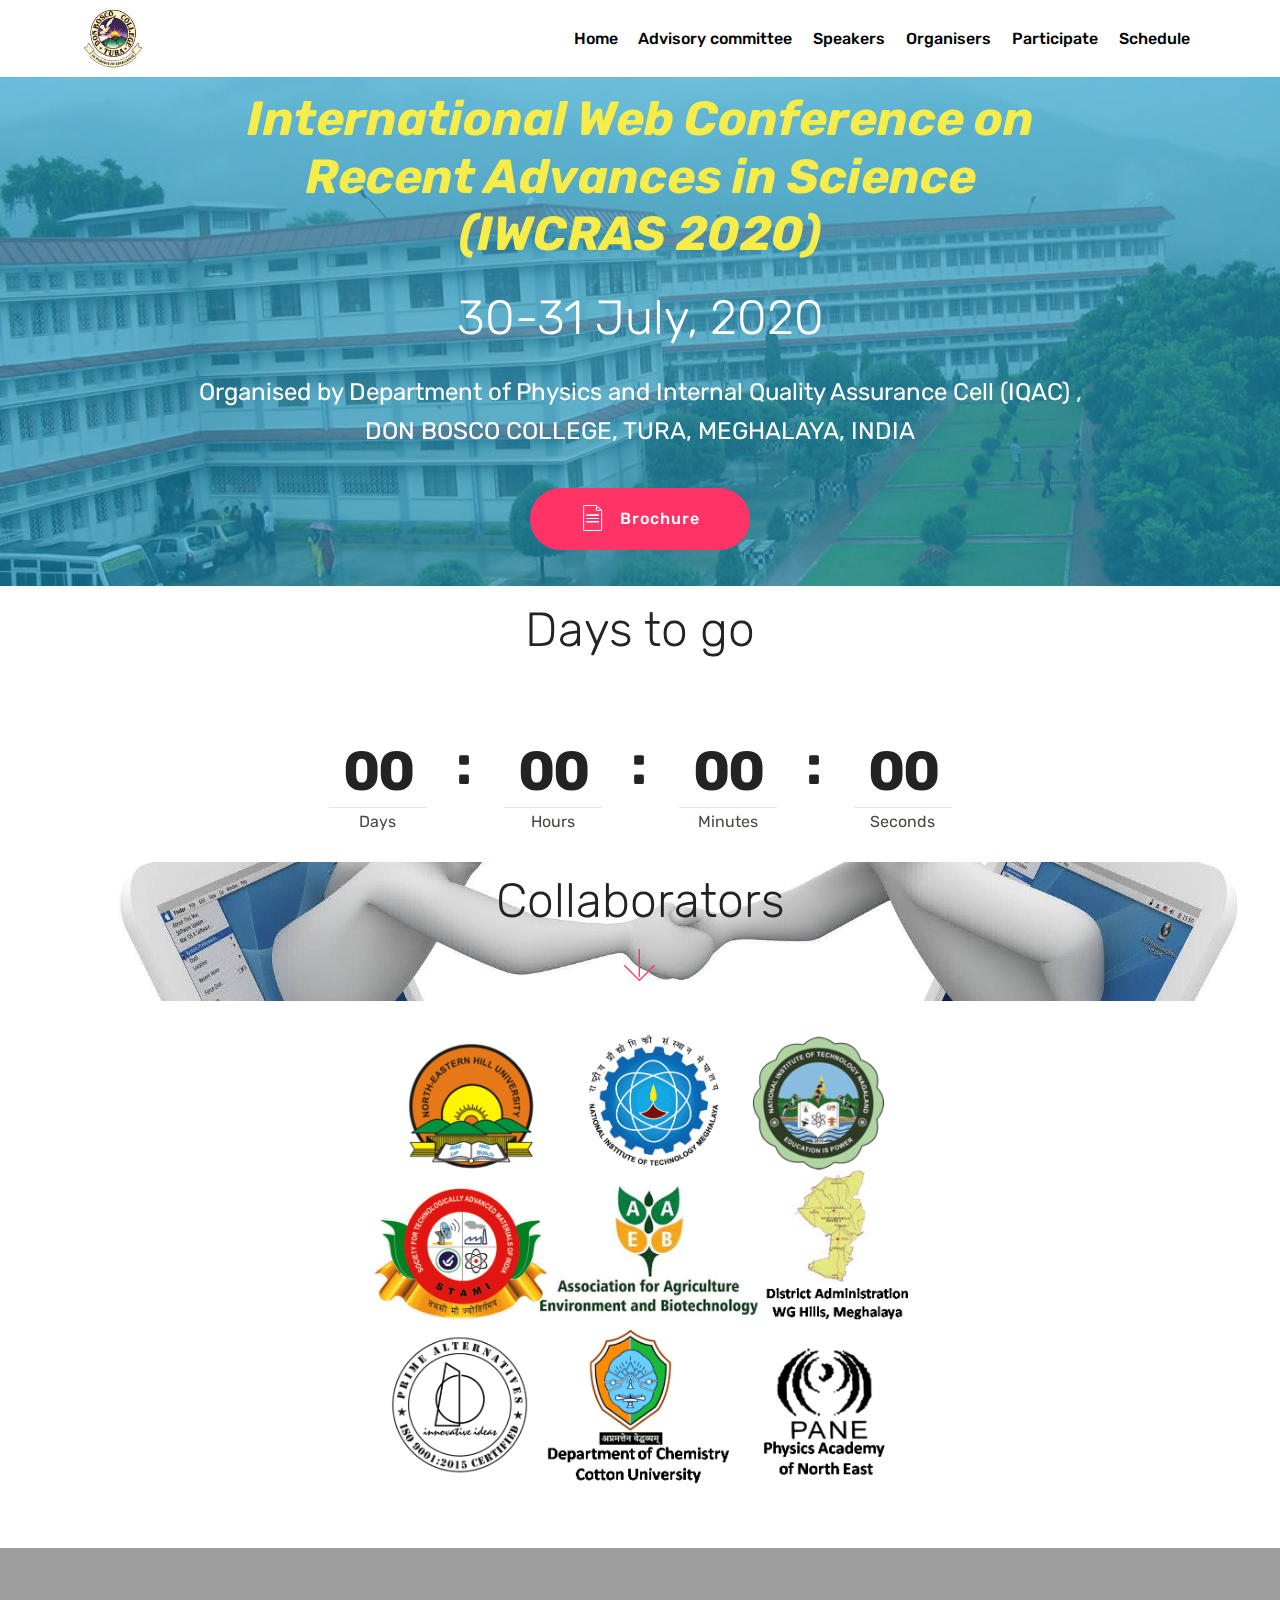
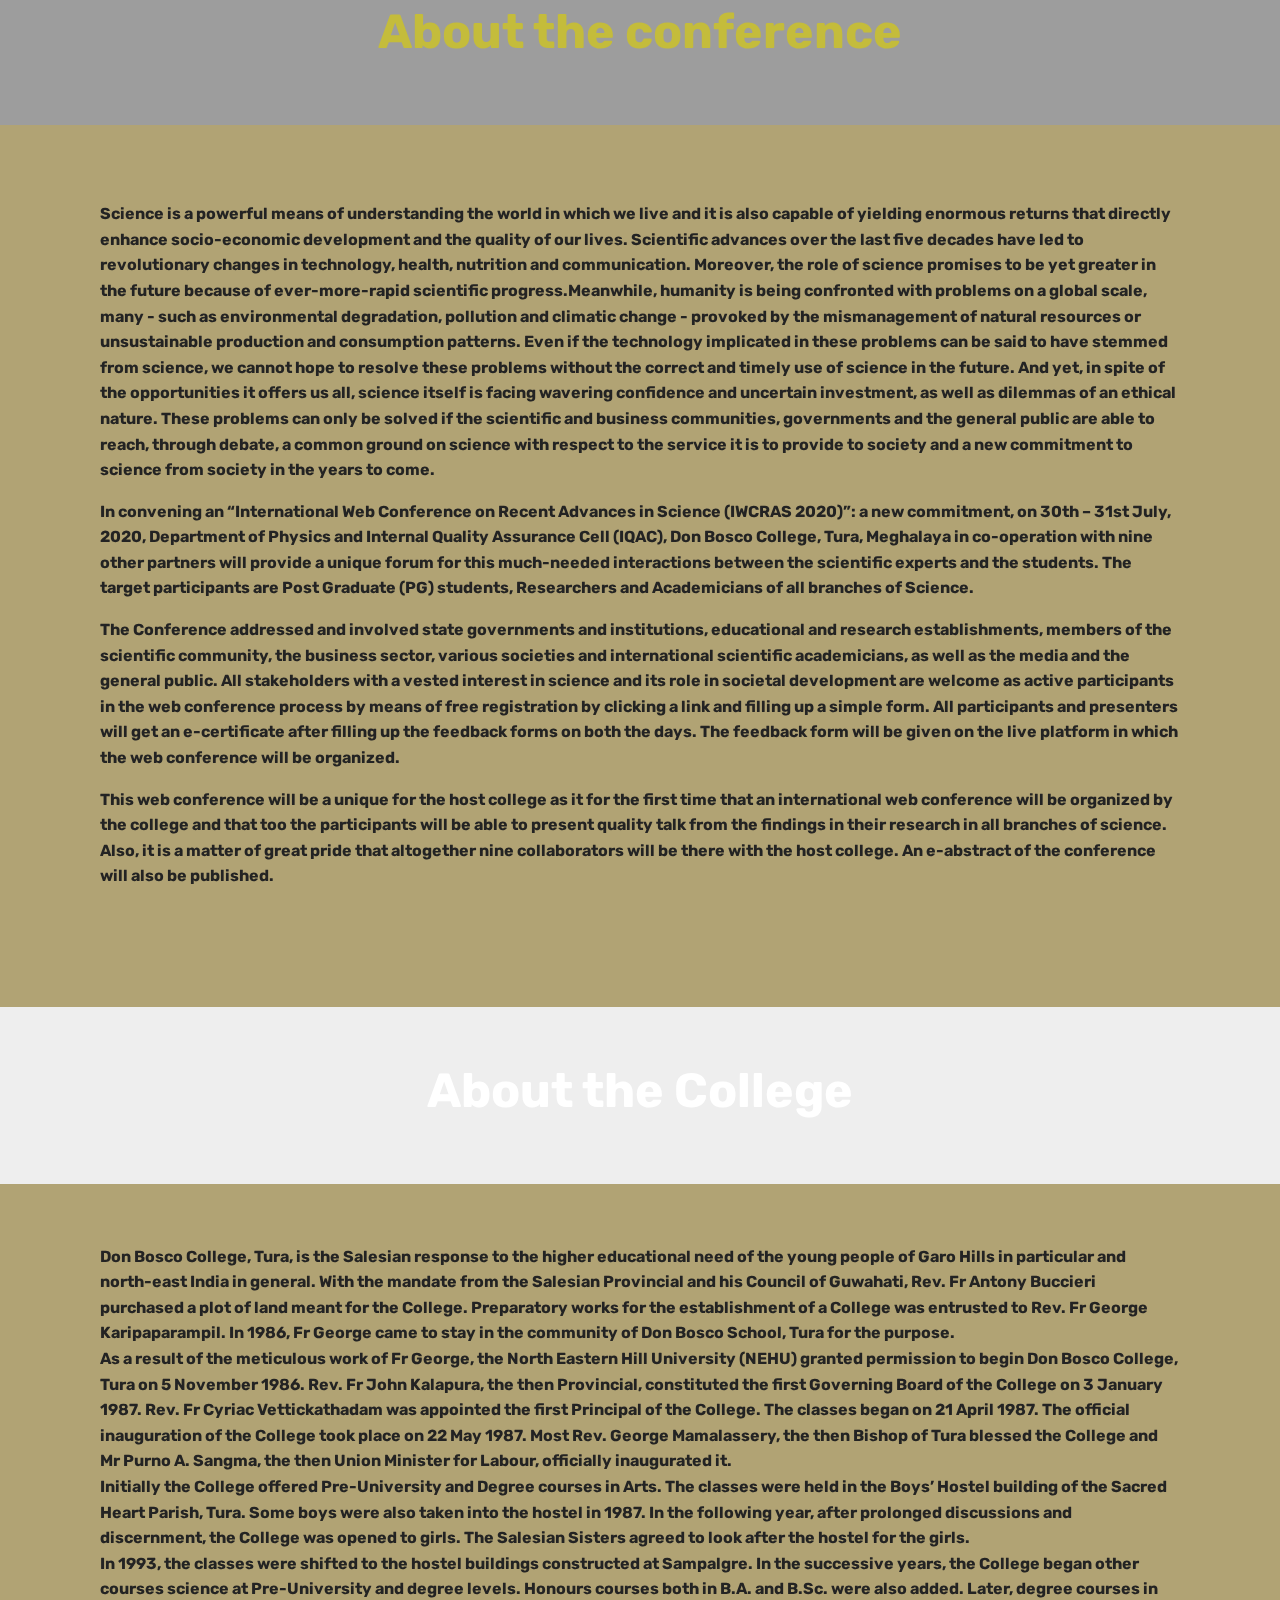
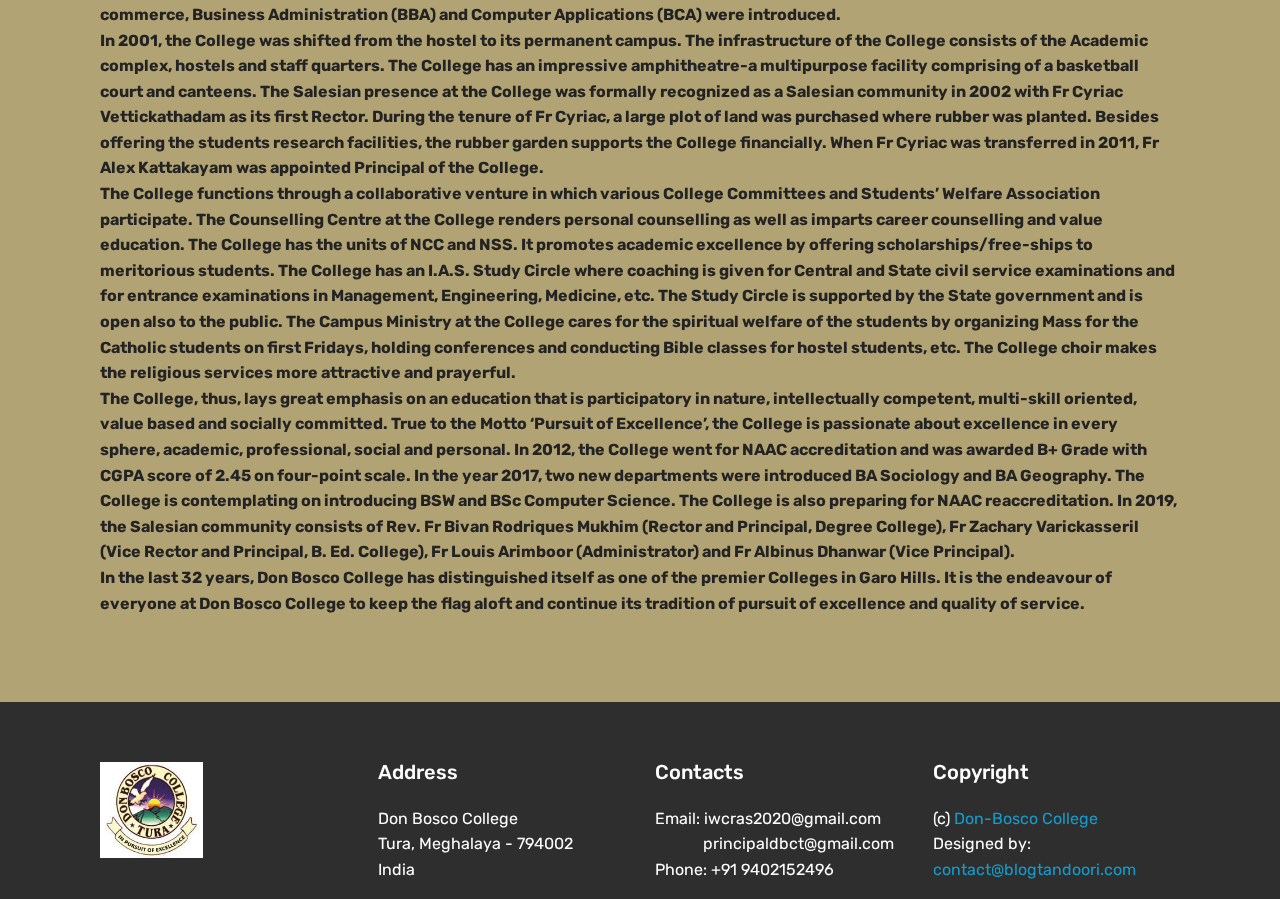
<file: index.html>
<!DOCTYPE html>
<html  >
<head>
  <!-- Site made with Mobirise Website Builder v4.12.4, https://mobirise.com -->
  <meta charset="UTF-8">
  <meta http-equiv="X-UA-Compatible" content="IE=edge">
  <meta name="generator" content="Mobirise v4.12.4, mobirise.com">
  <meta name="viewport" content="width=device-width, initial-scale=1, minimum-scale=1">
  <link rel="shortcut icon" href="assets/images/don-bosco-college-122x113.jpg" type="image/x-icon">
  <meta name="description" content="">
  
  
  <title>Home</title>
  <link rel="stylesheet" href="assets/web/assets/mobirise-icons/mobirise-icons.css">
  <link rel="stylesheet" href="assets/bootstrap/css/bootstrap.min.css">
  <link rel="stylesheet" href="assets/bootstrap/css/bootstrap-grid.min.css">
  <link rel="stylesheet" href="assets/bootstrap/css/bootstrap-reboot.min.css">
  <link rel="stylesheet" href="assets/socicon/css/styles.css">
  <link rel="stylesheet" href="assets/tether/tether.min.css">
  <link rel="stylesheet" href="assets/dropdown/css/style.css">
  <link rel="stylesheet" href="assets/theme/css/style.css">
  <link rel="preload" as="style" href="assets/mobirise/css/mbr-additional.css"><link rel="stylesheet" href="assets/mobirise/css/mbr-additional.css" type="text/css">
  
  
  
</head>
<body>
  <section class="menu cid-s3GVU2wVzb" once="menu" id="menu2-1">

    

    <nav class="navbar navbar-expand beta-menu navbar-dropdown align-items-center navbar-fixed-top navbar-toggleable-sm">
        <button class="navbar-toggler navbar-toggler-right" type="button" data-toggle="collapse" data-target="#navbarSupportedContent" aria-controls="navbarSupportedContent" aria-expanded="false" aria-label="Toggle navigation">
            <div class="hamburger">
                <span></span>
                <span></span>
                <span></span>
                <span></span>
            </div>
        </button>
        <div class="menu-logo">
            <div class="navbar-brand">
                <span class="navbar-logo">
                    <a href="https://donboscocollege.ac.in/">
                        <img src="assets/images/don-bosco-college-122x113.jpg" alt="Don Bosco College" title="" style="height: 3.8rem;">
                    </a>
                </span>
                
            </div>
        </div>
        <div class="collapse navbar-collapse" id="navbarSupportedContent">
            <ul class="navbar-nav nav-dropdown nav-right" data-app-modern-menu="true"><li class="nav-item">
                    <a class="nav-link link text-black display-7" href="index.html">
                        Home</a>
                </li><li class="nav-item"><a class="nav-link link text-black display-7" href="advisory.html">Advisory committee</a></li><li class="nav-item"><a class="nav-link link text-black display-7" href="speakers.html">Speakers</a></li><li class="nav-item"><a class="nav-link link text-black display-7" href="organisers.html">Organisers</a></li>
                <li class="nav-item">
                    <a class="nav-link link text-black display-7" href="participate.html">Participate</a>
                </li><li class="nav-item"><a class="nav-link link text-black display-7" href="schedule.html">Schedule</a></li></ul>
            
        </div>
    </nav>
</section>

<section class="engine"><a href="https://mobirise.info/z">best html templates</a></section><section class="header1 cid-s3Mx2x4xLY mbr-parallax-background" id="header1-8">

    

    <div class="mbr-overlay" style="opacity: 0.6; background-color: rgb(20, 157, 204);">
    </div>

    <div class="container">
        <div class="row justify-content-md-center">
            <div class="mbr-white col-md-10">
                <h1 class="mbr-section-title align-center mbr-bold pb-3 mbr-fonts-style display-2"><em>International Web Conference on Recent Advances in Science </em><br><em>(IWCRAS 2020)</em></h1>
                <h3 class="mbr-section-subtitle align-center mbr-light pb-3 mbr-fonts-style display-2">30-31 July, 2020</h3>
                <p class="mbr-text align-center pb-3 mbr-fonts-style display-5">
                    Organised by Department of Physics and Internal Quality Assurance Cell (IQAC) , DON BOSCO COLLEGE, TURA, MEGHALAYA, INDIA</p>
                <div class="mbr-section-btn align-center"><a class="btn btn-md btn-secondary display-4" href="assets/files/IWCRAS-2020.pdf">
                        <span class="mbr-iconfont mbri-file"></span>Brochure</a></div>
            </div>
        </div>
    </div>

</section>

<section class="countdown1 cid-s3ML5zOcMn" id="countdown1-h">
    
    
    
    <div class="container ">
        <h2 class="mbr-section-title pb-3 align-center mbr-fonts-style display-2">
            Days to go</h2>
        
        
    </div>
    <div class="container countdown-cont align-center">
        <div class="daysCountdown col-xs-3 col-sm-3 col-md-3" title="Days"></div>
        <div class="hoursCountdown col-xs-3 col-sm-3 col-md-3" title="Hours"></div> 
        <div class="minutesCountdown col-xs-3 col-sm-3 col-md-3" title="Minutes"></div> 
        <div class="secondsCountdown col-xs-3 col-sm-3 col-md-3" title="Seconds"></div>
        <div class="countdown pt-5 mt-2" data-due-date="2020/07/31"> 
        </div>
    </div>
</section>

<section class="cid-s3SLoVtA3m" id="social-buttons2-j">

    

    

    <div class="container">
        <div class="media-container-row">
            <div class="col-md-8 align-center">
                <h2 class="pb-3 mbr-fonts-style display-2">Collaborators</h2>
                <div class="social-list pl-0 mb-0">
                    
                        <span class="px-2 mbr-iconfont mbr-iconfont-social mbri-down"></span>
                    
                    <a href="https://www.facebook.com/pages/Mobirise/1616226671953247" target="_blank">
                        
                    </a>
                    <a href="https://instagram.com/mobirise" target="_blank">
                        
                    </a>
                    <a href="https://www.youtube.com/c/mobirise" target="_blank">
                        
                    </a>
                    <a href="https://www.behance.net/Mobirise" target="_blank">
                        
                    </a>
                </div>
            </div>
        </div>
    </div>
</section>

<section class="cid-s3SKQI1kHN" id="image2-i">

    

    <figure class="mbr-figure container">
        <div class="image-block" style="width: 50%;">
            <img src="assets/images/picture1-1209x995.png" alt="Mobirise" title="">
            
        </div>
    </figure>
</section>

<section class="mbr-section content5 cid-s3MIng4jVC mbr-parallax-background" id="content5-d">

    

    <div class="mbr-overlay" style="opacity: 0.4; background-color: rgb(35, 35, 35);">
    </div>

    <div class="container">
        <div class="media-container-row">
            <div class="title col-12 col-md-8">
                <h2 class="align-center mbr-bold mbr-white pb-3 mbr-fonts-style display-2">
                    About the conference</h2>
                
                
                
            </div>
        </div>
    </div>
</section>

<section class="mbr-section article content1 cid-s3MENGGDOB" id="content1-b">
    
     

    <div class="container">
        <div class="media-container-row">
            <div class="mbr-text col-12 mbr-fonts-style display-7 col-md-12"><p><strong>
</strong></p><p><strong>Science is a powerful means of understanding the world in which we live and it is also capable of yielding enormous returns that directly enhance socio-economic development and the quality of our lives. Scientific advances over the last five decades have led to revolutionary changes in technology, health, nutrition and communication. Moreover, the role of science promises to be yet greater in the future because of ever-more-rapid scientific progress.Meanwhile, humanity is being confronted with problems on a global scale, many - such as environmental degradation, pollution and climatic change - provoked by the mismanagement of natural resources or unsustainable production and consumption patterns. Even if the technology implicated in these problems can be said to have stemmed from science, we cannot hope to resolve these problems without the correct and timely use of science in the future. And yet, in spite of the opportunities it offers us all, science itself is facing wavering confidence and uncertain investment, as well as dilemmas of an ethical nature. These problems can only be solved if the scientific and business communities, governments and the general public are able to reach, through debate, a common ground on science with respect to the service it is to provide to society and a new commitment to science from society in the years to come. 
</strong></p><p><strong>In convening an “International Web Conference on Recent Advances in Science (IWCRAS 2020)”: a new commitment, on 30th – 31st July, 2020, Department of Physics and Internal Quality Assurance Cell (IQAC), Don Bosco College, Tura, Meghalaya in co-operation with nine other partners will provide a unique forum for this much-needed interactions between the scientific experts and the students. The target participants are Post Graduate (PG) students, Researchers and Academicians of all branches of Science. 
</strong></p><p><strong>The Conference addressed and involved state governments and institutions, educational and research establishments, members of the scientific community, the business sector, various societies and international scientific academicians, as well as the media and the general public. All stakeholders with a vested interest in science and its role in societal development are welcome as active participants in the web conference process by means of free registration by clicking a link and filling up a simple form. All participants and presenters will get an e-certificate after filling up the feedback forms on both the days. The feedback form will be given on the live platform in which the web conference will be organized. 
</strong></p><p><strong>This web conference will be a unique for the host college as it for the first time that an international web conference will be organized by the college and that too the participants will be able to present quality talk from the findings in their research in all branches of science. Also, it is a matter of great pride that altogether nine collaborators will be there with the host college. An e-abstract of the conference will also be published. 
</strong></p><p><strong>
</strong></p><p><strong>
</strong></p><p><strong><br></strong></p></div>
        </div>
    </div>
</section>

<section class="mbr-section content5 cid-s43KBwYjYk mbr-parallax-background" id="content5-1d">

    

    

    <div class="container">
        <div class="media-container-row">
            <div class="title col-12 col-md-8">
                <h2 class="align-center mbr-bold mbr-white pb-3 mbr-fonts-style display-2">About the College</h2>
                
                
                
            </div>
        </div>
    </div>
</section>

<section class="mbr-section article content1 cid-s43KV0OjeX" id="content1-1e">
    
     

    <div class="container">
        <div class="media-container-row">
            <div class="mbr-text col-12 mbr-fonts-style display-7 col-md-12"><strong>Don Bosco College, Tura, is the Salesian response to the higher educational need of the young people of Garo Hills in particular and north-east India in general. With the mandate from the Salesian Provincial and his Council of Guwahati, Rev. Fr Antony Buccieri purchased a plot of land meant for the College. Preparatory works for the establishment of a College was entrusted to Rev. Fr George Karipaparampil. In 1986, Fr George came to stay in the community of Don Bosco School, Tura for the purpose. 
</strong><div><strong>
</strong></div><div><strong>As a result of the meticulous work of Fr George, the North Eastern Hill University (NEHU) granted permission to begin Don Bosco College, Tura on 5 November 1986. Rev. Fr John Kalapura, the then Provincial, constituted the first Governing Board of the College on 3 January 1987. Rev. Fr Cyriac Vettickathadam was appointed the first Principal of the College. The classes began on 21 April 1987. The official inauguration of the College took place on 22 May 1987. Most Rev. George Mamalassery, the then Bishop of Tura blessed the College and Mr Purno A. Sangma, the then Union Minister for Labour, officially inaugurated it. 
</strong></div><div><strong>
</strong></div><div><strong>Initially the College offered Pre-University and Degree courses in Arts. The classes were held in the Boys’ Hostel building of the Sacred Heart Parish, Tura. Some boys were also taken into the hostel in 1987. In the following year, after prolonged discussions and discernment, the College was opened to girls. The Salesian Sisters agreed to look after the hostel for the girls. 
</strong></div><div><strong>
</strong></div><div><strong>In 1993, the classes were shifted to the hostel buildings constructed at Sampalgre. In the successive years, the College began other courses science at Pre-University and degree levels.  Honours courses both in B.A. and B.Sc. were also added. Later, degree courses in commerce, Business Administration (BBA) and Computer Applications (BCA) were introduced.  
</strong></div><div><strong>
</strong></div><div><strong>In 2001, the College was shifted from the hostel to its permanent campus. The infrastructure of the College consists of the Academic complex, hostels and staff quarters. The College has an impressive amphitheatre-a multipurpose facility comprising of a basketball court and canteens. The Salesian presence at the College was formally recognized as a Salesian community in 2002 with Fr Cyriac Vettickathadam as its first Rector. During the tenure of Fr Cyriac, a large plot of land was purchased where rubber was planted. Besides offering the students research facilities, the rubber garden supports the College financially. When Fr Cyriac was transferred in 2011, Fr Alex Kattakayam was appointed Principal of the College.
</strong></div><div><strong>
</strong></div><div><strong>The College functions through a collaborative venture in which various College Committees and Students’ Welfare Association participate. The Counselling Centre at the College renders personal counselling as well as imparts career counselling and value education. The College has the units of NCC and NSS. It promotes academic excellence by offering scholarships/free-ships to meritorious students. The College has an I.A.S. Study Circle where coaching is given for Central and State civil service examinations and for entrance examinations in Management, Engineering, Medicine, etc. The Study Circle is supported by the State government and is open also to the public. The Campus Ministry at the College cares for the spiritual welfare of the students by organizing Mass for the Catholic students on first Fridays, holding conferences and conducting Bible classes for hostel students, etc. The College choir makes the religious services more attractive and prayerful.
</strong></div><div><strong>
</strong></div><div><strong>The College, thus, lays great emphasis on an education that is participatory in nature, intellectually competent, multi-skill oriented, value based and socially committed. True to the Motto ‘Pursuit of Excellence’, the College is passionate about excellence in every sphere, academic, professional, social and personal. In 2012, the College went for NAAC accreditation and was awarded B+ Grade with CGPA score of 2.45 on four-point scale. In the year 2017, two new departments were introduced BA Sociology and BA Geography. The College is contemplating on introducing BSW and BSc Computer Science. The College is also preparing for NAAC reaccreditation. In 2019, the Salesian community consists of Rev. Fr Bivan Rodriques Mukhim (Rector and Principal, Degree College), Fr Zachary Varickasseril (Vice Rector and Principal, B. Ed. College), Fr Louis Arimboor (Administrator) and Fr Albinus Dhanwar (Vice Principal).
</strong></div><div><strong>
</strong></div><div><strong>In the last 32 years, Don Bosco College has distinguished itself as one of the premier Colleges in Garo Hills. It is the endeavour of everyone at Don Bosco College to keep the flag aloft and continue its tradition of pursuit of excellence and quality of service.
</strong></div><div><strong><br></strong></div></div>
        </div>
    </div>
</section>

<section class="cid-s3MFkny1Tf" id="footer1-c">

    

    

    <div class="container">
        <div class="media-container-row content text-white">
            <div class="col-12 col-md-3">
                <div class="media-wrap">
                    <a href="https://mobirise.co/">
                        <img src="assets/images/don-bosco-college-183x170.jpg" alt="Mobirise" title="">
                    </a>
                </div>
            </div>
            <div class="col-12 col-md-3 mbr-fonts-style display-7">
                <h5 class="pb-3">
                    Address
                </h5>
                <p class="mbr-text">Don Bosco College<br>Tura, Meghalaya - 794002<br>India</p>
            </div>
            <div class="col-12 col-md-3 mbr-fonts-style display-7">
                <h5 class="pb-3">
                    Contacts
                </h5>
                <p class="mbr-text">
                    Email:&nbsp;iwcras2020@gmail.com<br>&nbsp; &nbsp; &nbsp; &nbsp; &nbsp; &nbsp;&nbsp;principaldbct@gmail.com<br>Phone: +91 9402152496<br></p>
            </div>
            <div class="col-12 col-md-3 mbr-fonts-style display-7">
                <h5 class="pb-3">
                    Copyright</h5>
                <p class="mbr-text">(c) <a href="https://donboscocollege.ac.in/">Don-Bosco College</a><br>Designed by: <a href="https://blogtandoori.com" target="_blank">contact@blogtandoori.com</a></p>
            </div>
        </div>
        
    </div>
</section>


  <script src="assets/web/assets/jquery/jquery.min.js"></script>
  <script src="assets/popper/popper.min.js"></script>
  <script src="assets/bootstrap/js/bootstrap.min.js"></script>
  <script src="assets/smoothscroll/smooth-scroll.js"></script>
  <script src="assets/tether/tether.min.js"></script>
  <script src="assets/touchswipe/jquery.touch-swipe.min.js"></script>
  <script src="assets/parallax/jarallax.min.js"></script>
  <script src="assets/countdown/jquery.countdown.min.js"></script>
  <script src="assets/sociallikes/social-likes.js"></script>
  <script src="assets/dropdown/js/nav-dropdown.js"></script>
  <script src="assets/dropdown/js/navbar-dropdown.js"></script>
  <script src="assets/theme/js/script.js"></script>
  
  
</body>
</html>
</file>
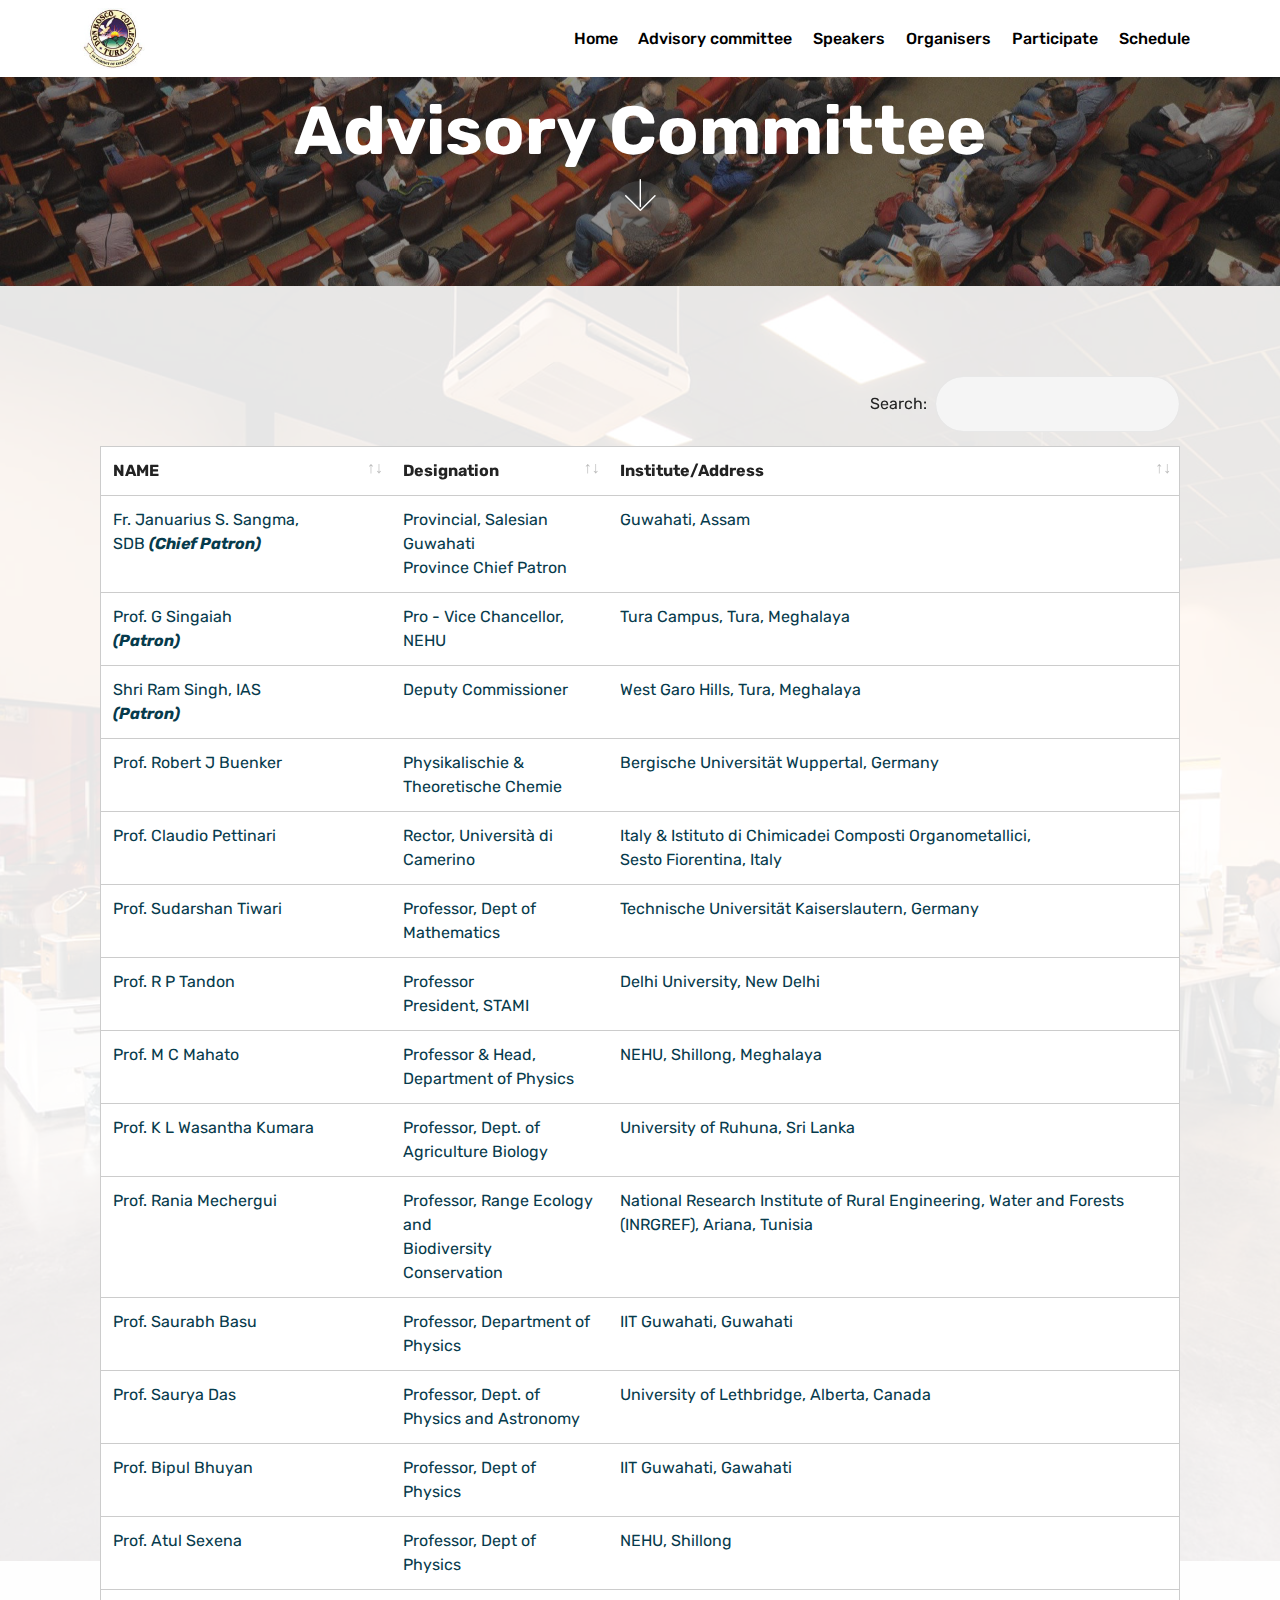
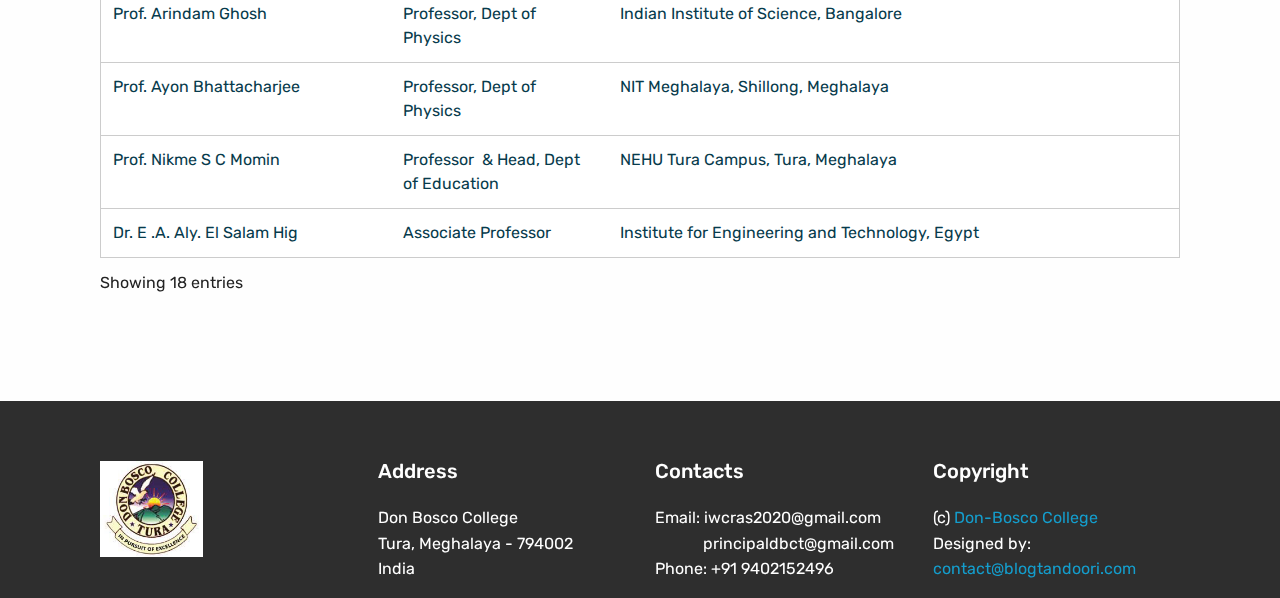
<file: advisory.html>
<!DOCTYPE html>
<html  >
<head>
  <!-- Site made with Mobirise Website Builder v4.12.4, https://mobirise.com -->
  <meta charset="UTF-8">
  <meta http-equiv="X-UA-Compatible" content="IE=edge">
  <meta name="generator" content="Mobirise v4.12.4, mobirise.com">
  <meta name="viewport" content="width=device-width, initial-scale=1, minimum-scale=1">
  <link rel="shortcut icon" href="assets/images/don-bosco-college-122x113.jpg" type="image/x-icon">
  <meta name="description" content="Advisory committee details">
  
  
  <title>Advisory committee</title>
  <link rel="stylesheet" href="assets/web/assets/mobirise-icons/mobirise-icons.css">
  <link rel="stylesheet" href="assets/bootstrap/css/bootstrap.min.css">
  <link rel="stylesheet" href="assets/bootstrap/css/bootstrap-grid.min.css">
  <link rel="stylesheet" href="assets/bootstrap/css/bootstrap-reboot.min.css">
  <link rel="stylesheet" href="assets/socicon/css/styles.css">
  <link rel="stylesheet" href="assets/tether/tether.min.css">
  <link rel="stylesheet" href="assets/datatables/data-tables.bootstrap4.min.css">
  <link rel="stylesheet" href="assets/dropdown/css/style.css">
  <link rel="stylesheet" href="assets/theme/css/style.css">
  <link rel="preload" as="style" href="assets/mobirise/css/mbr-additional.css"><link rel="stylesheet" href="assets/mobirise/css/mbr-additional.css" type="text/css">
  
  
  
</head>
<body>
  <section class="menu cid-s3GVU2wVzb" once="menu" id="menu2-3">

    

    <nav class="navbar navbar-expand beta-menu navbar-dropdown align-items-center navbar-fixed-top navbar-toggleable-sm">
        <button class="navbar-toggler navbar-toggler-right" type="button" data-toggle="collapse" data-target="#navbarSupportedContent" aria-controls="navbarSupportedContent" aria-expanded="false" aria-label="Toggle navigation">
            <div class="hamburger">
                <span></span>
                <span></span>
                <span></span>
                <span></span>
            </div>
        </button>
        <div class="menu-logo">
            <div class="navbar-brand">
                <span class="navbar-logo">
                    <a href="https://donboscocollege.ac.in/">
                        <img src="assets/images/don-bosco-college-122x113.jpg" alt="Don Bosco College" title="" style="height: 3.8rem;">
                    </a>
                </span>
                
            </div>
        </div>
        <div class="collapse navbar-collapse" id="navbarSupportedContent">
            <ul class="navbar-nav nav-dropdown nav-right" data-app-modern-menu="true"><li class="nav-item">
                    <a class="nav-link link text-black display-7" href="index.html">
                        Home</a>
                </li><li class="nav-item"><a class="nav-link link text-black display-7" href="advisory.html">Advisory committee</a></li><li class="nav-item"><a class="nav-link link text-black display-7" href="speakers.html">Speakers</a></li><li class="nav-item"><a class="nav-link link text-black display-7" href="organisers.html">Organisers</a></li>
                <li class="nav-item">
                    <a class="nav-link link text-black display-7" href="participate.html">Participate</a>
                </li><li class="nav-item"><a class="nav-link link text-black display-7" href="schedule.html">Schedule</a></li></ul>
            
        </div>
    </nav>
</section>

<section class="engine"><a href="https://mobirise.info/x">css templates</a></section><section class="cid-s3SNZWm5Yr mbr-parallax-background" id="header2-k">

    

    <div class="mbr-overlay" style="opacity: 0.5; background-color: rgb(35, 35, 35);"></div>

    <div class="container align-center">
        <div class="row justify-content-md-center">
            <div class="mbr-white col-md-10">
                <h1 class="mbr-section-title mbr-bold pb-3 mbr-fonts-style display-1">
                    Advisory Committee</h1>
                
                
                
            </div>
        </div>
    </div>
    <div class="mbr-arrow hidden-sm-down" aria-hidden="true">
        <a href="#next">
            <i class="mbri-down mbr-iconfont"></i>
        </a>
    </div>
</section>

<section class="section-table cid-s3SPnsRPM2 mbr-parallax-background" id="table1-l">

  
  <div class="mbr-overlay" style="opacity: 0.9; background-color: rgb(255, 255, 255);">
  </div>
  <div class="container container-table">
      
      
      <div class="table-wrapper">
        <div class="container">
          <div class="row search">
            <div class="col-md-6"></div>
            <div class="col-md-6">
                <div class="dataTables_filter">
                  <label class="searchInfo mbr-fonts-style display-7">Search:</label>
                  <input class="form-control input-sm" disabled="">
                </div>
            </div>
          </div>
        </div>

        <div class="container scroll">
          <table class="table isSearch" cellspacing="0" data-empty="No matching records found">
            <thead>
              <tr class="table-heads ">
                  
                  
                  
                  
              <th class="head-item mbr-fonts-style display-7">
                      NAME</th><th class="head-item mbr-fonts-style display-7">Designation</th><th class="head-item mbr-fonts-style display-7">Institute/Address</th></tr>
            </thead>

            <tbody>
              
              
              
              
            <tr> 
                
                
                
                
              <td class="body-item mbr-fonts-style display-7">Fr. Januarius S. Sangma, SDB&nbsp;<strong><em>(Chief Patron)</em></strong></td><td class="body-item mbr-fonts-style display-7">Provincial, Salesian Guwahati <br>Province Chief Patron</td><td class="body-item mbr-fonts-style display-7">Guwahati, Assam</td></tr><tr>
                
                
                
                
              <td class="body-item mbr-fonts-style display-7">Prof. G Singaiah<strong><em><br>(Patron)</em></strong></td><td class="body-item mbr-fonts-style display-7">Pro - Vice Chancellor, NEHU</td><td class="body-item mbr-fonts-style display-7">Tura Campus, Tura, Meghalaya</td></tr><tr>
                
                
                
                
              <td class="body-item mbr-fonts-style display-7">Shri Ram Singh, IAS<br><strong><em>(Patron)</em></strong></td><td class="body-item mbr-fonts-style display-7">Deputy Commissioner</td><td class="body-item mbr-fonts-style display-7">West Garo Hills, Tura, Meghalaya</td></tr><tr>
                
                
                
                
              <td class="body-item mbr-fonts-style display-7">Prof. Robert J Buenker</td><td class="body-item mbr-fonts-style display-7">Physikalischie &amp; Theoretische Chemie</td><td class="body-item mbr-fonts-style display-7">Bergische Universität Wuppertal, Germany</td></tr><tr>
                
                
                
                
              <td class="body-item mbr-fonts-style display-7">Prof. Claudio Pettinari</td><td class="body-item mbr-fonts-style display-7">Rector,  Università di Camerino</td><td class="body-item mbr-fonts-style display-7">Italy &amp; Istituto di Chimicadei Composti Organometallici, <br>Sesto Fiorentina, Italy</td></tr><tr>
                
                
                
                
              <td class="body-item mbr-fonts-style display-7">Prof. Sudarshan Tiwari</td><td class="body-item mbr-fonts-style display-7">Professor, Dept of Mathematics</td><td class="body-item mbr-fonts-style display-7">Technische Universität Kaiserslautern, Germany</td></tr><tr>
                
                
                
                
              <td class="body-item mbr-fonts-style display-7">Prof. R P Tandon</td><td class="body-item mbr-fonts-style display-7">Professor<br>President, STAMI</td><td class="body-item mbr-fonts-style display-7">Delhi University, New Delhi</td></tr><tr>
                
                
                
                
              <td class="body-item mbr-fonts-style display-7">Prof. M C Mahato</td><td class="body-item mbr-fonts-style display-7">Professor &amp; Head,<br>Department of Physics</td><td class="body-item mbr-fonts-style display-7">NEHU, Shillong, Meghalaya</td></tr><tr>
                
                
                
                
              <td class="body-item mbr-fonts-style display-7">Prof. K L Wasantha Kumara</td><td class="body-item mbr-fonts-style display-7">Professor, Dept. of Agriculture Biology</td><td class="body-item mbr-fonts-style display-7">University of Ruhuna, Sri Lanka</td></tr><tr>
                
                
                
                
              <td class="body-item mbr-fonts-style display-7">Prof. Rania Mechergui</td><td class="body-item mbr-fonts-style display-7">Professor, Range Ecology and <br>Biodiversity Conservation</td><td class="body-item mbr-fonts-style display-7">National Research Institute of Rural Engineering, Water and Forests (INRGREF), Ariana, Tunisia</td></tr><tr>
                
                
                
                
              <td class="body-item mbr-fonts-style display-7">Prof. Saurabh Basu</td><td class="body-item mbr-fonts-style display-7">Professor, Department of Physics</td><td class="body-item mbr-fonts-style display-7">IIT Guwahati, Guwahati</td></tr><tr>
                
                
                
                
              <td class="body-item mbr-fonts-style display-7">Prof. Saurya Das</td><td class="body-item mbr-fonts-style display-7">Professor, Dept. of Physics and Astronomy</td><td class="body-item mbr-fonts-style display-7">University of Lethbridge, Alberta, Canada</td></tr><tr>
                
                
                
                
              <td class="body-item mbr-fonts-style display-7">Prof. Bipul Bhuyan</td><td class="body-item mbr-fonts-style display-7">Professor, Dept of Physics</td><td class="body-item mbr-fonts-style display-7">IIT Guwahati, Gawahati</td></tr><tr>
                
                
                
                
              <td class="body-item mbr-fonts-style display-7">Prof. Atul Sexena</td><td class="body-item mbr-fonts-style display-7">Professor, Dept of Physics</td><td class="body-item mbr-fonts-style display-7">NEHU, Shillong</td></tr><tr>
                
                
                
                
              <td class="body-item mbr-fonts-style display-7">Prof. Arindam Ghosh&nbsp;</td><td class="body-item mbr-fonts-style display-7">Professor, Dept of Physics</td><td class="body-item mbr-fonts-style display-7">Indian Institute of Science, Bangalore</td></tr><tr>
                
                
                
                
              <td class="body-item mbr-fonts-style display-7">Prof. Ayon Bhattacharjee&nbsp;</td><td class="body-item mbr-fonts-style display-7">Professor, Dept of Physics</td><td class="body-item mbr-fonts-style display-7">NIT Meghalaya, Shillong, Meghalaya</td></tr><tr>
                
                
                
                
              <td class="body-item mbr-fonts-style display-7">Prof. Nikme S C Momin</td><td class="body-item mbr-fonts-style display-7">Professor &nbsp;&amp; Head, Dept of Education</td><td class="body-item mbr-fonts-style display-7">NEHU Tura Campus, Tura, Meghalaya</td></tr><tr>
                
                
                
                
              <td class="body-item mbr-fonts-style display-7">Dr. E .A. Aly. El Salam Hig</td><td class="body-item mbr-fonts-style display-7">Associate Professor</td><td class="body-item mbr-fonts-style display-7">Institute for Engineering and Technology, Egypt</td></tr></tbody>
          </table>
        </div>
        <div class="container table-info-container">
          <div class="row info">
            <div class="col-md-6">
              <div class="dataTables_info mbr-fonts-style display-7">
                <span class="infoBefore">Showing</span>
                <span class="inactive infoRows"></span>
                <span class="infoAfter">entries</span>
                <span class="infoFilteredBefore">(filtered from</span>
                <span class="inactive infoRows"></span>
                <span class="infoFilteredAfter"> total entries)</span>
              </div>
            </div>
            <div class="col-md-6"></div>
          </div>
        </div>
      </div>
    </div>
</section>

<section class="cid-s41laCYnd0" id="footer1-1c">

    

    

    <div class="container">
        <div class="media-container-row content text-white">
            <div class="col-12 col-md-3">
                <div class="media-wrap">
                    <a href="https://mobirise.co/">
                        <img src="assets/images/don-bosco-college-183x170.jpg" alt="Mobirise" title="">
                    </a>
                </div>
            </div>
            <div class="col-12 col-md-3 mbr-fonts-style display-7">
                <h5 class="pb-3">
                    Address
                </h5>
                <p class="mbr-text">Don Bosco College<br>Tura, Meghalaya - 794002<br>India</p>
            </div>
            <div class="col-12 col-md-3 mbr-fonts-style display-7">
                <h5 class="pb-3">
                    Contacts
                </h5>
                <p class="mbr-text">
                    Email:&nbsp;iwcras2020@gmail.com<br>&nbsp; &nbsp; &nbsp; &nbsp; &nbsp; &nbsp;&nbsp;principaldbct@gmail.com<br>Phone: +91 9402152496<br></p>
            </div>
            <div class="col-12 col-md-3 mbr-fonts-style display-7">
                <h5 class="pb-3">
                    Copyright</h5>
                <p class="mbr-text">(c) <a href="https://donboscocollege.ac.in/">Don-Bosco College</a><br>Designed by: <a href="https://blogtandoori.com" target="_blank">contact@blogtandoori.com</a></p>
            </div>
        </div>
        
    </div>
</section>


  <script src="assets/web/assets/jquery/jquery.min.js"></script>
  <script src="assets/popper/popper.min.js"></script>
  <script src="assets/bootstrap/js/bootstrap.min.js"></script>
  <script src="assets/smoothscroll/smooth-scroll.js"></script>
  <script src="assets/tether/tether.min.js"></script>
  <script src="assets/touchswipe/jquery.touch-swipe.min.js"></script>
  <script src="assets/parallax/jarallax.min.js"></script>
  <script src="assets/datatables/jquery.data-tables.min.js"></script>
  <script src="assets/datatables/data-tables.bootstrap4.min.js"></script>
  <script src="assets/dropdown/js/nav-dropdown.js"></script>
  <script src="assets/dropdown/js/navbar-dropdown.js"></script>
  <script src="assets/theme/js/script.js"></script>
  
  
</body>
</html>
</file>
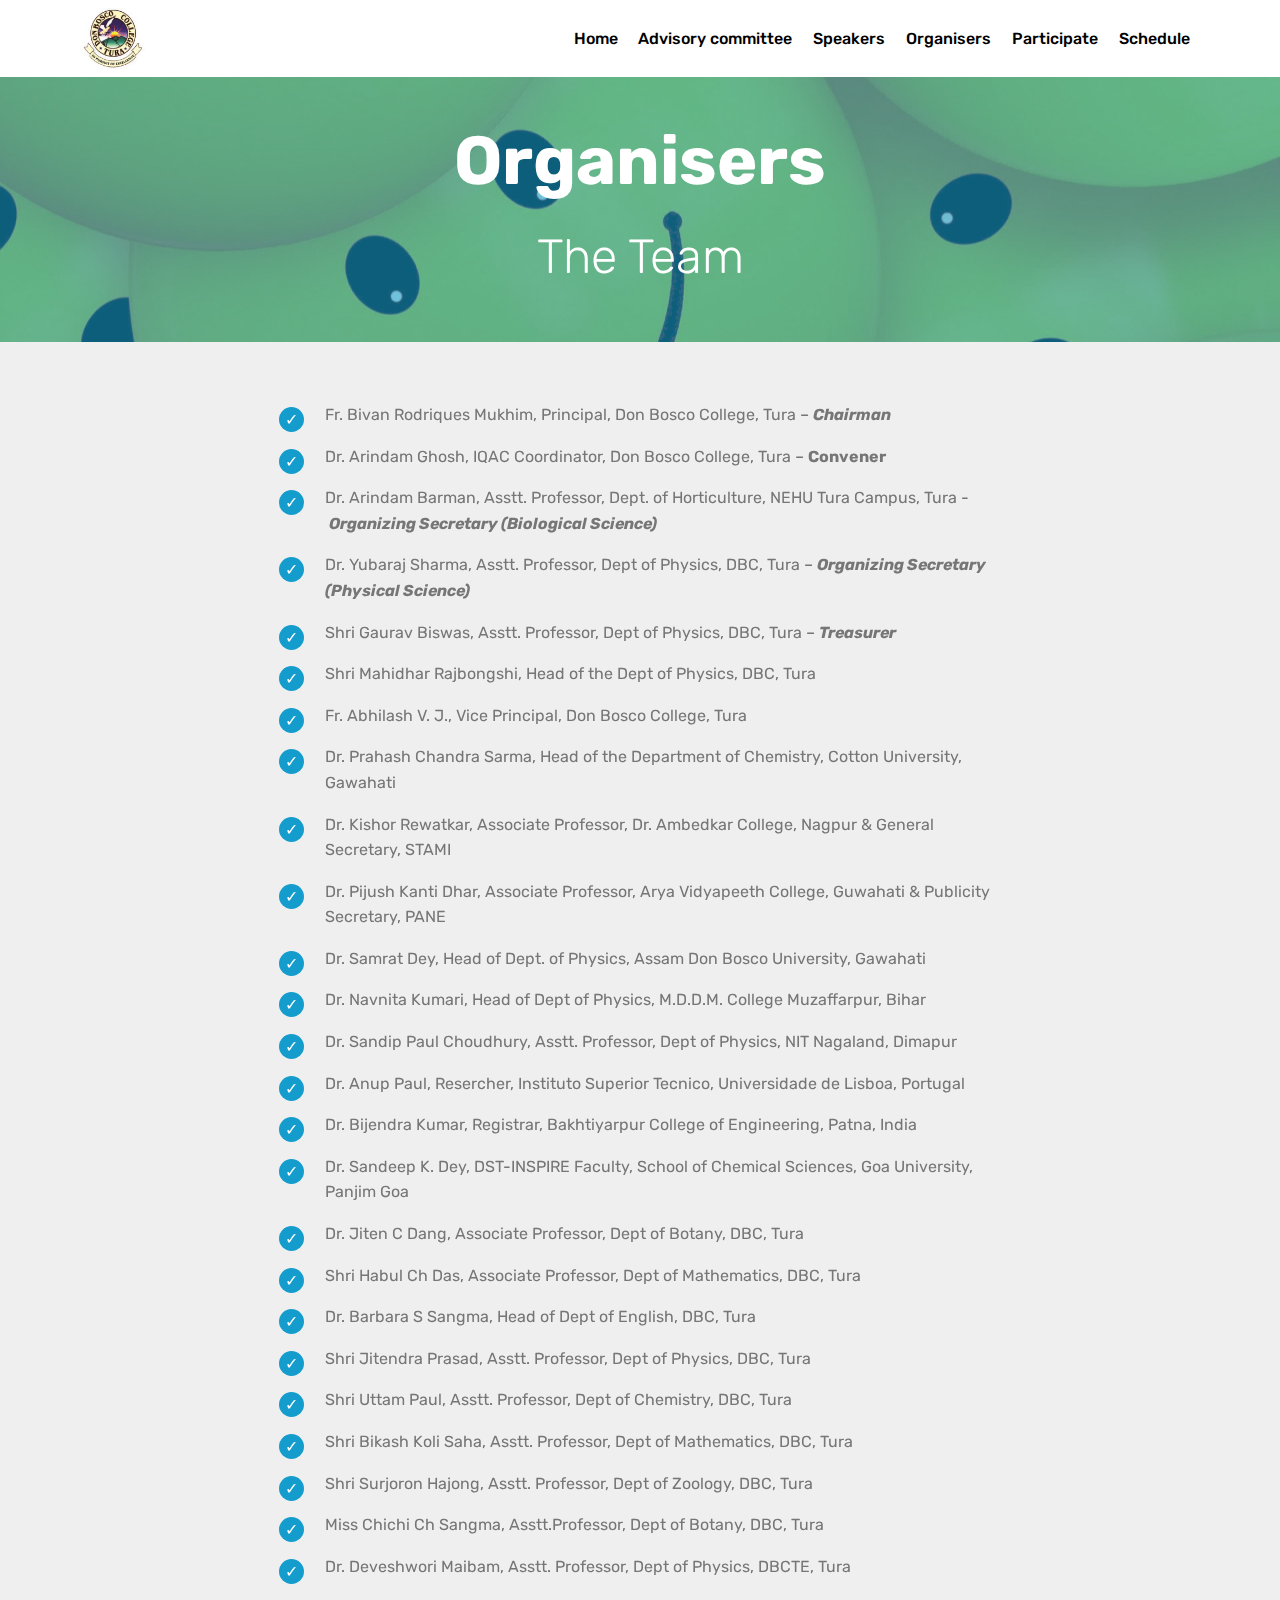
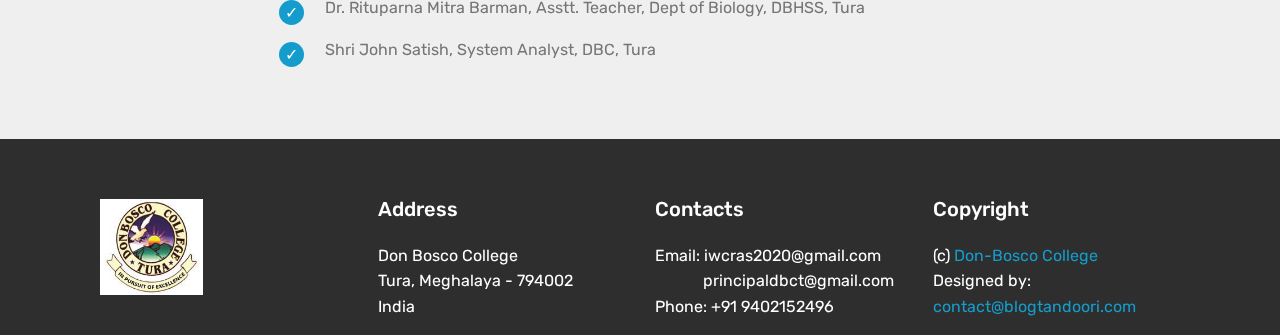
<file: organisers.html>
<!DOCTYPE html>
<html  >
<head>
  <!-- Site made with Mobirise Website Builder v4.12.4, https://mobirise.com -->
  <meta charset="UTF-8">
  <meta http-equiv="X-UA-Compatible" content="IE=edge">
  <meta name="generator" content="Mobirise v4.12.4, mobirise.com">
  <meta name="viewport" content="width=device-width, initial-scale=1, minimum-scale=1">
  <link rel="shortcut icon" href="assets/images/don-bosco-college-122x113.jpg" type="image/x-icon">
  <meta name="description" content="Organising members">
  
  
  <title>Organisers</title>
  <link rel="stylesheet" href="assets/web/assets/mobirise-icons/mobirise-icons.css">
  <link rel="stylesheet" href="assets/bootstrap/css/bootstrap.min.css">
  <link rel="stylesheet" href="assets/bootstrap/css/bootstrap-grid.min.css">
  <link rel="stylesheet" href="assets/bootstrap/css/bootstrap-reboot.min.css">
  <link rel="stylesheet" href="assets/socicon/css/styles.css">
  <link rel="stylesheet" href="assets/tether/tether.min.css">
  <link rel="stylesheet" href="assets/dropdown/css/style.css">
  <link rel="stylesheet" href="assets/theme/css/style.css">
  <link rel="preload" as="style" href="assets/mobirise/css/mbr-additional.css"><link rel="stylesheet" href="assets/mobirise/css/mbr-additional.css" type="text/css">
  
  
  
</head>
<body>
  <section class="menu cid-s3GVU2wVzb" once="menu" id="menu2-5">

    

    <nav class="navbar navbar-expand beta-menu navbar-dropdown align-items-center navbar-fixed-top navbar-toggleable-sm">
        <button class="navbar-toggler navbar-toggler-right" type="button" data-toggle="collapse" data-target="#navbarSupportedContent" aria-controls="navbarSupportedContent" aria-expanded="false" aria-label="Toggle navigation">
            <div class="hamburger">
                <span></span>
                <span></span>
                <span></span>
                <span></span>
            </div>
        </button>
        <div class="menu-logo">
            <div class="navbar-brand">
                <span class="navbar-logo">
                    <a href="https://donboscocollege.ac.in/">
                        <img src="assets/images/don-bosco-college-122x113.jpg" alt="Don Bosco College" title="" style="height: 3.8rem;">
                    </a>
                </span>
                
            </div>
        </div>
        <div class="collapse navbar-collapse" id="navbarSupportedContent">
            <ul class="navbar-nav nav-dropdown nav-right" data-app-modern-menu="true"><li class="nav-item">
                    <a class="nav-link link text-black display-7" href="index.html">
                        Home</a>
                </li><li class="nav-item"><a class="nav-link link text-black display-7" href="advisory.html">Advisory committee</a></li><li class="nav-item"><a class="nav-link link text-black display-7" href="speakers.html">Speakers</a></li><li class="nav-item"><a class="nav-link link text-black display-7" href="organisers.html">Organisers</a></li>
                <li class="nav-item">
                    <a class="nav-link link text-black display-7" href="participate.html">Participate</a>
                </li><li class="nav-item"><a class="nav-link link text-black display-7" href="schedule.html">Schedule</a></li></ul>
            
        </div>
    </nav>
</section>

<section class="engine"><a href="https://mobirise.info/o">free portfolio site templates</a></section><section class="header1 cid-s3VNtxZqU9 mbr-parallax-background" id="header1-o">

    

    <div class="mbr-overlay" style="opacity: 0.6; background-color: rgb(20, 157, 204);">
    </div>

    <div class="container">
        <div class="row justify-content-md-center">
            <div class="mbr-white col-md-10">
                <h1 class="mbr-section-title align-center mbr-bold pb-3 mbr-fonts-style display-1">Organisers</h1>
                <h3 class="mbr-section-subtitle align-center mbr-light pb-3 mbr-fonts-style display-2">
                    The Team</h3>
                
                
            </div>
        </div>
    </div>

</section>

<section class="mbr-section article content12 cid-s3VOtM5wE2" id="content12-r">
     

    <div class="container">
        <div class="media-container-row">
            <div class="mbr-text counter-container col-12 col-md-8 mbr-fonts-style display-7">
                <ul>
                    <li>Fr. Bivan Rodriques Mukhim, Principal, Don Bosco College, Tura – <em><strong>Chairman
</strong></em></li><li>Dr. Arindam Ghosh, IQAC Coordinator, Don Bosco College, Tura – <strong>Convener 
</strong></li><li>Dr. Arindam Barman, Asstt. Professor, Dept. of Horticulture, NEHU Tura Campus, Tura -&nbsp;<strong><em>Organizing Secretary (Biological Science)
</em></strong></li><li>Dr. Yubaraj Sharma, Asstt. Professor, Dept of Physics, DBC, Tura – <strong><em>Organizing Secretary (Physical Science)
</em></strong></li><li>Shri Gaurav Biswas, Asstt. Professor, Dept of Physics, DBC, Tura – <strong><em>Treasurer</em></strong></li><li>Shri Mahidhar Rajbongshi, Head of the Dept of Physics, DBC, Tura</li><li>Fr. Abhilash V. J., Vice Principal, Don Bosco College, Tura</li><li>Dr. Prahash Chandra Sarma, Head of the Department of Chemistry, Cotton University, Gawahati
</li><li>Dr. Kishor Rewatkar, Associate Professor, Dr. Ambedkar College, Nagpur &amp; General Secretary, STAMI
</li><li>Dr. Pijush Kanti Dhar, Associate Professor, Arya Vidyapeeth College, Guwahati &amp; Publicity Secretary, PANE
</li><li>Dr. Samrat Dey, Head of Dept. of Physics, Assam Don Bosco University, Gawahati
</li><li>Dr. Navnita Kumari, Head of Dept of Physics, M.D.D.M. College Muzaffarpur, Bihar
</li><li>Dr. Sandip Paul Choudhury, Asstt. Professor, Dept of Physics, NIT Nagaland, Dimapur
</li><li>Dr. Anup Paul, Resercher, Instituto Superior Tecnico, Universidade de Lisboa, Portugal
</li><li>Dr. Bijendra Kumar, Registrar, Bakhtiyarpur College of Engineering, Patna, India
</li><li>Dr. Sandeep K. Dey, DST-INSPIRE Faculty, School of Chemical Sciences, Goa University, Panjim Goa
</li><li>Dr. Jiten C Dang,  Associate Professor, Dept of Botany, DBC, Tura 
</li><li>Shri Habul Ch Das, Associate Professor, Dept of Mathematics, DBC, Tura 
</li><li>Dr. Barbara S Sangma, Head of Dept of English, DBC, Tura
</li><li>Shri Jitendra Prasad, Asstt. Professor, Dept of Physics, DBC, Tura
</li><li>Shri Uttam Paul, Asstt. Professor, Dept of Chemistry, DBC, Tura
</li><li>Shri Bikash Koli Saha, Asstt. Professor, Dept of Mathematics, DBC, Tura
</li><li>Shri Surjoron Hajong, Asstt. Professor, Dept of Zoology, DBC, Tura
</li><li>Miss Chichi Ch Sangma, Asstt.Professor, Dept of Botany, DBC, Tura
</li><li>Dr. Deveshwori Maibam, Asstt. Professor, Dept of Physics, DBCTE, Tura
</li><li>Dr. Rituparna Mitra Barman, Asstt. Teacher, Dept of Biology, DBHSS, Tura
</li><li>Shri John Satish, System Analyst, DBC, Tura
</li>
                </ul>
            </div>
        </div>
    </div>
</section>

<section class="cid-s41kWhZR1m" id="footer1-1a">

    

    

    <div class="container">
        <div class="media-container-row content text-white">
            <div class="col-12 col-md-3">
                <div class="media-wrap">
                    <a href="https://mobirise.co/">
                        <img src="assets/images/don-bosco-college-183x170.jpg" alt="Mobirise" title="">
                    </a>
                </div>
            </div>
            <div class="col-12 col-md-3 mbr-fonts-style display-7">
                <h5 class="pb-3">
                    Address
                </h5>
                <p class="mbr-text">Don Bosco College<br>Tura, Meghalaya - 794002<br>India</p>
            </div>
            <div class="col-12 col-md-3 mbr-fonts-style display-7">
                <h5 class="pb-3">
                    Contacts
                </h5>
                <p class="mbr-text">
                    Email:&nbsp;iwcras2020@gmail.com<br>&nbsp; &nbsp; &nbsp; &nbsp; &nbsp; &nbsp;&nbsp;principaldbct@gmail.com<br>Phone: +91 9402152496<br></p>
            </div>
            <div class="col-12 col-md-3 mbr-fonts-style display-7">
                <h5 class="pb-3">
                    Copyright</h5>
                <p class="mbr-text">(c) <a href="https://donboscocollege.ac.in/">Don-Bosco College</a><br>Designed by: <a href="https://blogtandoori.com" target="_blank">contact@blogtandoori.com</a></p>
            </div>
        </div>
        
    </div>
</section>


  <script src="assets/web/assets/jquery/jquery.min.js"></script>
  <script src="assets/popper/popper.min.js"></script>
  <script src="assets/bootstrap/js/bootstrap.min.js"></script>
  <script src="assets/tether/tether.min.js"></script>
  <script src="assets/dropdown/js/nav-dropdown.js"></script>
  <script src="assets/dropdown/js/navbar-dropdown.js"></script>
  <script src="assets/touchswipe/jquery.touch-swipe.min.js"></script>
  <script src="assets/parallax/jarallax.min.js"></script>
  <script src="assets/smoothscroll/smooth-scroll.js"></script>
  <script src="assets/theme/js/script.js"></script>
  
  
</body>
</html>
</file>
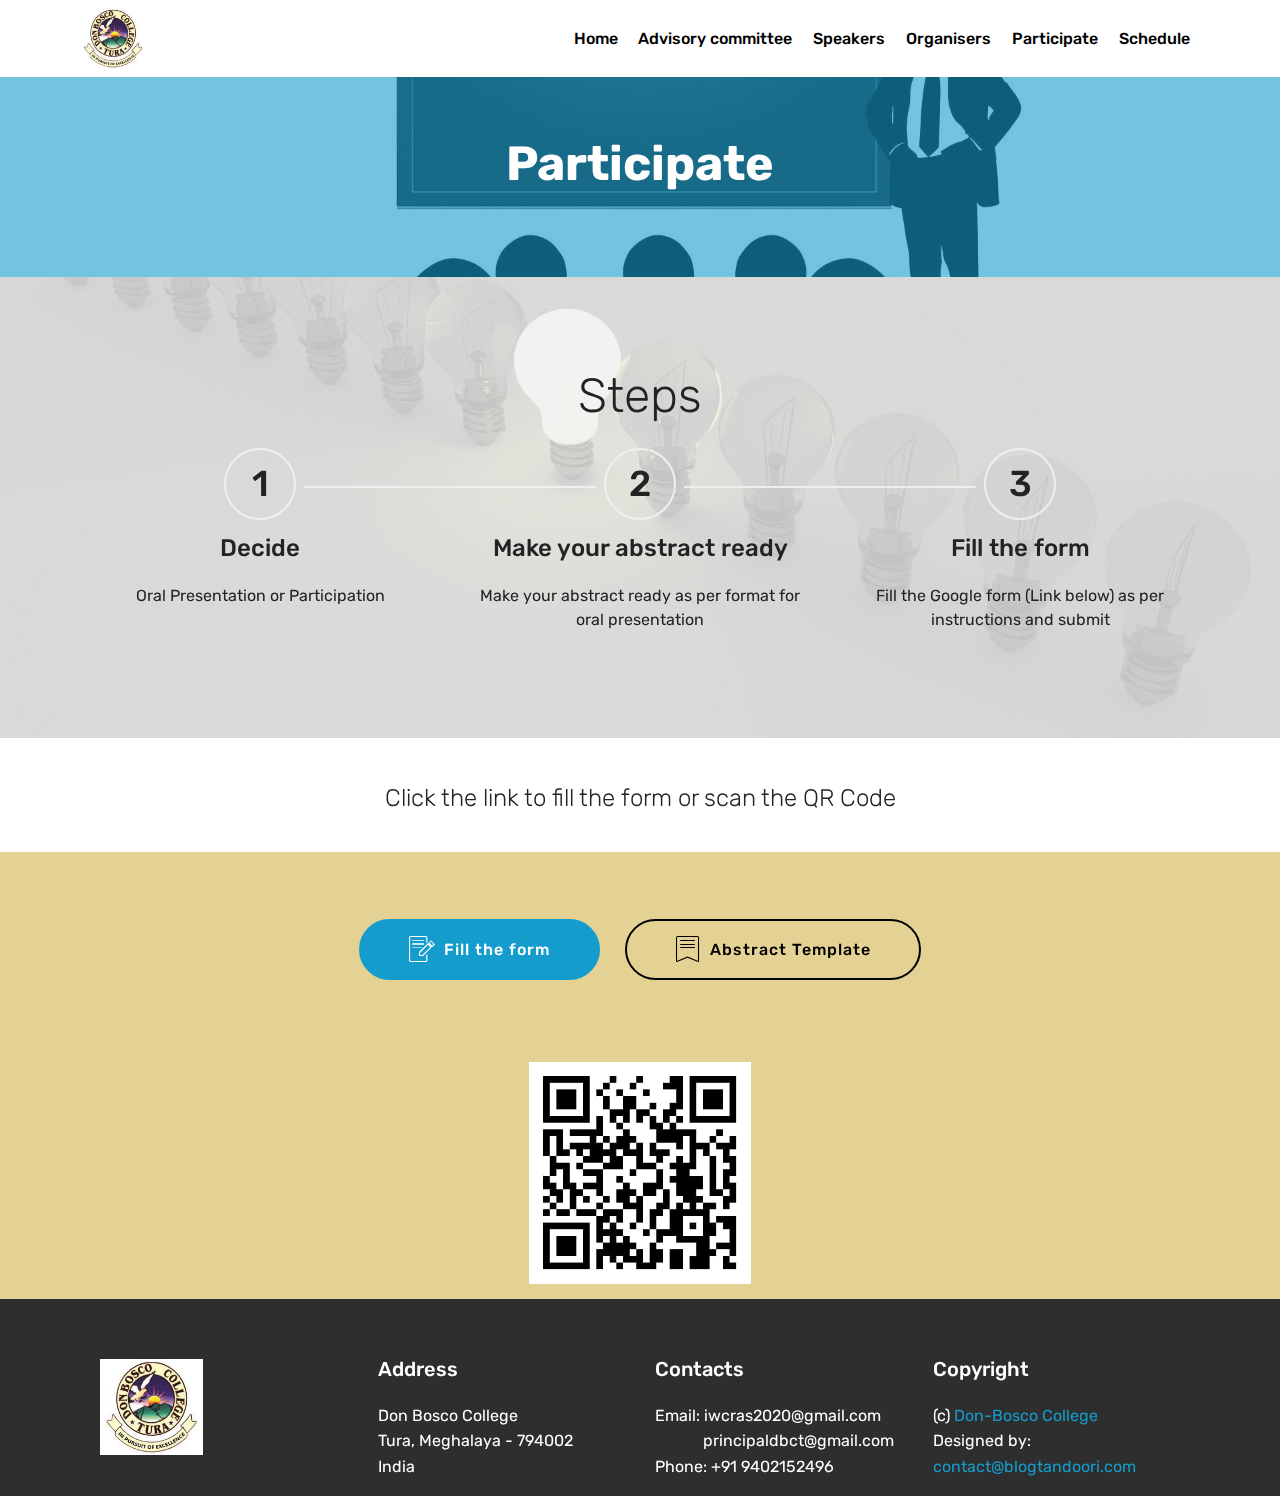
<file: participate.html>
<!DOCTYPE html>
<html  >
<head>
  <!-- Site made with Mobirise Website Builder v4.12.4, https://mobirise.com -->
  <meta charset="UTF-8">
  <meta http-equiv="X-UA-Compatible" content="IE=edge">
  <meta name="generator" content="Mobirise v4.12.4, mobirise.com">
  <meta name="viewport" content="width=device-width, initial-scale=1, minimum-scale=1">
  <link rel="shortcut icon" href="assets/images/don-bosco-college-122x113.jpg" type="image/x-icon">
  <meta name="description" content="Participant registration">
  
  
  <title>Participate</title>
  <link rel="stylesheet" href="assets/web/assets/mobirise-icons/mobirise-icons.css">
  <link rel="stylesheet" href="assets/bootstrap/css/bootstrap.min.css">
  <link rel="stylesheet" href="assets/bootstrap/css/bootstrap-grid.min.css">
  <link rel="stylesheet" href="assets/bootstrap/css/bootstrap-reboot.min.css">
  <link rel="stylesheet" href="assets/socicon/css/styles.css">
  <link rel="stylesheet" href="assets/tether/tether.min.css">
  <link rel="stylesheet" href="assets/dropdown/css/style.css">
  <link rel="stylesheet" href="assets/theme/css/style.css">
  <link rel="preload" as="style" href="assets/mobirise/css/mbr-additional.css"><link rel="stylesheet" href="assets/mobirise/css/mbr-additional.css" type="text/css">
  
  
  
</head>
<body>
  <section class="menu cid-s3GVU2wVzb" once="menu" id="menu2-6">

    

    <nav class="navbar navbar-expand beta-menu navbar-dropdown align-items-center navbar-fixed-top navbar-toggleable-sm">
        <button class="navbar-toggler navbar-toggler-right" type="button" data-toggle="collapse" data-target="#navbarSupportedContent" aria-controls="navbarSupportedContent" aria-expanded="false" aria-label="Toggle navigation">
            <div class="hamburger">
                <span></span>
                <span></span>
                <span></span>
                <span></span>
            </div>
        </button>
        <div class="menu-logo">
            <div class="navbar-brand">
                <span class="navbar-logo">
                    <a href="https://donboscocollege.ac.in/">
                        <img src="assets/images/don-bosco-college-122x113.jpg" alt="Don Bosco College" title="" style="height: 3.8rem;">
                    </a>
                </span>
                
            </div>
        </div>
        <div class="collapse navbar-collapse" id="navbarSupportedContent">
            <ul class="navbar-nav nav-dropdown nav-right" data-app-modern-menu="true"><li class="nav-item">
                    <a class="nav-link link text-black display-7" href="index.html">
                        Home</a>
                </li><li class="nav-item"><a class="nav-link link text-black display-7" href="advisory.html">Advisory committee</a></li><li class="nav-item"><a class="nav-link link text-black display-7" href="speakers.html">Speakers</a></li><li class="nav-item"><a class="nav-link link text-black display-7" href="organisers.html">Organisers</a></li>
                <li class="nav-item">
                    <a class="nav-link link text-black display-7" href="participate.html">Participate</a>
                </li><li class="nav-item"><a class="nav-link link text-black display-7" href="schedule.html">Schedule</a></li></ul>
            
        </div>
    </nav>
</section>

<section class="engine"><a href="https://mobirise.info/y">html web templates</a></section><section class="header1 cid-s3H0cFKFiF mbr-parallax-background" id="header1-7">

    

    <div class="mbr-overlay" style="opacity: 0.6; background-color: rgb(20, 157, 204);">
    </div>

    <div class="container">
        <div class="row justify-content-md-center">
            <div class="mbr-white col-md-10">
                <h1 class="mbr-section-title align-center mbr-bold pb-3 mbr-fonts-style display-2">Participate</h1>
                
                
                
            </div>
        </div>
    </div>

</section>

<section class="step2 cid-s3VSLcmJZE mbr-parallax-background" id="step2-t">

    

    <div class="mbr-overlay" style="opacity: 0.8; background-color: rgb(239, 239, 239);">
    </div>
    
    <div class="container">
        <h2 class="mbr-section-title pb-3 mbr-fonts-style align-center display-2">
            Steps
        </h2>
        
        <div class="step-container row justify-content-center">
            <div class="card col-12 col-md-4 separline">
                <div class="step-element">
                    <div class="step-wrapper pb-3">
                        <h3 class="step d-flex align-items-center justify-content-center m-auto">
                            1
                        </h3>
                    </div>          
                    <div class="step-text-content align-center">
                        <h4 class="mbr-step-title pb-3 mbr-fonts-style display-5">Decide</h4>
                        <p class="mbr-step-text mbr-fonts-style display-7">Oral Presentation or Participation</p>
                    </div>
                </div>
            </div>

            <div class="card col-12 separline col-md-4">
                <div class="step-element">
                    <div class="step-wrapper pb-3">
                        <h3 class="step d-flex align-items-center justify-content-center m-auto">
                            2
                        </h3>
                    </div>          
                    <div class="step-text-content align-center">
                        <h4 class="mbr-step-title pb-3 mbr-fonts-style display-5">Make your abstract ready</h4>
                        <p class="mbr-step-text mbr-fonts-style display-7">Make your abstract ready as per format for oral presentation</p>
                    </div>
                </div>
            </div>

            <div class="card col-md-4 col-12 separline last-child">
                <div class="step-element">
                    <div class="step-wrapper pb-3">
                        <h3 class="step d-flex align-items-center justify-content-center m-auto">
                            3
                        </h3>
                    </div>          
                    <div class="step-text-content align-center">
                        <h4 class="mbr-step-title pb-3 mbr-fonts-style display-5">Fill the form</h4>
                        <p class="mbr-step-text mbr-fonts-style display-7">
                            Fill the Google form (Link below) as per instructions and submit</p>
                    </div>
                </div>
            </div>

            
            
            
            
            
            
            
            
            
            
            
        </div>
    </div>
</section>

<section class="mbr-section content4 cid-s43Uk5AtPj" id="content4-1j">

    

    <div class="container">
        <div class="media-container-row">
            <div class="title col-12 col-md-8">
                
                <h3 class="mbr-section-subtitle align-center mbr-light mbr-fonts-style display-5">
                    Click the link to fill the form or scan the QR Code</h3>
                
            </div>
        </div>
    </div>
</section>

<section class="mbr-section content8 cid-s43RPHtW9N" id="content8-1g">

    

    <div class="container">
        <div class="media-container-row title">
            <div class="col-12 col-md-8">
                <div class="mbr-section-btn align-center"><a class="btn btn-primary display-4" href="https://docs.google.com/forms/d/e/1FAIpQLSeXa4mVthW1BopAFnAcu6LATv-rIiGGf6yj0yR3LRwN8rR-SA/viewform" target="_blank"><span class="mbri-edit mbr-iconfont mbr-iconfont-btn"></span>Fill the form</a>
                    <a class="btn btn-black-outline display-4" href="https://mobirise.co"><span class="mbri-bookmark mbr-iconfont mbr-iconfont-btn"></span>Abstract Template</a></div>
            </div>
        </div>
    </div>
</section>

<section class="cid-s43TkQ6t0o" id="image3-1i">

    

    <figure class="mbr-figure container">
            <div class="image-block" style="width: 20%;">
                <img src="assets/images/qr-code-300x300.png" width="1400" alt="Mobirise" title="">
                
            </div>
    </figure>
</section>

<section class="cid-s41kDyFGDZ" id="footer1-19">

    

    

    <div class="container">
        <div class="media-container-row content text-white">
            <div class="col-12 col-md-3">
                <div class="media-wrap">
                    <a href="https://mobirise.co/">
                        <img src="assets/images/don-bosco-college-183x170.jpg" alt="Mobirise" title="">
                    </a>
                </div>
            </div>
            <div class="col-12 col-md-3 mbr-fonts-style display-7">
                <h5 class="pb-3">
                    Address
                </h5>
                <p class="mbr-text">Don Bosco College<br>Tura, Meghalaya - 794002<br>India</p>
            </div>
            <div class="col-12 col-md-3 mbr-fonts-style display-7">
                <h5 class="pb-3">
                    Contacts
                </h5>
                <p class="mbr-text">
                    Email:&nbsp;iwcras2020@gmail.com<br>&nbsp; &nbsp; &nbsp; &nbsp; &nbsp; &nbsp;&nbsp;principaldbct@gmail.com<br>Phone: +91 9402152496<br></p>
            </div>
            <div class="col-12 col-md-3 mbr-fonts-style display-7">
                <h5 class="pb-3">
                    Copyright</h5>
                <p class="mbr-text">(c) <a href="https://donboscocollege.ac.in/">Don-Bosco College</a><br>Designed by: <a href="https://blogtandoori.com" target="_blank">contact@blogtandoori.com</a></p>
            </div>
        </div>
        
    </div>
</section>


  <script src="assets/web/assets/jquery/jquery.min.js"></script>
  <script src="assets/popper/popper.min.js"></script>
  <script src="assets/bootstrap/js/bootstrap.min.js"></script>
  <script src="assets/tether/tether.min.js"></script>
  <script src="assets/dropdown/js/nav-dropdown.js"></script>
  <script src="assets/dropdown/js/navbar-dropdown.js"></script>
  <script src="assets/touchswipe/jquery.touch-swipe.min.js"></script>
  <script src="assets/parallax/jarallax.min.js"></script>
  <script src="assets/smoothscroll/smooth-scroll.js"></script>
  <script src="assets/theme/js/script.js"></script>
  
  
</body>
</html>
</file>
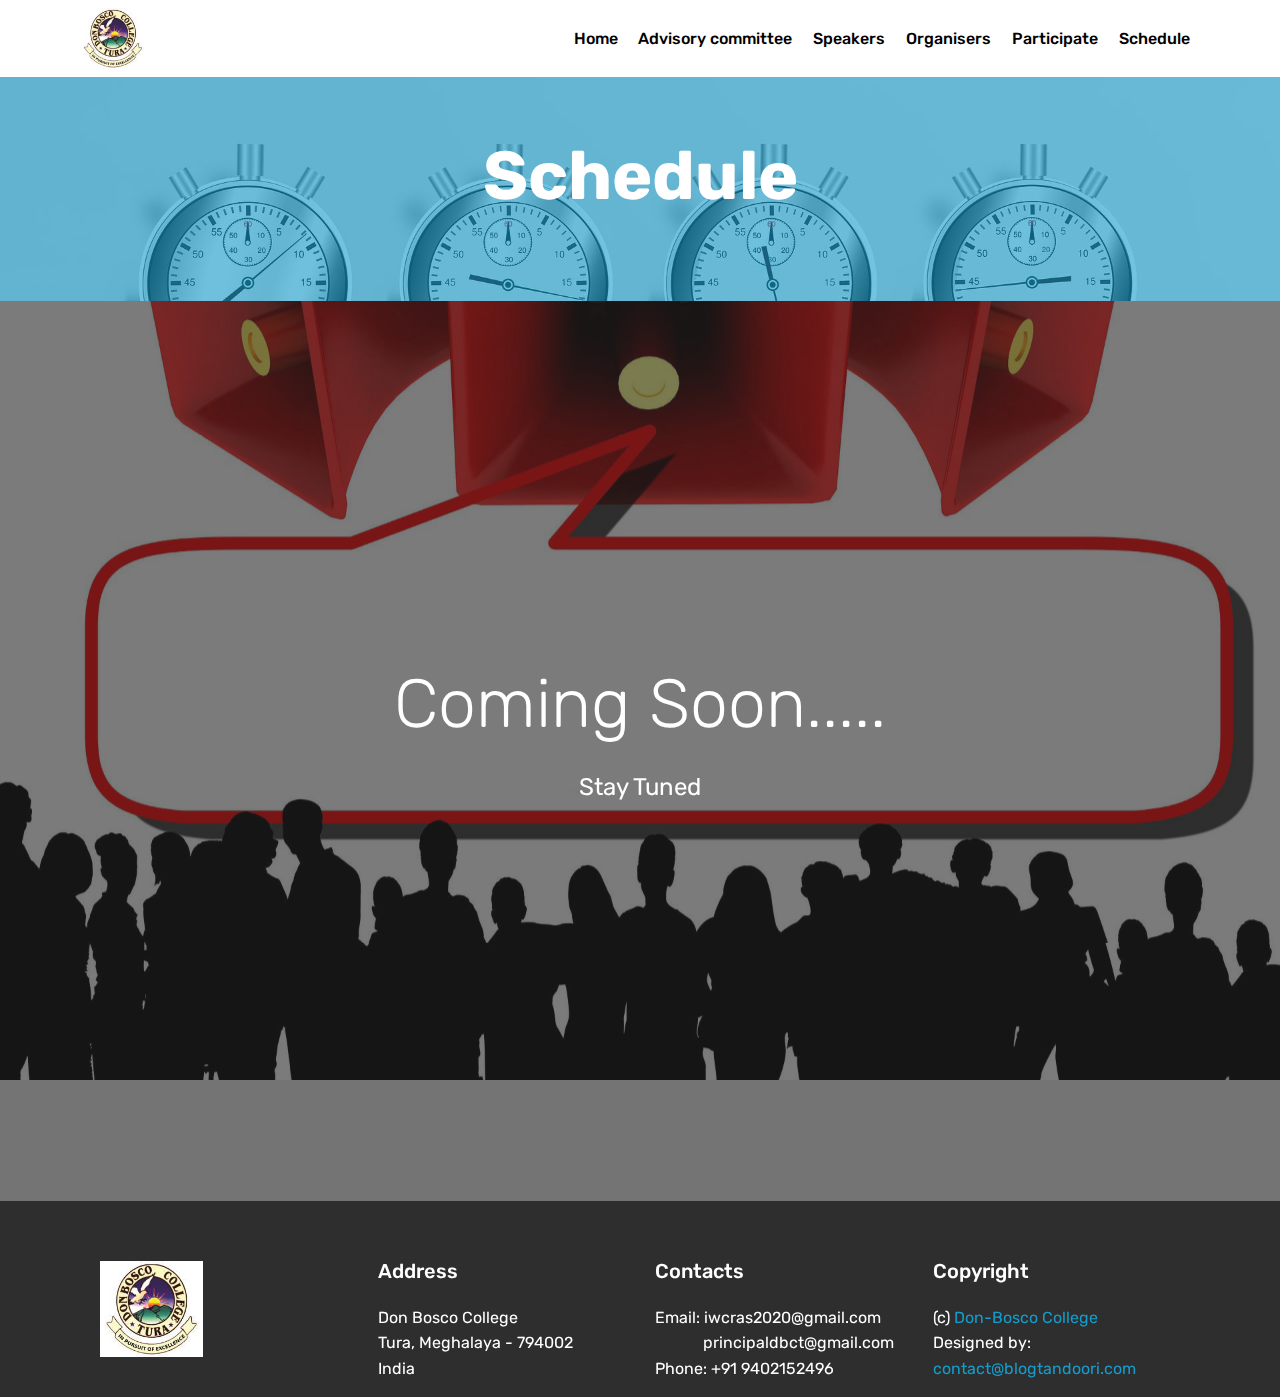
<file: schedule.html>
<!DOCTYPE html>
<html  >
<head>
  <!-- Site made with Mobirise Website Builder v4.12.4, https://mobirise.com -->
  <meta charset="UTF-8">
  <meta http-equiv="X-UA-Compatible" content="IE=edge">
  <meta name="generator" content="Mobirise v4.12.4, mobirise.com">
  <meta name="viewport" content="width=device-width, initial-scale=1, minimum-scale=1">
  <link rel="shortcut icon" href="assets/images/don-bosco-college-122x113.jpg" type="image/x-icon">
  <meta name="description" content="Schedule for 30-31 July 2020">
  
  
  <title>Schedule</title>
  <link rel="stylesheet" href="assets/web/assets/mobirise-icons/mobirise-icons.css">
  <link rel="stylesheet" href="assets/bootstrap/css/bootstrap.min.css">
  <link rel="stylesheet" href="assets/bootstrap/css/bootstrap-grid.min.css">
  <link rel="stylesheet" href="assets/bootstrap/css/bootstrap-reboot.min.css">
  <link rel="stylesheet" href="assets/socicon/css/styles.css">
  <link rel="stylesheet" href="assets/tether/tether.min.css">
  <link rel="stylesheet" href="assets/dropdown/css/style.css">
  <link rel="stylesheet" href="assets/theme/css/style.css">
  <link rel="preload" as="style" href="assets/mobirise/css/mbr-additional.css"><link rel="stylesheet" href="assets/mobirise/css/mbr-additional.css" type="text/css">
  
  
  
</head>
<body>
  <section class="menu cid-s3GVU2wVzb" once="menu" id="menu2-12">

    

    <nav class="navbar navbar-expand beta-menu navbar-dropdown align-items-center navbar-fixed-top navbar-toggleable-sm">
        <button class="navbar-toggler navbar-toggler-right" type="button" data-toggle="collapse" data-target="#navbarSupportedContent" aria-controls="navbarSupportedContent" aria-expanded="false" aria-label="Toggle navigation">
            <div class="hamburger">
                <span></span>
                <span></span>
                <span></span>
                <span></span>
            </div>
        </button>
        <div class="menu-logo">
            <div class="navbar-brand">
                <span class="navbar-logo">
                    <a href="https://donboscocollege.ac.in/">
                        <img src="assets/images/don-bosco-college-122x113.jpg" alt="Don Bosco College" title="" style="height: 3.8rem;">
                    </a>
                </span>
                
            </div>
        </div>
        <div class="collapse navbar-collapse" id="navbarSupportedContent">
            <ul class="navbar-nav nav-dropdown nav-right" data-app-modern-menu="true"><li class="nav-item">
                    <a class="nav-link link text-black display-7" href="index.html">
                        Home</a>
                </li><li class="nav-item"><a class="nav-link link text-black display-7" href="advisory.html">Advisory committee</a></li><li class="nav-item"><a class="nav-link link text-black display-7" href="speakers.html">Speakers</a></li><li class="nav-item"><a class="nav-link link text-black display-7" href="organisers.html">Organisers</a></li>
                <li class="nav-item">
                    <a class="nav-link link text-black display-7" href="participate.html">Participate</a>
                </li><li class="nav-item"><a class="nav-link link text-black display-7" href="schedule.html">Schedule</a></li></ul>
            
        </div>
    </nav>
</section>

<section class="engine"><a href="https://mobirise.info/y">html website templates</a></section><section class="header1 cid-s41aAZakQ3 mbr-parallax-background" id="header1-13">

    

    <div class="mbr-overlay" style="opacity: 0.6; background-color: rgb(20, 157, 204);">
    </div>

    <div class="container">
        <div class="row justify-content-md-center">
            <div class="mbr-white col-md-10">
                <h1 class="mbr-section-title align-center mbr-bold pb-3 mbr-fonts-style display-1">Schedule</h1>
                
                
                
            </div>
        </div>
    </div>

</section>

<section class="header5 cid-s41b0yXVMi mbr-fullscreen mbr-parallax-background" id="header5-16">

    

    <div class="mbr-overlay" style="opacity: 0.6; background-color: rgb(35, 35, 35);">
    </div>
    <div class="container">
        <div class="row justify-content-center">
            <div class="mbr-white col-md-10">
                <h1 class="mbr-section-title align-center pb-3 mbr-fonts-style display-1">
                    Coming Soon.....</h1>
                <p class="mbr-text align-center display-5 pb-3 mbr-fonts-style">
                   Stay Tuned</p>
                
            </div>
        </div>
    </div>

    
</section>

<section class="cid-s41kijJJQm" id="footer1-18">

    

    

    <div class="container">
        <div class="media-container-row content text-white">
            <div class="col-12 col-md-3">
                <div class="media-wrap">
                    <a href="https://mobirise.co/">
                        <img src="assets/images/don-bosco-college-183x170.jpg" alt="Mobirise" title="">
                    </a>
                </div>
            </div>
            <div class="col-12 col-md-3 mbr-fonts-style display-7">
                <h5 class="pb-3">
                    Address
                </h5>
                <p class="mbr-text">Don Bosco College<br>Tura, Meghalaya - 794002<br>India</p>
            </div>
            <div class="col-12 col-md-3 mbr-fonts-style display-7">
                <h5 class="pb-3">
                    Contacts
                </h5>
                <p class="mbr-text">
                    Email:&nbsp;iwcras2020@gmail.com<br>&nbsp; &nbsp; &nbsp; &nbsp; &nbsp; &nbsp;&nbsp;principaldbct@gmail.com<br>Phone: +91 9402152496<br></p>
            </div>
            <div class="col-12 col-md-3 mbr-fonts-style display-7">
                <h5 class="pb-3">
                    Copyright</h5>
                <p class="mbr-text">(c) <a href="https://donboscocollege.ac.in/">Don-Bosco College</a><br>Designed by: <a href="https://blogtandoori.com" target="_blank">contact@blogtandoori.com</a></p>
            </div>
        </div>
        
    </div>
</section>


  <script src="assets/web/assets/jquery/jquery.min.js"></script>
  <script src="assets/popper/popper.min.js"></script>
  <script src="assets/bootstrap/js/bootstrap.min.js"></script>
  <script src="assets/tether/tether.min.js"></script>
  <script src="assets/dropdown/js/nav-dropdown.js"></script>
  <script src="assets/dropdown/js/navbar-dropdown.js"></script>
  <script src="assets/touchswipe/jquery.touch-swipe.min.js"></script>
  <script src="assets/parallax/jarallax.min.js"></script>
  <script src="assets/smoothscroll/smooth-scroll.js"></script>
  <script src="assets/theme/js/script.js"></script>
  
  
</body>
</html>
</file>
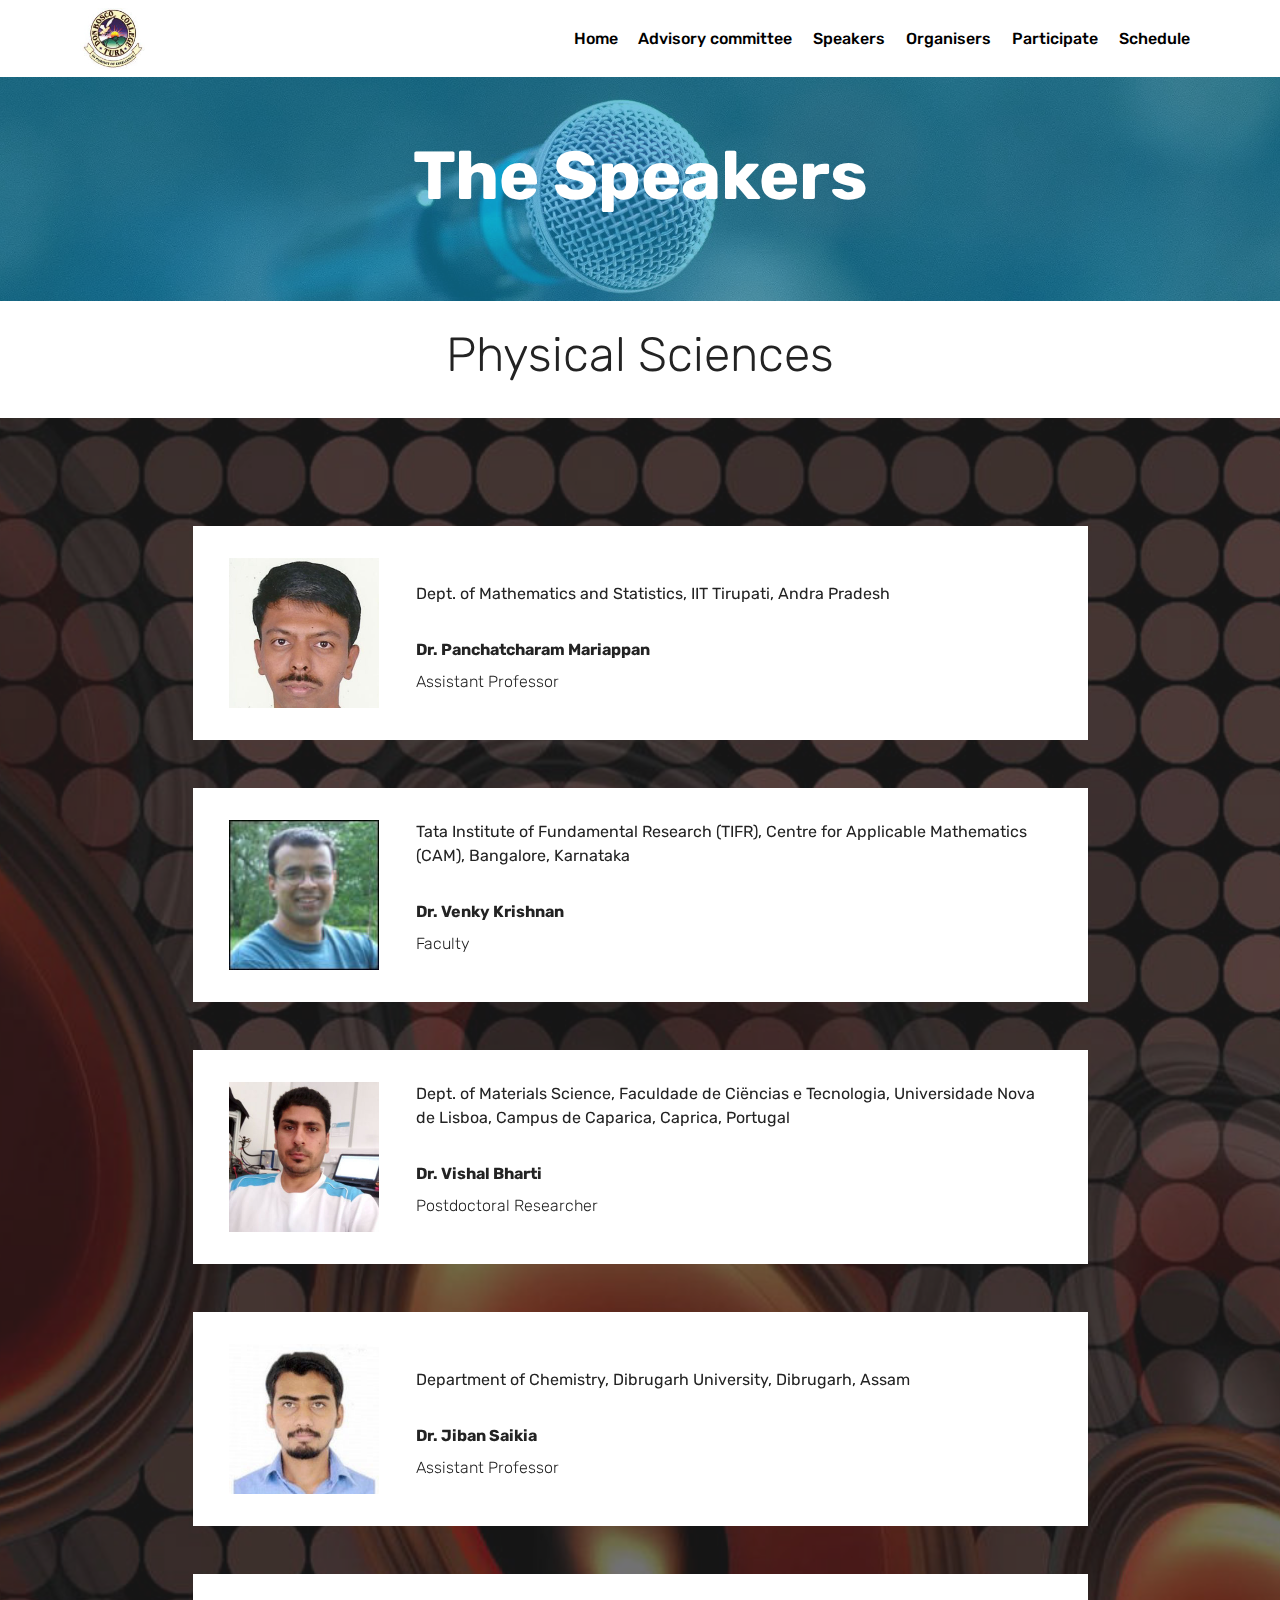
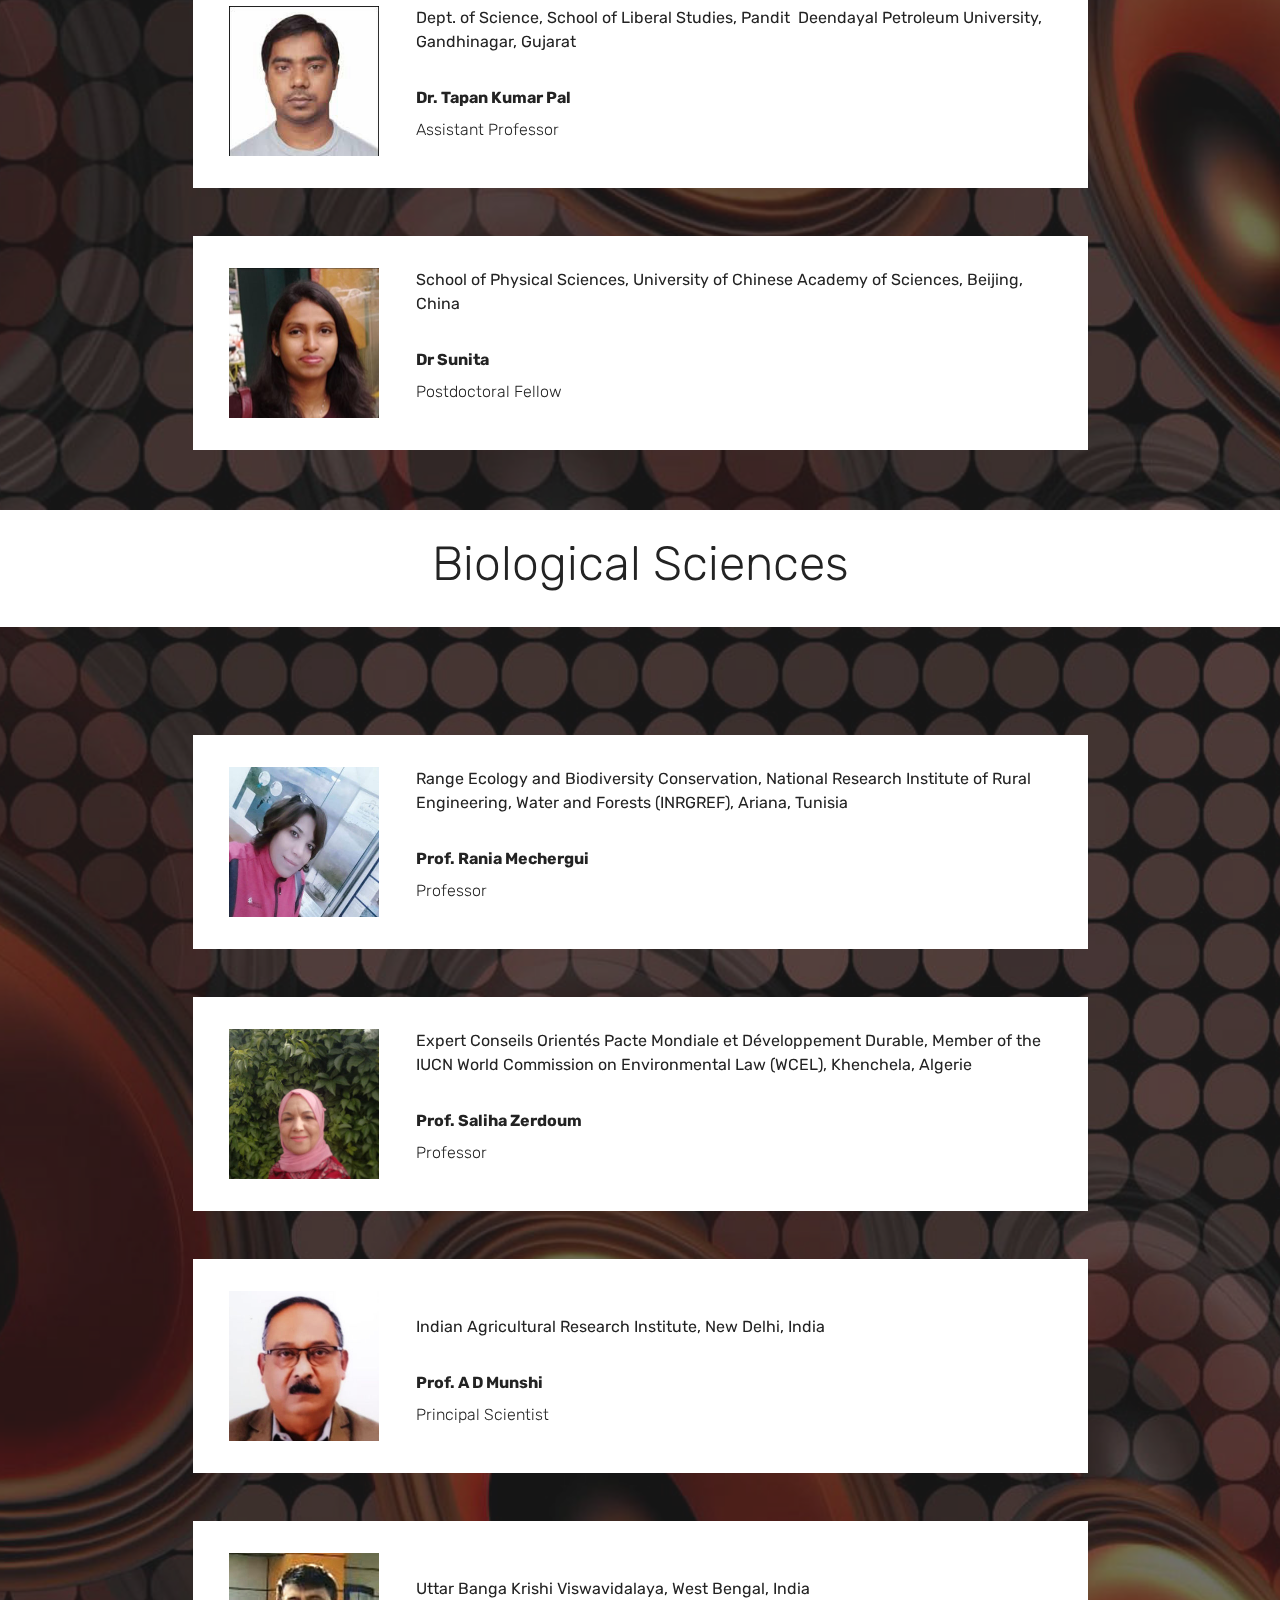
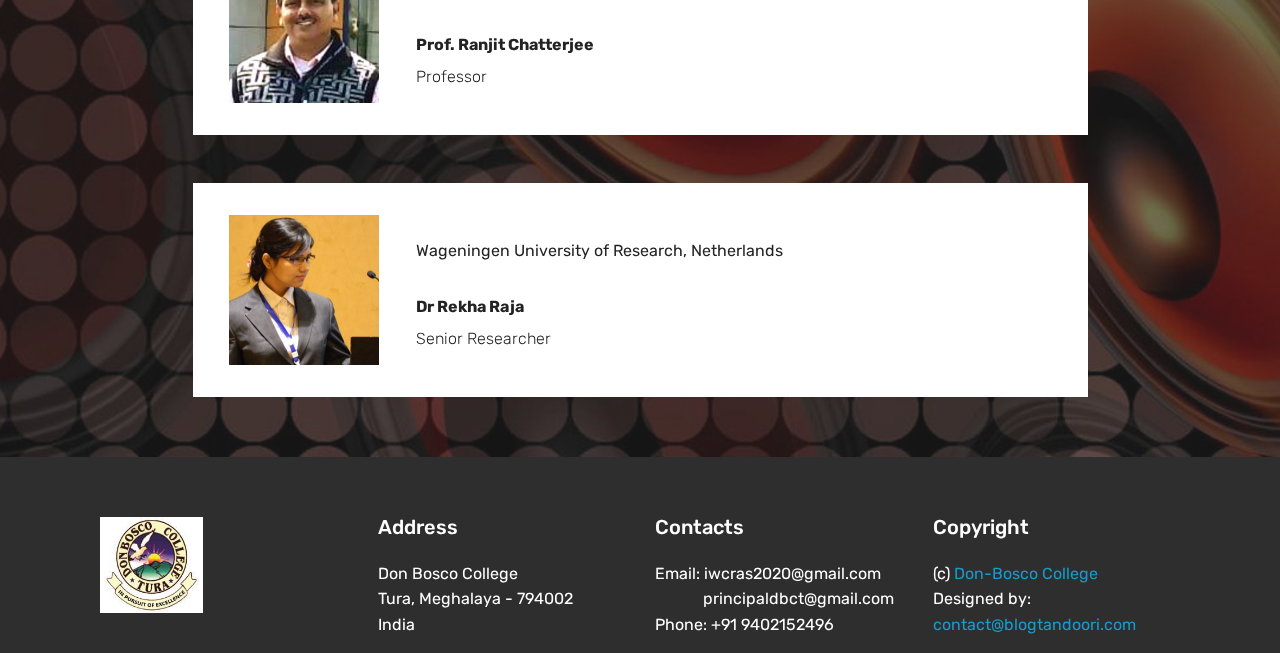
<file: speakers.html>
<!DOCTYPE html>
<html  >
<head>
  <!-- Site made with Mobirise Website Builder v4.12.4, https://mobirise.com -->
  <meta charset="UTF-8">
  <meta http-equiv="X-UA-Compatible" content="IE=edge">
  <meta name="generator" content="Mobirise v4.12.4, mobirise.com">
  <meta name="viewport" content="width=device-width, initial-scale=1, minimum-scale=1">
  <link rel="shortcut icon" href="assets/images/don-bosco-college-122x113.jpg" type="image/x-icon">
  <meta name="description" content="Resource Persons">
  
  
  <title>Speakers</title>
  <link rel="stylesheet" href="assets/web/assets/mobirise-icons/mobirise-icons.css">
  <link rel="stylesheet" href="assets/bootstrap/css/bootstrap.min.css">
  <link rel="stylesheet" href="assets/bootstrap/css/bootstrap-grid.min.css">
  <link rel="stylesheet" href="assets/bootstrap/css/bootstrap-reboot.min.css">
  <link rel="stylesheet" href="assets/socicon/css/styles.css">
  <link rel="stylesheet" href="assets/tether/tether.min.css">
  <link rel="stylesheet" href="assets/dropdown/css/style.css">
  <link rel="stylesheet" href="assets/theme/css/style.css">
  <link rel="preload" as="style" href="assets/mobirise/css/mbr-additional.css"><link rel="stylesheet" href="assets/mobirise/css/mbr-additional.css" type="text/css">
  
  
  
</head>
<body>
  <section class="menu cid-s3GVU2wVzb" once="menu" id="menu2-4">

    

    <nav class="navbar navbar-expand beta-menu navbar-dropdown align-items-center navbar-fixed-top navbar-toggleable-sm">
        <button class="navbar-toggler navbar-toggler-right" type="button" data-toggle="collapse" data-target="#navbarSupportedContent" aria-controls="navbarSupportedContent" aria-expanded="false" aria-label="Toggle navigation">
            <div class="hamburger">
                <span></span>
                <span></span>
                <span></span>
                <span></span>
            </div>
        </button>
        <div class="menu-logo">
            <div class="navbar-brand">
                <span class="navbar-logo">
                    <a href="https://donboscocollege.ac.in/">
                        <img src="assets/images/don-bosco-college-122x113.jpg" alt="Don Bosco College" title="" style="height: 3.8rem;">
                    </a>
                </span>
                
            </div>
        </div>
        <div class="collapse navbar-collapse" id="navbarSupportedContent">
            <ul class="navbar-nav nav-dropdown nav-right" data-app-modern-menu="true"><li class="nav-item">
                    <a class="nav-link link text-black display-7" href="index.html">
                        Home</a>
                </li><li class="nav-item"><a class="nav-link link text-black display-7" href="advisory.html">Advisory committee</a></li><li class="nav-item"><a class="nav-link link text-black display-7" href="speakers.html">Speakers</a></li><li class="nav-item"><a class="nav-link link text-black display-7" href="organisers.html">Organisers</a></li>
                <li class="nav-item">
                    <a class="nav-link link text-black display-7" href="participate.html">Participate</a>
                </li><li class="nav-item"><a class="nav-link link text-black display-7" href="schedule.html">Schedule</a></li></ul>
            
        </div>
    </nav>
</section>

<section class="engine"><a href="https://mobirise.info/y">free html site templates</a></section><section class="header1 cid-s3SYQ0FPiY mbr-parallax-background" id="header1-m">

    

    <div class="mbr-overlay" style="opacity: 0.6; background-color: rgb(20, 157, 204);">
    </div>

    <div class="container">
        <div class="row justify-content-md-center">
            <div class="mbr-white col-md-10">
                <h1 class="mbr-section-title align-center mbr-bold pb-3 mbr-fonts-style display-1">
                    The Speakers</h1>
                
                
                
            </div>
        </div>
    </div>

</section>

<section class="mbr-section content4 cid-s3VVrTa5WI" id="content4-z">

    

    <div class="container">
        <div class="media-container-row">
            <div class="title col-12 col-md-8">
                <h2 class="align-center pb-3 mbr-fonts-style display-2">
                    Physical Sciences</h2>
                
                
            </div>
        </div>
    </div>
</section>

<section class="testimonials4 cid-s3T066v9AM" id="testimonials4-n">

  

  <div class="mbr-overlay" style="opacity: 0.6; background-color: rgb(35, 35, 35);">
  </div>
  <div class="container">
    
    
    <div class="col-md-10 testimonials-container"> 
      

      
    <div class="testimonials-item">
        <div class="user row">
          <div class="col-lg-3 col-md-4">
            <div class="user_image">
              <img src="assets/images/dr-panchatcharam-mariappan-300x382.jpg" alt="" title="">
            </div>
          </div>
          <div class="testimonials-caption col-lg-9 col-md-8">
            <div class="user_text ">
              <p class="mbr-fonts-style  display-7"><br>Dept. of Mathematics and Statistics, IIT Tirupati, Andra Pradesh</p>
            </div>
            <div class="user_name mbr-bold mbr-fonts-style align-left pt-3 display-7">Dr. Panchatcharam Mariappan</div>
            <div class="user_desk mbr-light mbr-fonts-style align-left pt-2 display-7">
                 Assistant Professor</div>
          </div>
        </div>
      </div><div class="testimonials-item">
        <div class="user row">
          <div class="col-lg-3 col-md-4">
            <div class="user_image">
              <img src="assets/images/dr-venky-krishnan-120x120.jpg" alt="" title="">
            </div>
          </div>
          <div class="testimonials-caption col-lg-9 col-md-8">
            <div class="user_text">
              <p class="mbr-fonts-style  display-7">Tata Institute of Fundamental Research (TIFR), Centre for Applicable Mathematics (CAM), Bangalore, Karnataka</p>
            </div>
            <div class="user_name mbr-bold mbr-fonts-style align-left pt-3 display-7">Dr. Venky Krishnan</div>
            <div class="user_desk mbr-light mbr-fonts-style align-left pt-2 display-7">
                 Faculty</div>
          </div>
        </div>
      </div><div class="testimonials-item">
        <div class="user row">
          <div class="col-lg-3 col-md-4">
            <div class="user_image">
              <img src="assets/images/dr-vishal-bharti-300x300.jpg" alt="" title="">
            </div>
          </div>
          <div class="testimonials-caption col-lg-9 col-md-8">
            <div class="user_text">
              <p class="mbr-fonts-style  display-7">Dept. of Materials Science, Faculdade de Ciëncias e Tecnologia, Universidade Nova de Lisboa, Campus de Caparica, Caprica, Portugal&nbsp;</p>
            </div>
            <div class="user_name mbr-bold mbr-fonts-style align-left pt-3 display-7">Dr. Vishal Bharti</div>
            <div class="user_desk mbr-light mbr-fonts-style align-left pt-2 display-7">Postdoctoral Researcher</div>
          </div>
        </div>
      </div><div class="testimonials-item">
        <div class="user row">
          <div class="col-lg-3 col-md-4">
            <div class="user_image">
              <img src="assets/images/dr.-jiban-saikia-200x245.jpg" alt="" title="">
            </div>
          </div>
          <div class="testimonials-caption col-lg-9 col-md-8">
            <div class="user_text">
              <p class="mbr-fonts-style  display-7"><br>Department of Chemistry, Dibrugarh University, Dibrugarh, Assam&nbsp;<br></p>
            </div>
            <div class="user_name mbr-bold mbr-fonts-style align-left pt-3 display-7">Dr. Jiban Saikia</div>
            <div class="user_desk mbr-light mbr-fonts-style align-left pt-2 display-7">Assistant Professor</div>
          </div>
        </div>
      </div><div class="testimonials-item">
        <div class="user row">
          <div class="col-lg-3 col-md-4">
            <div class="user_image">
              <img src="assets/images/dr.-tapan-kr-paul-198x255.jpg" alt="" title="">
            </div>
          </div>
          <div class="testimonials-caption col-lg-9 col-md-8">
            <div class="user_text">
              <p class="mbr-fonts-style  display-7">Dept. of Science, School of Liberal Studies, Pandit &nbsp;Deendayal Petroleum University, Gandhinagar, Gujarat &nbsp;<br></p>
            </div>
            <div class="user_name mbr-bold mbr-fonts-style align-left pt-3 display-7">Dr. Tapan Kumar Pal</div>
            <div class="user_desk mbr-light mbr-fonts-style align-left pt-2 display-7">Assistant Professor</div>
          </div>
        </div>
      </div><div class="testimonials-item">
        <div class="user row">
          <div class="col-lg-3 col-md-4">
            <div class="user_image">
              <img src="assets/images/dr.-sunita-kumari-300x467.jpg" alt="" title="">
            </div>
          </div>
          <div class="testimonials-caption col-lg-9 col-md-8">
            <div class="user_text">
              <p class="mbr-fonts-style  display-7">School of Physical Sciences, University of Chinese Academy of Sciences, Beijing, China</p>
            </div>
            <div class="user_name mbr-bold mbr-fonts-style align-left pt-3 display-7">Dr Sunita</div>
            <div class="user_desk mbr-light mbr-fonts-style align-left pt-2 display-7">Postdoctoral Fellow</div>
          </div>
        </div>
      </div></div>
  </div>
</section>

<section class="mbr-section content4 cid-s3VVKcTQ8w" id="content4-10">

    

    <div class="container">
        <div class="media-container-row">
            <div class="title col-12 col-md-8">
                <h2 class="align-center pb-3 mbr-fonts-style display-2">
                    Biological Sciences</h2>
                
                
            </div>
        </div>
    </div>
</section>

<section class="testimonials4 cid-s3VW2MIBj5" id="testimonials4-11">

  

  <div class="mbr-overlay" style="opacity: 0.6; background-color: rgb(35, 35, 35);">
  </div>
  <div class="container">
    
    
    <div class="col-md-10 testimonials-container"> 
      

      
    <div class="testimonials-item">
        <div class="user row">
          <div class="col-lg-3 col-md-4">
            <div class="user_image">
              <img src="assets/images/dr.-rania-mechergui-300x263.jpg" alt="" title="">
            </div>
          </div>
          <div class="testimonials-caption col-lg-9 col-md-8">
            <div class="user_text ">
              <p class="mbr-fonts-style  display-7">Range Ecology and Biodiversity Conservation, National Research Institute of Rural Engineering, Water and Forests (INRGREF), Ariana, Tunisia</p>
            </div>
            <div class="user_name mbr-bold mbr-fonts-style align-left pt-3 display-7">Prof. Rania Mechergui</div>
            <div class="user_desk mbr-light mbr-fonts-style align-left pt-2 display-7">Professor</div>
          </div>
        </div>
      </div><div class="testimonials-item">
        <div class="user row">
          <div class="col-lg-3 col-md-4">
            <div class="user_image">
              <img src="assets/images/mrs-saliha-zerdoum-300x400.jpg" alt="" title="">
            </div>
          </div>
          <div class="testimonials-caption col-lg-9 col-md-8">
            <div class="user_text">
              <p class="mbr-fonts-style  display-7">Expert Conseils Orientés Pacte Mondiale et  Développement Durable, Member of the IUCN World Commission on Environmental Law (WCEL), Khenchela, Algerie</p>
            </div>
            <div class="user_name mbr-bold mbr-fonts-style align-left pt-3 display-7">Prof. Saliha Zerdoum</div>
            <div class="user_desk mbr-light mbr-fonts-style align-left pt-2 display-7">
                 Professor</div>
          </div>
        </div>
      </div><div class="testimonials-item">
        <div class="user row">
          <div class="col-lg-3 col-md-4">
            <div class="user_image">
              <img src="assets/images/prof-a-d-munshi-300x366.jpg" alt="" title="">
            </div>
          </div>
          <div class="testimonials-caption col-lg-9 col-md-8">
            <div class="user_text">
              <p class="mbr-fonts-style  display-7"><br>Indian Agricultural Research Institute, New Delhi, India</p>
            </div>
            <div class="user_name mbr-bold mbr-fonts-style align-left pt-3 display-7">Prof. A D Munshi</div>
            <div class="user_desk mbr-light mbr-fonts-style align-left pt-2 display-7">Principal Scientist</div>
          </div>
        </div>
      </div><div class="testimonials-item">
        <div class="user row">
          <div class="col-lg-3 col-md-4">
            <div class="user_image">
              <img src="assets/images/prof-ranjit-chaterjee-300x314.jpg" alt="" title="">
            </div>
          </div>
          <div class="testimonials-caption col-lg-9 col-md-8">
            <div class="user_text">
              <p class="mbr-fonts-style  display-7"><br>Uttar Banga Krishi Viswavidalaya, West Bengal, India&nbsp;</p>
            </div>
            <div class="user_name mbr-bold mbr-fonts-style align-left pt-3 display-7">Prof. Ranjit Chatterjee</div>
            <div class="user_desk mbr-light mbr-fonts-style align-left pt-2 display-7">
                 Professor</div>
          </div>
        </div>
      </div><div class="testimonials-item">
        <div class="user row">
          <div class="col-lg-3 col-md-4">
            <div class="user_image">
              <img src="assets/images/dr.-rekha-raja-300x300.jpg" alt="" title="">
            </div>
          </div>
          <div class="testimonials-caption col-lg-9 col-md-8">
            <div class="user_text">
              <p class="mbr-fonts-style  display-7"><br>Wageningen University of Research, Netherlands</p>
            </div>
            <div class="user_name mbr-bold mbr-fonts-style align-left pt-3 display-7">Dr Rekha Raja</div>
            <div class="user_desk mbr-light mbr-fonts-style align-left pt-2 display-7">
                 Senior Researcher</div>
          </div>
        </div>
      </div></div>
  </div>
</section>

<section class="cid-s41l40rROu" id="footer1-1b">

    

    

    <div class="container">
        <div class="media-container-row content text-white">
            <div class="col-12 col-md-3">
                <div class="media-wrap">
                    <a href="https://mobirise.co/">
                        <img src="assets/images/don-bosco-college-183x170.jpg" alt="Mobirise" title="">
                    </a>
                </div>
            </div>
            <div class="col-12 col-md-3 mbr-fonts-style display-7">
                <h5 class="pb-3">
                    Address
                </h5>
                <p class="mbr-text">Don Bosco College<br>Tura, Meghalaya - 794002<br>India</p>
            </div>
            <div class="col-12 col-md-3 mbr-fonts-style display-7">
                <h5 class="pb-3">
                    Contacts
                </h5>
                <p class="mbr-text">
                    Email:&nbsp;iwcras2020@gmail.com<br>&nbsp; &nbsp; &nbsp; &nbsp; &nbsp; &nbsp;&nbsp;principaldbct@gmail.com<br>Phone: +91 9402152496<br></p>
            </div>
            <div class="col-12 col-md-3 mbr-fonts-style display-7">
                <h5 class="pb-3">
                    Copyright</h5>
                <p class="mbr-text">(c) <a href="https://donboscocollege.ac.in/">Don-Bosco College</a><br>Designed by: <a href="https://blogtandoori.com" target="_blank">contact@blogtandoori.com</a></p>
            </div>
        </div>
        
    </div>
</section>


  <script src="assets/web/assets/jquery/jquery.min.js"></script>
  <script src="assets/popper/popper.min.js"></script>
  <script src="assets/bootstrap/js/bootstrap.min.js"></script>
  <script src="assets/tether/tether.min.js"></script>
  <script src="assets/dropdown/js/nav-dropdown.js"></script>
  <script src="assets/dropdown/js/navbar-dropdown.js"></script>
  <script src="assets/touchswipe/jquery.touch-swipe.min.js"></script>
  <script src="assets/parallax/jarallax.min.js"></script>
  <script src="assets/smoothscroll/smooth-scroll.js"></script>
  <script src="assets/theme/js/script.js"></script>
  
  
</body>
</html>
</file>
<file: assets/web/assets/mobirise-icons/mobirise-icons.css>
@font-face {
  font-family: 'MobiriseIcons';
  src:  url('mobirise-icons.eot?spat4u');
  src:  url('mobirise-icons.eot?spat4u#iefix') format('embedded-opentype'),
    url('mobirise-icons.ttf?spat4u') format('truetype'),
    url('mobirise-icons.woff?spat4u') format('woff'),
    url('mobirise-icons.svg?spat4u#MobiriseIcons') format('svg');
  font-weight: normal;
  font-style: normal;
  font-display: swap;
}

[class^="mbri-"], [class*=" mbri-"] {
  /* use !important to prevent issues with browser extensions that change fonts */
  font-family: MobiriseIcons !important;
  speak: none;
  font-style: normal;
  font-weight: normal;
  font-variant: normal;
  text-transform: none;
  line-height: 1;

  /* Better Font Rendering =========== */
  -webkit-font-smoothing: antialiased;
  -moz-osx-font-smoothing: grayscale;
}

.mbri-add-submenu:before {
  content: "\e900";
}
.mbri-alert:before {
  content: "\e901";
}
.mbri-align-center:before {
  content: "\e902";
}
.mbri-align-justify:before {
  content: "\e903";
}
.mbri-align-left:before {
  content: "\e904";
}
.mbri-align-right:before {
  content: "\e905";
}
.mbri-android:before {
  content: "\e906";
}
.mbri-apple:before {
  content: "\e907";
}
.mbri-arrow-down:before {
  content: "\e908";
}
.mbri-arrow-next:before {
  content: "\e909";
}
.mbri-arrow-prev:before {
  content: "\e90a";
}
.mbri-arrow-up:before {
  content: "\e90b";
}
.mbri-bold:before {
  content: "\e90c";
}
.mbri-bookmark:before {
  content: "\e90d";
}
.mbri-bootstrap:before {
  content: "\e90e";
}
.mbri-briefcase:before {
  content: "\e90f";
}
.mbri-browse:before {
  content: "\e910";
}
.mbri-bulleted-list:before {
  content: "\e911";
}
.mbri-calendar:before {
  content: "\e912";
}
.mbri-camera:before {
  content: "\e913";
}
.mbri-cart-add:before {
  content: "\e914";
}
.mbri-cart-full:before {
  content: "\e915";
}
.mbri-cash:before {
  content: "\e916";
}
.mbri-change-style:before {
  content: "\e917";
}
.mbri-chat:before {
  content: "\e918";
}
.mbri-clock:before {
  content: "\e919";
}
.mbri-close:before {
  content: "\e91a";
}
.mbri-cloud:before {
  content: "\e91b";
}
.mbri-code:before {
  content: "\e91c";
}
.mbri-contact-form:before {
  content: "\e91d";
}
.mbri-credit-card:before {
  content: "\e91e";
}
.mbri-cursor-click:before {
  content: "\e91f";
}
.mbri-cust-feedback:before {
  content: "\e920";
}
.mbri-database:before {
  content: "\e921";
}
.mbri-delivery:before {
  content: "\e922";
}
.mbri-desktop:before {
  content: "\e923";
}
.mbri-devices:before {
  content: "\e924";
}
.mbri-down:before {
  content: "\e925";
}
.mbri-download:before {
  content: "\e989";
}
.mbri-drag-n-drop:before {
  content: "\e927";
}
.mbri-drag-n-drop2:before {
  content: "\e928";
}
.mbri-edit:before {
  content: "\e929";
}
.mbri-edit2:before {
  content: "\e92a";
}
.mbri-error:before {
  content: "\e92b";
}
.mbri-extension:before {
  content: "\e92c";
}
.mbri-features:before {
  content: "\e92d";
}
.mbri-file:before {
  content: "\e92e";
}
.mbri-flag:before {
  content: "\e92f";
}
.mbri-folder:before {
  content: "\e930";
}
.mbri-gift:before {
  content: "\e931";
}
.mbri-github:before {
  content: "\e932";
}
.mbri-globe:before {
  content: "\e933";
}
.mbri-globe-2:before {
  content: "\e934";
}
.mbri-growing-chart:before {
  content: "\e935";
}
.mbri-hearth:before {
  content: "\e936";
}
.mbri-help:before {
  content: "\e937";
}
.mbri-home:before {
  content: "\e938";
}
.mbri-hot-cup:before {
  content: "\e939";
}
.mbri-idea:before {
  content: "\e93a";
}
.mbri-image-gallery:before {
  content: "\e93b";
}
.mbri-image-slider:before {
  content: "\e93c";
}
.mbri-info:before {
  content: "\e93d";
}
.mbri-italic:before {
  content: "\e93e";
}
.mbri-key:before {
  content: "\e93f";
}
.mbri-laptop:before {
  content: "\e940";
}
.mbri-layers:before {
  content: "\e941";
}
.mbri-left-right:before {
  content: "\e942";
}
.mbri-left:before {
  content: "\e943";
}
.mbri-letter:before {
  content: "\e944";
}
.mbri-like:before {
  content: "\e945";
}
.mbri-link:before {
  content: "\e946";
}
.mbri-lock:before {
  content: "\e947";
}
.mbri-login:before {
  content: "\e948";
}
.mbri-logout:before {
  content: "\e949";
}
.mbri-magic-stick:before {
  content: "\e94a";
}
.mbri-map-pin:before {
  content: "\e94b";
}
.mbri-menu:before {
  content: "\e94c";
}
.mbri-mobile:before {
  content: "\e94d";
}
.mbri-mobile2:before {
  content: "\e94e";
}
.mbri-mobirise:before {
  content: "\e94f";
}
.mbri-more-horizontal:before {
  content: "\e950";
}
.mbri-more-vertical:before {
  content: "\e951";
}
.mbri-music:before {
  content: "\e952";
}
.mbri-new-file:before {
  content: "\e953";
}
.mbri-numbered-list:before {
  content: "\e954";
}
.mbri-opened-folder:before {
  content: "\e955";
}
.mbri-pages:before {
  content: "\e956";
}
.mbri-paper-plane:before {
  content: "\e957";
}
.mbri-paperclip:before {
  content: "\e958";
}
.mbri-photo:before {
  content: "\e959";
}
.mbri-photos:before {
  content: "\e95a";
}
.mbri-pin:before {
  content: "\e95b";
}
.mbri-play:before {
  content: "\e95c";
}
.mbri-plus:before {
  content: "\e95d";
}
.mbri-preview:before {
  content: "\e95e";
}
.mbri-print:before {
  content: "\e95f";
}
.mbri-protect:before {
  content: "\e960";
}
.mbri-question:before {
  content: "\e961";
}
.mbri-quote-left:before {
  content: "\e962";
}
.mbri-quote-right:before {
  content: "\e963";
}
.mbri-refresh:before {
  content: "\e964";
}
.mbri-responsive:before {
  content: "\e965";
}
.mbri-right:before {
  content: "\e966";
}
.mbri-rocket:before {
  content: "\e967";
}
.mbri-sad-face:before {
  content: "\e968";
}
.mbri-sale:before {
  content: "\e969";
}
.mbri-save:before {
  content: "\e96a";
}
.mbri-search:before {
  content: "\e96b";
}
.mbri-setting:before {
  content: "\e96c";
}
.mbri-setting2:before {
  content: "\e96d";
}
.mbri-setting3:before {
  content: "\e96e";
}
.mbri-share:before {
  content: "\e96f";
}
.mbri-shopping-bag:before {
  content: "\e970";
}
.mbri-shopping-basket:before {
  content: "\e971";
}
.mbri-shopping-cart:before {
  content: "\e972";
}
.mbri-sites:before {
  content: "\e973";
}
.mbri-smile-face:before {
  content: "\e974";
}
.mbri-speed:before {
  content: "\e975";
}
.mbri-star:before {
  content: "\e976";
}
.mbri-success:before {
  content: "\e977";
}
.mbri-sun:before {
  content: "\e978";
}
.mbri-sun2:before {
  content: "\e979";
}
.mbri-tablet:before {
  content: "\e97a";
}
.mbri-tablet-vertical:before {
  content: "\e97b";
}
.mbri-target:before {
  content: "\e97c";
}
.mbri-timer:before {
  content: "\e97d";
}
.mbri-to-ftp:before {
  content: "\e97e";
}
.mbri-to-local-drive:before {
  content: "\e97f";
}
.mbri-touch-swipe:before {
  content: "\e980";
}
.mbri-touch:before {
  content: "\e981";
}
.mbri-trash:before {
  content: "\e982";
}
.mbri-underline:before {
  content: "\e983";
}
.mbri-unlink:before {
  content: "\e984";
}
.mbri-unlock:before {
  content: "\e985";
}
.mbri-up-down:before {
  content: "\e986";
}
.mbri-up:before {
  content: "\e987";
}
.mbri-update:before {
  content: "\e988";
}
.mbri-upload:before {
 content: "\e926"; 
}
.mbri-user:before {
  content: "\e98a";
}
.mbri-user2:before {
  content: "\e98b";
}
.mbri-users:before {
  content: "\e98c";
}
.mbri-video:before {
  content: "\e98d";
}
.mbri-video-play:before {
  content: "\e98e";
}
.mbri-watch:before {
  content: "\e98f";
}
.mbri-website-theme:before {
  content: "\e990";
}
.mbri-wifi:before {
  content: "\e991";
}
.mbri-windows:before {
  content: "\e992";
}
.mbri-zoom-out:before {
  content: "\e993";
}
.mbri-redo:before {
  content: "\e994";
}
.mbri-undo:before {
  content: "\e995";
}
</file>
<file: assets/socicon/css/styles.css>
@charset "UTF-8";

@font-face {
  font-family: 'Socicon';
  src:  url('../fonts/socicon.eot');
  src:  url('../fonts/socicon.eot?#iefix') format('embedded-opentype'),
    url('../fonts/socicon.woff2') format('woff2'),
    url('../fonts/socicon.ttf') format('truetype'),
    url('../fonts/socicon.woff') format('woff'),
    url('../fonts/socicon.svg#socicon') format('svg');
  font-weight: normal;
  font-style: normal;
}

[data-icon]:before {
  font-family: "socicon" !important;
  content: attr(data-icon);
  font-style: normal !important;
  font-weight: normal !important;
  font-variant: normal !important;
  text-transform: none !important;
  speak: none;
  line-height: 1;
  -webkit-font-smoothing: antialiased;
  -moz-osx-font-smoothing: grayscale;
}

[class^="socicon-"], [class*=" socicon-"] {
  /* use !important to prevent issues with browser extensions that change fonts */
  font-family: 'Socicon' !important;
  speak: none;
  font-style: normal;
  font-weight: normal;
  font-variant: normal;
  text-transform: none;
  line-height: 1;

  /* Better Font Rendering =========== */
  -webkit-font-smoothing: antialiased;
  -moz-osx-font-smoothing: grayscale;
}

.socicon-eitaa:before {
  content: "\e97c";
}
.socicon-soroush:before {
  content: "\e97d";
}
.socicon-bale:before {
  content: "\e97e";
}
.socicon-zazzle:before {
  content: "\e97b";
}
.socicon-society6:before {
  content: "\e97a";
}
.socicon-redbubble:before {
  content: "\e979";
}
.socicon-avvo:before {
  content: "\e978";
}
.socicon-stitcher:before {
  content: "\e977";
}
.socicon-googlehangouts:before {
  content: "\e974";
}
.socicon-dlive:before {
  content: "\e975";
}
.socicon-vsco:before {
  content: "\e976";
}
.socicon-flipboard:before {
  content: "\e973";
}
.socicon-ubuntu:before {
  content: "\e958";
}
.socicon-artstation:before {
  content: "\e959";
}
.socicon-invision:before {
  content: "\e95a";
}
.socicon-torial:before {
  content: "\e95b";
}
.socicon-collectorz:before {
  content: "\e95c";
}
.socicon-seenthis:before {
  content: "\e95d";
}
.socicon-googleplaymusic:before {
  content: "\e95e";
}
.socicon-debian:before {
  content: "\e95f";
}
.socicon-filmfreeway:before {
  content: "\e960";
}
.socicon-gnome:before {
  content: "\e961";
}
.socicon-itchio:before {
  content: "\e962";
}
.socicon-jamendo:before {
  content: "\e963";
}
.socicon-mix:before {
  content: "\e964";
}
.socicon-sharepoint:before {
  content: "\e965";
}
.socicon-tinder:before {
  content: "\e966";
}
.socicon-windguru:before {
  content: "\e967";
}
.socicon-cdbaby:before {
  content: "\e968";
}
.socicon-elementaryos:before {
  content: "\e969";
}
.socicon-stage32:before {
  content: "\e96a";
}
.socicon-tiktok:before {
  content: "\e96b";
}
.socicon-gitter:before {
  content: "\e96c";
}
.socicon-letterboxd:before {
  content: "\e96d";
}
.socicon-threema:before {
  content: "\e96e";
}
.socicon-splice:before {
  content: "\e96f";
}
.socicon-metapop:before {
  content: "\e970";
}
.socicon-naver:before {
  content: "\e971";
}
.socicon-remote:before {
  content: "\e972";
}
.socicon-internet:before {
  content: "\e957";
}
.socicon-moddb:before {
  content: "\e94b";
}
.socicon-indiedb:before {
  content: "\e94c";
}
.socicon-traxsource:before {
  content: "\e94d";
}
.socicon-gamefor:before {
  content: "\e94e";
}
.socicon-pixiv:before {
  content: "\e94f";
}
.socicon-myanimelist:before {
  content: "\e950";
}
.socicon-blackberry:before {
  content: "\e951";
}
.socicon-wickr:before {
  content: "\e952";
}
.socicon-spip:before {
  content: "\e953";
}
.socicon-napster:before {
  content: "\e954";
}
.socicon-beatport:before {
  content: "\e955";
}
.socicon-hackerone:before {
  content: "\e956";
}
.socicon-hackernews:before {
  content: "\e946";
}
.socicon-smashwords:before {
  content: "\e947";
}
.socicon-kobo:before {
  content: "\e948";
}
.socicon-bookbub:before {
  content: "\e949";
}
.socicon-mailru:before {
  content: "\e94a";
}
.socicon-gitlab:before {
  content: "\e945";
}
.socicon-instructables:before {
  content: "\e944";
}
.socicon-portfolio:before {
  content: "\e943";
}
.socicon-codered:before {
  content: "\e940";
}
.socicon-origin:before {
  content: "\e941";
}
.socicon-nextdoor:before {
  content: "\e942";
}
.socicon-udemy:before {
  content: "\e93f";
}
.socicon-livemaster:before {
  content: "\e93e";
}
.socicon-crunchbase:before {
  content: "\e93b";
}
.socicon-homefy:before {
  content: "\e93c";
}
.socicon-calendly:before {
  content: "\e93d";
}
.socicon-realtor:before {
  content: "\e90f";
}
.socicon-tidal:before {
  content: "\e910";
}
.socicon-qobuz:before {
  content: "\e911";
}
.socicon-natgeo:before {
  content: "\e912";
}
.socicon-mastodon:before {
  content: "\e913";
}
.socicon-unsplash:before {
  content: "\e914";
}
.socicon-homeadvisor:before {
  content: "\e915";
}
.socicon-angieslist:before {
  content: "\e916";
}
.socicon-codepen:before {
  content: "\e917";
}
.socicon-slack:before {
  content: "\e918";
}
.socicon-openaigym:before {
  content: "\e919";
}
.socicon-logmein:before {
  content: "\e91a";
}
.socicon-fiverr:before {
  content: "\e91b";
}
.socicon-gotomeeting:before {
  content: "\e91c";
}
.socicon-aliexpress:before {
  content: "\e91d";
}
.socicon-guru:before {
  content: "\e91e";
}
.socicon-appstore:before {
  content: "\e91f";
}
.socicon-homes:before {
  content: "\e920";
}
.socicon-zoom:before {
  content: "\e921";
}
.socicon-alibaba:before {
  content: "\e922";
}
.socicon-craigslist:before {
  content: "\e923";
}
.socicon-wix:before {
  content: "\e924";
}
.socicon-redfin:before {
  content: "\e925";
}
.socicon-googlecalendar:before {
  content: "\e926";
}
.socicon-shopify:before {
  content: "\e927";
}
.socicon-freelancer:before {
  content: "\e928";
}
.socicon-seedrs:before {
  content: "\e929";
}
.socicon-bing:before {
  content: "\e92a";
}
.socicon-doodle:before {
  content: "\e92b";
}
.socicon-bonanza:before {
  content: "\e92c";
}
.socicon-squarespace:before {
  content: "\e92d";
}
.socicon-toptal:before {
  content: "\e92e";
}
.socicon-gust:before {
  content: "\e92f";
}
.socicon-ask:before {
  content: "\e930";
}
.socicon-trulia:before {
  content: "\e931";
}
.socicon-loomly:before {
  content: "\e932";
}
.socicon-ghost:before {
  content: "\e933";
}
.socicon-upwork:before {
  content: "\e934";
}
.socicon-fundable:before {
  content: "\e935";
}
.socicon-booking:before {
  content: "\e936";
}
.socicon-googlemaps:before {
  content: "\e937";
}
.socicon-zillow:before {
  content: "\e938";
}
.socicon-niconico:before {
  content: "\e939";
}
.socicon-toneden:before {
  content: "\e93a";
}
.socicon-augment:before {
  content: "\e908";
}
.socicon-bitbucket:before {
  content: "\e909";
}
.socicon-fyuse:before {
  content: "\e90a";
}
.socicon-yt-gaming:before {
  content: "\e90b";
}
.socicon-sketchfab:before {
  content: "\e90c";
}
.socicon-mobcrush:before {
  content: "\e90d";
}
.socicon-microsoft:before {
  content: "\e90e";
}
.socicon-pandora:before {
  content: "\e907";
}
.socicon-messenger:before {
  content: "\e906";
}
.socicon-gamewisp:before {
  content: "\e905";
}
.socicon-bloglovin:before {
  content: "\e904";
}
.socicon-tunein:before {
  content: "\e903";
}
.socicon-gamejolt:before {
  content: "\e901";
}
.socicon-trello:before {
  content: "\e902";
}
.socicon-spreadshirt:before {
  content: "\e900";
}
.socicon-500px:before {
  content: "\e000";
}
.socicon-8tracks:before {
  content: "\e001";
}
.socicon-airbnb:before {
  content: "\e002";
}
.socicon-alliance:before {
  content: "\e003";
}
.socicon-amazon:before {
  content: "\e004";
}
.socicon-amplement:before {
  content: "\e005";
}
.socicon-android:before {
  content: "\e006";
}
.socicon-angellist:before {
  content: "\e007";
}
.socicon-apple:before {
  content: "\e008";
}
.socicon-appnet:before {
  content: "\e009";
}
.socicon-baidu:before {
  content: "\e00a";
}
.socicon-bandcamp:before {
  content: "\e00b";
}
.socicon-battlenet:before {
  content: "\e00c";
}
.socicon-mixer:before {
  content: "\e00d";
}
.socicon-bebee:before {
  content: "\e00e";
}
.socicon-bebo:before {
  content: "\e00f";
}
.socicon-behance:before {
  content: "\e010";
}
.socicon-blizzard:before {
  content: "\e011";
}
.socicon-blogger:before {
  content: "\e012";
}
.socicon-buffer:before {
  content: "\e013";
}
.socicon-chrome:before {
  content: "\e014";
}
.socicon-coderwall:before {
  content: "\e015";
}
.socicon-curse:before {
  content: "\e016";
}
.socicon-dailymotion:before {
  content: "\e017";
}
.socicon-deezer:before {
  content: "\e018";
}
.socicon-delicious:before {
  content: "\e019";
}
.socicon-deviantart:before {
  content: "\e01a";
}
.socicon-diablo:before {
  content: "\e01b";
}
.socicon-digg:before {
  content: "\e01c";
}
.socicon-discord:before {
  content: "\e01d";
}
.socicon-disqus:before {
  content: "\e01e";
}
.socicon-douban:before {
  content: "\e01f";
}
.socicon-draugiem:before {
  content: "\e020";
}
.socicon-dribbble:before {
  content: "\e021";
}
.socicon-drupal:before {
  content: "\e022";
}
.socicon-ebay:before {
  content: "\e023";
}
.socicon-ello:before {
  content: "\e024";
}
.socicon-endomodo:before {
  content: "\e025";
}
.socicon-envato:before {
  content: "\e026";
}
.socicon-etsy:before {
  content: "\e027";
}
.socicon-facebook:before {
  content: "\e028";
}
.socicon-feedburner:before {
  content: "\e029";
}
.socicon-filmweb:before {
  content: "\e02a";
}
.socicon-firefox:before {
  content: "\e02b";
}
.socicon-flattr:before {
  content: "\e02c";
}
.socicon-flickr:before {
  content: "\e02d";
}
.socicon-formulr:before {
  content: "\e02e";
}
.socicon-forrst:before {
  content: "\e02f";
}
.socicon-foursquare:before {
  content: "\e030";
}
.socicon-friendfeed:before {
  content: "\e031";
}
.socicon-github:before {
  content: "\e032";
}
.socicon-goodreads:before {
  content: "\e033";
}
.socicon-google:before {
  content: "\e034";
}
.socicon-googlescholar:before {
  content: "\e035";
}
.socicon-googlegroups:before {
  content: "\e036";
}
.socicon-googlephotos:before {
  content: "\e037";
}
.socicon-googleplus:before {
  content: "\e038";
}
.socicon-grooveshark:before {
  content: "\e039";
}
.socicon-hackerrank:before {
  content: "\e03a";
}
.socicon-hearthstone:before {
  content: "\e03b";
}
.socicon-hellocoton:before {
  content: "\e03c";
}
.socicon-heroes:before {
  content: "\e03d";
}
.socicon-smashcast:before {
  content: "\e03e";
}
.socicon-horde:before {
  content: "\e03f";
}
.socicon-houzz:before {
  content: "\e040";
}
.socicon-icq:before {
  content: "\e041";
}
.socicon-identica:before {
  content: "\e042";
}
.socicon-imdb:before {
  content: "\e043";
}
.socicon-instagram:before {
  content: "\e044";
}
.socicon-issuu:before {
  content: "\e045";
}
.socicon-istock:before {
  content: "\e046";
}
.socicon-itunes:before {
  content: "\e047";
}
.socicon-keybase:before {
  content: "\e048";
}
.socicon-lanyrd:before {
  content: "\e049";
}
.socicon-lastfm:before {
  content: "\e04a";
}
.socicon-line:before {
  content: "\e04b";
}
.socicon-linkedin:before {
  content: "\e04c";
}
.socicon-livejournal:before {
  content: "\e04d";
}
.socicon-lyft:before {
  content: "\e04e";
}
.socicon-macos:before {
  content: "\e04f";
}
.socicon-mail:before {
  content: "\e050";
}
.socicon-medium:before {
  content: "\e051";
}
.socicon-meetup:before {
  content: "\e052";
}
.socicon-mixcloud:before {
  content: "\e053";
}
.socicon-modelmayhem:before {
  content: "\e054";
}
.socicon-mumble:before {
  content: "\e055";
}
.socicon-myspace:before {
  content: "\e056";
}
.socicon-newsvine:before {
  content: "\e057";
}
.socicon-nintendo:before {
  content: "\e058";
}
.socicon-npm:before {
  content: "\e059";
}
.socicon-odnoklassniki:before {
  content: "\e05a";
}
.socicon-openid:before {
  content: "\e05b";
}
.socicon-opera:before {
  content: "\e05c";
}
.socicon-outlook:before {
  content: "\e05d";
}
.socicon-overwatch:before {
  content: "\e05e";
}
.socicon-patreon:before {
  content: "\e05f";
}
.socicon-paypal:before {
  content: "\e060";
}
.socicon-periscope:before {
  content: "\e061";
}
.socicon-persona:before {
  content: "\e062";
}
.socicon-pinterest:before {
  content: "\e063";
}
.socicon-play:before {
  content: "\e064";
}
.socicon-player:before {
  content: "\e065";
}
.socicon-playstation:before {
  content: "\e066";
}
.socicon-pocket:before {
  content: "\e067";
}
.socicon-qq:before {
  content: "\e068";
}
.socicon-quora:before {
  content: "\e069";
}
.socicon-raidcall:before {
  content: "\e06a";
}
.socicon-ravelry:before {
  content: "\e06b";
}
.socicon-reddit:before {
  content: "\e06c";
}
.socicon-renren:before {
  content: "\e06d";
}
.socicon-researchgate:before {
  content: "\e06e";
}
.socicon-residentadvisor:before {
  content: "\e06f";
}
.socicon-reverbnation:before {
  content: "\e070";
}
.socicon-rss:before {
  content: "\e071";
}
.socicon-sharethis:before {
  content: "\e072";
}
.socicon-skype:before {
  content: "\e073";
}
.socicon-slideshare:before {
  content: "\e074";
}
.socicon-smugmug:before {
  content: "\e075";
}
.socicon-snapchat:before {
  content: "\e076";
}
.socicon-songkick:before {
  content: "\e077";
}
.socicon-soundcloud:before {
  content: "\e078";
}
.socicon-spotify:before {
  content: "\e079";
}
.socicon-stackexchange:before {
  content: "\e07a";
}
.socicon-stackoverflow:before {
  content: "\e07b";
}
.socicon-starcraft:before {
  content: "\e07c";
}
.socicon-stayfriends:before {
  content: "\e07d";
}
.socicon-steam:before {
  content: "\e07e";
}
.socicon-storehouse:before {
  content: "\e07f";
}
.socicon-strava:before {
  content: "\e080";
}
.socicon-streamjar:before {
  content: "\e081";
}
.socicon-stumbleupon:before {
  content: "\e082";
}
.socicon-swarm:before {
  content: "\e083";
}
.socicon-teamspeak:before {
  content: "\e084";
}
.socicon-teamviewer:before {
  content: "\e085";
}
.socicon-technorati:before {
  content: "\e086";
}
.socicon-telegram:before {
  content: "\e087";
}
.socicon-tripadvisor:before {
  content: "\e088";
}
.socicon-tripit:before {
  content: "\e089";
}
.socicon-triplej:before {
  content: "\e08a";
}
.socicon-tumblr:before {
  content: "\e08b";
}
.socicon-twitch:before {
  content: "\e08c";
}
.socicon-twitter:before {
  content: "\e08d";
}
.socicon-uber:before {
  content: "\e08e";
}
.socicon-ventrilo:before {
  content: "\e08f";
}
.socicon-viadeo:before {
  content: "\e090";
}
.socicon-viber:before {
  content: "\e091";
}
.socicon-viewbug:before {
  content: "\e092";
}
.socicon-vimeo:before {
  content: "\e093";
}
.socicon-vine:before {
  content: "\e094";
}
.socicon-vkontakte:before {
  content: "\e095";
}
.socicon-warcraft:before {
  content: "\e096";
}
.socicon-wechat:before {
  content: "\e097";
}
.socicon-weibo:before {
  content: "\e098";
}
.socicon-whatsapp:before {
  content: "\e099";
}
.socicon-wikipedia:before {
  content: "\e09a";
}
.socicon-windows:before {
  content: "\e09b";
}
.socicon-wordpress:before {
  content: "\e09c";
}
.socicon-wykop:before {
  content: "\e09d";
}
.socicon-xbox:before {
  content: "\e09e";
}
.socicon-xing:before {
  content: "\e09f";
}
.socicon-yahoo:before {
  content: "\e0a0";
}
.socicon-yammer:before {
  content: "\e0a1";
}
.socicon-yandex:before {
  content: "\e0a2";
}
.socicon-yelp:before {
  content: "\e0a3";
}
.socicon-younow:before {
  content: "\e0a4";
}
.socicon-youtube:before {
  content: "\e0a5";
}
.socicon-zapier:before {
  content: "\e0a6";
}
.socicon-zerply:before {
  content: "\e0a7";
}
.socicon-zomato:before {
  content: "\e0a8";
}
.socicon-zynga:before {
  content: "\e0a9";
}
</file>
<file: assets/dropdown/css/style.css>
.navbar-dropdown {
  left: 0;
  padding: 0;
  position: absolute;
  right: 0;
  top: 0;
  transition: all 0.45s ease;
  z-index: 1030;
  background: #282828; }
  .navbar-dropdown .navbar-logo {
    margin-right: 0.8rem;
    transition: margin 0.3s ease-in-out;
    vertical-align: middle; }
    .navbar-dropdown .navbar-logo img {
      height: 3.125rem;
      transition: all 0.3s ease-in-out; }
    .navbar-dropdown .navbar-logo.mbr-iconfont {
      font-size: 3.125rem;
      line-height: 3.125rem; }
  .navbar-dropdown .navbar-caption {
    font-weight: 700;
    white-space: normal;
    vertical-align: -4px;
    line-height: 3.125rem !important; }
    .navbar-dropdown .navbar-caption, .navbar-dropdown .navbar-caption:hover {
      color: inherit;
      text-decoration: none; }
  .navbar-dropdown .mbr-iconfont + .navbar-caption {
    vertical-align: -1px; }
  .navbar-dropdown.navbar-fixed-top {
    position: fixed; }
  .navbar-dropdown .navbar-brand span {
    vertical-align: -4px; }
  .navbar-dropdown.bg-color.transparent {
    background: none; }
  .navbar-dropdown.navbar-short .navbar-brand {
    padding: 0.625rem 0; }
    .navbar-dropdown.navbar-short .navbar-brand span {
      vertical-align: -1px; }
  .navbar-dropdown.navbar-short .navbar-caption {
    line-height: 2.375rem !important;
    vertical-align: -2px; }
  .navbar-dropdown.navbar-short .navbar-logo {
    margin-right: 0.5rem; }
    .navbar-dropdown.navbar-short .navbar-logo img {
      height: 2.375rem; }
    .navbar-dropdown.navbar-short .navbar-logo.mbr-iconfont {
      font-size: 2.375rem;
      line-height: 2.375rem; }
  .navbar-dropdown.navbar-short .mbr-table-cell {
    height: 3.625rem; }
  .navbar-dropdown .navbar-close {
    left: 0.6875rem;
    position: fixed;
    top: 0.75rem;
    z-index: 1000; }
  .navbar-dropdown .hamburger-icon {
    content: "";
    display: inline-block;
    vertical-align: middle;
    width: 16px;
    -webkit-box-shadow: 0 -6px 0 1px #282828,0 0 0 1px #282828,0 6px 0 1px #282828;
    -moz-box-shadow: 0 -6px 0 1px #282828,0 0 0 1px #282828,0 6px 0 1px #282828;
    box-shadow: 0 -6px 0 1px #282828,0 0 0 1px #282828,0 6px 0 1px #282828; }

.dropdown-menu .dropdown-toggle[data-toggle="dropdown-submenu"]::after {
  border-bottom: 0.35em solid transparent;
  border-left: 0.35em solid;
  border-right: 0;
  border-top: 0.35em solid transparent;
  margin-left: 0.3rem; }

.dropdown-menu .dropdown-item:focus {
  outline: 0; }

.nav-dropdown {
  font-size: 0.75rem;
  font-weight: 500;
  height: auto !important; }
  .nav-dropdown .nav-btn {
    padding-left: 1rem; }
  .nav-dropdown .link {
    margin: .667em 1.667em;
    font-weight: 500;
    padding: 0;
    transition: color .2s ease-in-out; }
    .nav-dropdown .link.dropdown-toggle {
      margin-right: 2.583em; }
      .nav-dropdown .link.dropdown-toggle::after {
        margin-left: .25rem;
        border-top: 0.35em solid;
        border-right: 0.35em solid transparent;
        border-left: 0.35em solid transparent;
        border-bottom: 0; }
      .nav-dropdown .link.dropdown-toggle[aria-expanded="true"] {
        margin: 0;
        padding: 0.667em 3.263em  0.667em 1.667em; }
  .nav-dropdown .link::after,
  .nav-dropdown .dropdown-item::after {
    color: inherit; }
  .nav-dropdown .btn {
    font-size: 0.75rem;
    font-weight: 700;
    letter-spacing: 0;
    margin-bottom: 0;
    padding-left: 1.25rem;
    padding-right: 1.25rem; }
  .nav-dropdown .dropdown-menu {
    border-radius: 0;
    border: 0;
    left: 0;
    margin: 0;
    padding-bottom: 1.25rem;
    padding-top: 1.25rem;
    position: relative; }
  .nav-dropdown .dropdown-submenu {
    margin-left: 0.125rem;
    top: 0; }
  .nav-dropdown .dropdown-item {
    font-weight: 500;
    line-height: 2;
    padding: 0.3846em 4.615em 0.3846em 1.5385em;
    position: relative;
    transition: color .2s ease-in-out, background-color .2s ease-in-out; }
    .nav-dropdown .dropdown-item::after {
      margin-top: -0.3077em;
      position: absolute;
      right: 1.1538em;
      top: 50%; }
    .nav-dropdown .dropdown-item:focus, .nav-dropdown .dropdown-item:hover {
      background: none; }

@media (max-width: 767px) {
  .nav-dropdown.navbar-toggleable-sm {
    bottom: 0;
    display: none;
    left: 0;
    overflow-x: hidden;
    position: fixed;
    top: 0;
    transform: translateX(-100%);
    -ms-transform: translateX(-100%);
    -webkit-transform: translateX(-100%);
    width: 18.75rem;
    z-index: 999; } }
.nav-dropdown.navbar-toggleable-xl {
  bottom: 0;
  display: none;
  left: 0;
  overflow-x: hidden;
  position: fixed;
  top: 0;
  transform: translateX(-100%);
  -ms-transform: translateX(-100%);
  -webkit-transform: translateX(-100%);
  width: 18.75rem;
  z-index: 999; }

.nav-dropdown-sm {
  display: block !important;
  overflow-x: hidden;
  overflow: auto;
  padding-top: 3.875rem; }
  .nav-dropdown-sm::after {
    content: "";
    display: block;
    height: 3rem;
    width: 100%; }
  .nav-dropdown-sm.collapse.in ~ .navbar-close {
    display: block !important; }
  .nav-dropdown-sm.collapsing, .nav-dropdown-sm.collapse.in {
    transform: translateX(0);
    -ms-transform: translateX(0);
    -webkit-transform: translateX(0);
    transition: all 0.25s ease-out;
    -webkit-transition: all 0.25s ease-out;
    background: #282828; }
  .nav-dropdown-sm.collapsing[aria-expanded="false"] {
    transform: translateX(-100%);
    -ms-transform: translateX(-100%);
    -webkit-transform: translateX(-100%); }
  .nav-dropdown-sm .nav-item {
    display: block;
    margin-left: 0 !important;
    padding-left: 0; }
  .nav-dropdown-sm .link,
  .nav-dropdown-sm .dropdown-item {
    border-top: 1px dotted rgba(255, 255, 255, 0.1);
    font-size: 0.8125rem;
    line-height: 1.6;
    margin: 0 !important;
    padding: 0.875rem 2.4rem 0.875rem 1.5625rem !important;
    position: relative;
    white-space: normal; }
    .nav-dropdown-sm .link:focus, .nav-dropdown-sm .link:hover,
    .nav-dropdown-sm .dropdown-item:focus,
    .nav-dropdown-sm .dropdown-item:hover {
      background: rgba(0, 0, 0, 0.2) !important;
      color: #c0a375; }
  .nav-dropdown-sm .nav-btn {
    position: relative;
    padding: 1.5625rem 1.5625rem 0 1.5625rem; }
    .nav-dropdown-sm .nav-btn::before {
      border-top: 1px dotted rgba(255, 255, 255, 0.1);
      content: "";
      left: 0;
      position: absolute;
      top: 0;
      width: 100%; }
    .nav-dropdown-sm .nav-btn + .nav-btn {
      padding-top: 0.625rem; }
      .nav-dropdown-sm .nav-btn + .nav-btn::before {
        display: none; }
  .nav-dropdown-sm .btn {
    padding: 0.625rem 0; }
  .nav-dropdown-sm .dropdown-toggle[data-toggle="dropdown-submenu"]::after {
    margin-left: .25rem;
    border-top: 0.35em solid;
    border-right: 0.35em solid transparent;
    border-left: 0.35em solid transparent;
    border-bottom: 0; }
  .nav-dropdown-sm .dropdown-toggle[data-toggle="dropdown-submenu"][aria-expanded="true"]::after {
    border-top: 0;
    border-right: 0.35em solid transparent;
    border-left: 0.35em solid transparent;
    border-bottom: 0.35em solid; }
  .nav-dropdown-sm .dropdown-menu {
    margin: 0;
    padding: 0;
    position: relative;
    top: 0;
    left: 0;
    width: 100%;
    border: 0;
    float: none;
    border-radius: 0;
    background: none; }
  .nav-dropdown-sm .dropdown-submenu {
    left: 100%;
    margin-left: 0.125rem;
    margin-top: -1.25rem;
    top: 0; }

.navbar-toggleable-sm .nav-dropdown .dropdown-menu {
  position: absolute; }

.navbar-toggleable-sm .nav-dropdown .dropdown-submenu {
  left: 100%;
  margin-left: 0.125rem;
  margin-top: -1.25rem;
  top: 0; }

.navbar-toggleable-sm.opened .nav-dropdown .dropdown-menu {
  position: relative; }

.navbar-toggleable-sm.opened .nav-dropdown .dropdown-submenu {
  left: 0;
  margin-left: 00rem;
  margin-top: 0rem;
  top: 0; }

.is-builder .nav-dropdown.collapsing {
  transition: none !important; }

/*# sourceMappingURL=style.css.map */
</file>
<file: assets/theme/css/style.css>
/*!
 * Mobirise v4 theme (https://mobirise.com/)
 * Copyright 2017 Mobirise
 */
section {
  background-color: #eeeeee;
}

.form-control:focus {
  box-shadow: none;
}

:focus {
  outline: none;
}

body {
  font-style: normal;
  line-height: 1.5;
}

section,
.container,
.container-fluid {
  position: relative;
  word-wrap: break-word;
}

a.mbr-iconfont:hover {
  text-decoration: none;
}

.article .lead p,
.article .lead ul,
.article .lead ol,
.article .lead pre,
.article .lead blockquote {
  margin-bottom: 0;
}

ul,
ol,
pre,
blockquote {
  margin-bottom: 2.3125rem;
}

pre {
  background: #f4f4f4;
  padding: 10px 24px;
  white-space: pre-wrap;
}

.inactive {
  -webkit-user-select: none;
  -moz-user-select: none;
  -ms-user-select: none;
  user-select: none;
  pointer-events: none;
  -webkit-user-drag: none;
  user-drag: none;
}

.mbr-section__comments .row {
  justify-content: center;
  -webkit-justify-content: center;
}

a {
  font-style: normal;
  font-weight: 400;
  cursor: pointer;
}

a, a:hover {
  text-decoration: none;
}

figure {
  margin-bottom: 0;
}

body {
  color: #232323;
}

h1,
h2,
h3,
h4,
h5,
h6,
.h1,
.h2,
.h3,
.h4,
.h5,
.h6,
.display-1,
.display-2,
.display-3,
.display-4 {
  line-height: 1;
  word-break: break-word;
  word-wrap: break-word;
}

.mbr-section-title {
  font-style: normal;
  line-height: 1.2;
}

.mbr-section-subtitle {
  line-height: 1.3;
}

.mbr-text {
  font-style: normal;
  line-height: 1.6;
}

b,
strong {
  font-weight: bold;
}

blockquote {
  padding: 10px 0 10px 20px;
  position: relative;
  border-left: 2px solid;
  border-color: #ff3366;
}

input:-webkit-autofill, input:-webkit-autofill:hover, input:-webkit-autofill:focus, input:-webkit-autofill:active {
  transition-delay: 9999s;
  transition-property: background-color, color;
}

textarea[type='hidden'] {
  display: none;
}

body {
  position: relative;
}

section {
  background-position: 50% 50%;
  background-repeat: no-repeat;
  background-size: cover;
}

section .mbr-background-video,
section .mbr-background-video-preview {
  position: absolute;
  bottom: 0;
  left: 0;
  right: 0;
  top: 0;
}

.hidden {
  visibility: hidden;
}

.mbr-z-index20 {
  z-index: 20;
}

/*! Base colors */
.mbr-white {
  color: #ffffff;
}

.mbr-black {
  color: #000000;
}

.mbr-bg-white {
  background-color: #ffffff;
}

.mbr-bg-black {
  background-color: #000000;
}

/*! Text-aligns */
.align-left {
  text-align: left;
}

.align-center {
  text-align: center;
}

.align-right {
  text-align: right;
}

@media (max-width: 767px) {
  .align-left,
  .align-center,
  .align-right,
  .mbr-section-btn,
  .mbr-section-title {
    text-align: center;
  }
}

/*! Font-weight  */
.mbr-light {
  font-weight: 300;
}

.mbr-regular {
  font-weight: 400;
}

.mbr-semibold {
  font-weight: 500;
}

.mbr-bold {
  font-weight: 700;
}

/*! Media  */
.media-size-item {
  -moz-flex: 1 1 auto;
  -o-flex: 1 1 auto;
  flex: 1 1 auto;
}

.media-content {
  flex-basis: 100%;
}

.media-container-row {
  display: flex;
  flex-direction: row;
  flex-wrap: wrap;
  justify-content: center;
  align-content: center;
  align-items: start;
}

.media-container-row .media-size-item {
  width: 400px;
}

.media-container-column {
  display: flex;
  flex-direction: column;
  flex-wrap: wrap;
  justify-content: center;
  align-content: center;
  align-items: stretch;
}

.media-container-column > * {
  width: 100%;
}

@media (min-width: 992px) {
  .media-container-row {
    flex-wrap: nowrap;
  }
}

figure {
  overflow: hidden;
}

figure[mbr-media-size] {
  transition: width 0.1s;
}

.mbr-figure img,
.mbr-figure iframe {
  display: block;
  width: 100%;
}

.card {
  background-color: transparent;
  border: none;
}

.card-box {
  width: 100%;
}

.card-img {
  text-align: center;
  flex-shrink: 0;
  -webkit-flex-shrink: 0;
}

.media {
  max-width: 100%;
  margin: 0 auto;
}

.mbr-figure {
  -ms-grid-row-align: center;
  align-self: center;
}

.media-container > div {
  max-width: 100%;
}

.mbr-figure img,
.card-img img {
  width: 100%;
}

@media (max-width: 991px) {
  .media-size-item {
    width: auto !important;
  }
  .media {
    width: auto;
  }
  .mbr-figure {
    width: 100% !important;
  }
}

/*! Buttons */
.btn {
  font-weight: 500;
  border-width: 2px;
  font-style: normal;
  letter-spacing: 1px;
  margin: .4rem .8rem;
  white-space: normal;
  transition: all .3s ease-in-out;
  display: inline-flex;
  align-items: center;
  justify-content: center;
  word-break: break-word;
  -webkit-align-items: center;
  -webkit-justify-content: center;
  display: -webkit-inline-flex;
}

.btn-sm {
  font-weight: 500;
  letter-spacing: 1px;
  transition: all .3s ease-in-out;
}

.btn-md {
  font-weight: 500;
  letter-spacing: 1px;
  margin: .4rem .8rem !important;
  transition: all .3s ease-in-out;
}

.btn-lg {
  font-weight: 500;
  letter-spacing: 1px;
  margin: .4rem .8rem !important;
  transition: all .3s ease-in-out;
}

.mbr-section-btn {
  margin-left: -0.25rem;
  margin-right: -0.25rem;
  font-size: 0;
}

nav .mbr-section-btn {
  margin-left: 0rem;
  margin-right: 0rem;
}

.btn-form {
  border-radius: 0;
}

.btn-form:hover {
  cursor: pointer;
}

/*! Btn icon margin */
.btn .mbr-iconfont,
.btn.btn-sm .mbr-iconfont {
  cursor: pointer;
  margin-right: 0.5rem;
}

.btn.btn-md .mbr-iconfont,
.btn.btn-md .mbr-iconfont {
  margin-right: 0.8rem;
}

.mbr-regular {
  font-weight: 400;
}

.mbr-semibold {
  font-weight: 500;
}

.mbr-bold {
  font-weight: 700;
}

[type='submit'] {
  -webkit-appearance: none;
}

/*! Full-screen */
.mbr-fullscreen .mbr-overlay {
  min-height: 100vh;
}

.mbr-fullscreen {
  display: flex;
  display: -moz-flex;
  display: -ms-flex;
  display: -o-flex;
  align-items: center;
  -webkit-align-items: center;
  min-height: 100vh;
  padding-top: 3rem;
  padding-bottom: 3rem;
}

/*! Map */
.map {
  height: 25rem;
  position: relative;
}

.map iframe {
  width: 100%;
  height: 100%;
}

.mbr-overlay {
  background-color: #000;
  bottom: 0;
  left: 0;
  opacity: .5;
  position: absolute;
  right: 0;
  top: 0;
  z-index: 0;
  pointer-events: none;
}

/* Form */
blockquote {
  font-style: italic;
  padding: 10px 0 10px 20px;
  font-size: 1.09rem;
  position: relative;
  border-width: 3px;
}

.form-control {
  background-color: #f5f5f5;
  box-shadow: none;
  color: #565656;
  line-height: 1.43;
  min-height: 3.5em;
  padding: 1.07em .5em;
}

.form-control, .form-control:focus {
  border: 1px solid #e8e8e8;
}

.form-active .form-control:invalid {
  border-color: red;
}

.form-control-label {
  position: relative;
  cursor: pointer;
  margin-bottom: .357em;
  padding: 0;
}

.alert {
  color: #ffffff;
  border-radius: 0;
  border: 0;
  font-size: .875rem;
  line-height: 1.5;
  margin-bottom: 1.875rem;
  padding: 1.25rem;
  position: relative;
}

.alert.alert-form::after {
  background-color: inherit;
  bottom: -7px;
  content: "";
  display: block;
  height: 14px;
  left: 50%;
  margin-left: -7px;
  position: absolute;
  transform: rotate(45deg);
  width: 14px;
  -webkit-transform: rotate(45deg);
}

.form-asterisk {
  font-family: initial;
  position: absolute;
  top: -2px;
  font-weight: normal;
}

/*! Scroll to top arrow */
#scrollToTop a i:before {
  content: '';
  position: absolute;
  height: 40%;
  top: 25%;
  background: #fff;
  width: 2px;
  left: calc(50% - 1px);
}

#scrollToTop a i:after {
  content: '';
  position: absolute;
  display: block;
  border-top: 2px solid #fff;
  border-right: 2px solid #fff;
  width: 40%;
  height: 40%;
  left: 30%;
  bottom: 30%;
  transform: rotate(135deg);
  -webkit-transform: rotate(135deg);
}

.mbr-arrow-up {
  bottom: 25px;
  right: 90px;
  position: fixed;
  text-align: right;
  z-index: 5000;
  color: #ffffff;
  font-size: 32px;
  transform: rotate(180deg);
  -webkit-transform: rotate(180deg);
}

.mbr-arrow-up a {
  background: rgba(0, 0, 0, 0.2);
  border-radius: 3px;
  color: #fff;
  display: inline-block;
  height: 60px;
  width: 60px;
  outline-style: none !important;
  position: relative;
  text-decoration: none;
  transition: all 0.3s ease-in-out;
  cursor: pointer;
  text-align: center;
}

.mbr-arrow-up a:hover {
  background-color: rgba(0, 0, 0, 0.4);
}

.mbr-arrow-up a i {
  line-height: 60px;
}

.mbr-arrow-up-icon {
  display: block;
  color: #fff;
}

.mbr-arrow-up-icon::before {
  content: '\203a';
  display: inline-block;
  font-family: serif;
  font-size: 32px;
  line-height: 1;
  font-style: normal;
  position: relative;
  top: 6px;
  left: -4px;
  -webkit-transform: rotate(-90deg);
  transform: rotate(-90deg);
}

/*! Arrow Down */
.mbr-arrow {
  position: absolute;
  bottom: 45px;
  left: 50%;
  width: 60px;
  height: 60px;
  cursor: pointer;
  background-color: rgba(80, 80, 80, 0.5);
  border-radius: 50%;
  -webkit-transform: translateX(-50%);
  transform: translateX(-50%);
}

.mbr-arrow > a {
  display: inline-block;
  text-decoration: none;
  outline-style: none;
  -webkit-animation: arrowdown 1.7s ease-in-out infinite;
  animation: arrowdown 1.7s ease-in-out infinite;
}

.mbr-arrow > a > i {
  position: absolute;
  top: -2px;
  left: 15px;
  font-size: 2rem;
}

@keyframes arrowdown {
  0% {
    transform: translateY(0px);
    -webkit-transform: translateY(0px);
  }
  50% {
    transform: translateY(-5px);
    -webkit-transform: translateY(-5px);
  }
  100% {
    transform: translateY(0px);
    -webkit-transform: translateY(0px);
  }
}

@-webkit-keyframes arrowdown {
  0% {
    transform: translateY(0px);
    -webkit-transform: translateY(0px);
  }
  50% {
    transform: translateY(-5px);
    -webkit-transform: translateY(-5px);
  }
  100% {
    transform: translateY(0px);
    -webkit-transform: translateY(0px);
  }
}

@media (max-width: 500px) {
  .mbr-arrow-up {
    left: 50%;
    right: auto;
    transform: translateX(-50%) rotate(180deg);
    -webkit-transform: translateX(-50%) rotate(180deg);
  }
}

/*Gradients animation*/
@keyframes gradient-animation {
  from {
    background-position: 0% 100%;
    -webkit-animation-timing-function: ease-in-out;
            animation-timing-function: ease-in-out;
  }
  to {
    background-position: 100% 0%;
    -webkit-animation-timing-function: ease-in-out;
            animation-timing-function: ease-in-out;
  }
}

@-webkit-keyframes gradient-animation {
  from {
    background-position: 0% 100%;
    -webkit-animation-timing-function: ease-in-out;
            animation-timing-function: ease-in-out;
  }
  to {
    background-position: 100% 0%;
    -webkit-animation-timing-function: ease-in-out;
            animation-timing-function: ease-in-out;
  }
}

.bg-gradient {
  background-size: 200% 200%;
  animation: gradient-animation 5s infinite alternate;
  -webkit-animation: gradient-animation 5s infinite alternate;
}

.menu .navbar-brand {
  display: -webkit-flex;
}

.menu .navbar-brand span {
  display: flex;
  display: -webkit-flex;
}

.menu .navbar-brand .navbar-caption-wrap {
  display: -webkit-flex;
}

.menu .navbar-brand .navbar-logo img {
  display: -webkit-flex;
}

@media (min-width: 768px) and (max-width: 1023px) {
  .menu .navbar-toggleable-sm .navbar-nav {
    display: -ms-flexbox;
  }
}

@media (max-width: 1023px) {
  .menu .navbar-collapse {
    max-height: 93.5vh;
  }
  .menu .navbar-collapse.show {
    overflow: auto;
  }
}

@media (min-width: 1024px) {
  .menu .navbar-nav.nav-dropdown {
    display: -webkit-flex;
  }
  .menu .navbar-toggleable-sm .navbar-collapse {
    display: -webkit-flex !important;
  }
  .menu .collapsed .navbar-collapse {
    max-height: 93.5vh;
  }
  .menu .collapsed .navbar-collapse.show {
    overflow: auto;
  }
}

@media (max-width: 767px) {
  .menu .navbar-collapse {
    max-height: 80vh;
  }
}

/* Others*/
.note-check a[data-value=Rubik] {
  font-style: normal;
}

.mbr-arrow a {
  color: #ffffff;
}

@media (max-width: 767px) {
  .mbr-arrow {
    display: none;
  }
}

.navbar {
  display: -webkit-flex;
  -webkit-flex-wrap: wrap;
  -webkit-align-items: center;
  -webkit-justify-content: space-between;
}

.navbar-collapse {
  -webkit-flex-basis: 100%;
  -webkit-flex-grow: 1;
  -webkit-align-items: center;
}

.nav-dropdown .link {
  padding: 0.667em 1.667em !important;
  margin: 0 !important;
}

.nav {
  display: -webkit-flex;
  -webkit-flex-wrap: wrap;
}

.row {
  display: -webkit-flex;
  -webkit-flex-wrap: wrap;
}

.justify-content-center {
  -webkit-justify-content: center;
}

.form-inline {
  display: -webkit-flex;
  -webkit-align-items: center;
}

.card-wrapper {
  -webkit-flex: 1;
}

.carousel-control {
  z-index: 10;
  display: -webkit-flex;
  -webkit-align-items: center;
  -webkit-justify-content: center;
}

.carousel-controls {
  display: -webkit-flex;
}

.media {
  display: -webkit-flex;
}

.form-group:focus {
  outline: none;
}

.jq-selectbox__select {
  padding: 1.07em 0.5em;
  position: absolute;
  top: 0;
  left: 0;
  width: 100%;
}

.jq-selectbox__dropdown {
  position: absolute;
  top: 100%;
  left: 0 !important;
  width: 100% !important;
}

.jq-selectbox__trigger-arrow {
  -webkit-transform: translateY(-50%);
          transform: translateY(-50%);
}

.jq-selectbox li {
  padding: 1.07em 0.5em;
}

input[type='range'] {
  padding-left: 0 !important;
  padding-right: 0 !important;
}

.modal-dialog,
.modal-content {
  height: 100%;
}

.modal-dialog .carousel-inner {
  height: calc(100vh - 1.75rem);
}

@media (max-width: 575px) {
  .modal-dialog .carousel-inner {
    height: calc(100vh - 1rem);
  }
}

.carousel-item {
  text-align: center;
}

.carousel-item img {
  margin: auto;
}

.navbar-toggler {
  align-self: flex-start;
  padding: 0.25rem 0.75rem;
  font-size: 1.25rem;
  line-height: 1;
  background: transparent;
  border: 1px solid transparent;
  border-radius: 0.25rem;
}

.navbar-toggler:focus,
.navbar-toggler:hover {
  text-decoration: none;
}

.navbar-toggler-icon {
  display: inline-block;
  width: 1.5em;
  height: 1.5em;
  vertical-align: middle;
  content: '';
  background: no-repeat center center;
  background-size: 100% 100%;
}

.navbar-toggler-left {
  position: absolute;
  left: 1rem;
}

.navbar-toggler-right {
  position: absolute;
  right: 1rem;
}

@media (max-width: 575px) {
  .navbar-toggleable .navbar-nav .dropdown-menu {
    position: static;
    float: none;
  }
  .navbar-toggleable > .container {
    padding-right: 0;
    padding-left: 0;
  }
}

@media (min-width: 576px) {
  .navbar-toggleable {
    flex-direction: row;
    flex-wrap: nowrap;
    align-items: center;
  }
  .navbar-toggleable .navbar-nav {
    flex-direction: row;
  }
  .navbar-toggleable .navbar-nav .nav-link {
    padding-right: 0.5rem;
    padding-left: 0.5rem;
  }
  .navbar-toggleable > .container {
    display: flex;
    flex-wrap: nowrap;
    align-items: center;
  }
  .navbar-toggleable .navbar-collapse {
    display: flex !important;
    width: 100%;
  }
  .navbar-toggleable .navbar-toggler {
    display: none;
  }
}

@media (max-width: 767px) {
  .navbar-toggleable-sm .navbar-nav .dropdown-menu {
    position: static;
    float: none;
  }
  .navbar-toggleable-sm > .container {
    padding-right: 0;
    padding-left: 0;
  }
}

@media (min-width: 768px) {
  .navbar-toggleable-sm {
    flex-direction: row;
    flex-wrap: nowrap;
    align-items: center;
  }
  .navbar-toggleable-sm .navbar-nav {
    flex-direction: row;
  }
  .navbar-toggleable-sm .navbar-nav .nav-link {
    padding-right: 0.5rem;
    padding-left: 0.5rem;
  }
  .navbar-toggleable-sm > .container {
    display: flex;
    flex-wrap: nowrap;
    align-items: center;
  }
  .navbar-toggleable-sm .navbar-collapse {
    display: none;
    width: 100%;
  }
  .navbar-toggleable-sm .navbar-toggler {
    display: none;
  }
}

@media (max-width: 1023px) {
  .navbar-toggleable-md .navbar-nav .dropdown-menu {
    position: static;
    float: none;
  }
  .navbar-toggleable-md > .container {
    padding-right: 0;
    padding-left: 0;
  }
}

@media (min-width: 1024px) {
  .navbar-toggleable-md {
    flex-direction: row;
    flex-wrap: nowrap;
    align-items: center;
  }
  .navbar-toggleable-md .navbar-nav {
    flex-direction: row;
  }
  .navbar-toggleable-md .navbar-nav .nav-link {
    padding-right: 0.5rem;
    padding-left: 0.5rem;
  }
  .navbar-toggleable-md > .container {
    display: flex;
    flex-wrap: nowrap;
    align-items: center;
  }
  .navbar-toggleable-md .navbar-collapse {
    display: flex !important;
    width: 100%;
  }
  .navbar-toggleable-md .navbar-toggler {
    display: none;
  }
}

@media (max-width: 1199px) {
  .navbar-toggleable-lg .navbar-nav .dropdown-menu {
    position: static;
    float: none;
  }
  .navbar-toggleable-lg > .container {
    padding-right: 0;
    padding-left: 0;
  }
}

@media (min-width: 1200px) {
  .navbar-toggleable-lg {
    flex-direction: row;
    flex-wrap: nowrap;
    align-items: center;
  }
  .navbar-toggleable-lg .navbar-nav {
    flex-direction: row;
  }
  .navbar-toggleable-lg .navbar-nav .nav-link {
    padding-right: 0.5rem;
    padding-left: 0.5rem;
  }
  .navbar-toggleable-lg > .container {
    display: flex;
    flex-wrap: nowrap;
    align-items: center;
  }
  .navbar-toggleable-lg .navbar-collapse {
    display: flex !important;
    width: 100%;
  }
  .navbar-toggleable-lg .navbar-toggler {
    display: none;
  }
}

.navbar-toggleable-xl {
  flex-direction: row;
  flex-wrap: nowrap;
  align-items: center;
}

.navbar-toggleable-xl .navbar-nav .dropdown-menu {
  position: static;
  float: none;
}

.navbar-toggleable-xl > .container {
  padding-right: 0;
  padding-left: 0;
}

.navbar-toggleable-xl .navbar-nav {
  flex-direction: row;
}

.navbar-toggleable-xl .navbar-nav .nav-link {
  padding-right: 0.5rem;
  padding-left: 0.5rem;
}

.navbar-toggleable-xl > .container {
  display: flex;
  flex-wrap: nowrap;
  align-items: center;
}

.navbar-toggleable-xl .navbar-collapse {
  display: flex !important;
  width: 100%;
}

.navbar-toggleable-xl .navbar-toggler {
  display: none;
}

.card-img {
  width: auto;
}

.menu .navbar.collapsed:not(.beta-menu) {
  flex-direction: column;
}

.carousel-item.active,
.carousel-item-next,
.carousel-item-prev {
  display: flex;
}

.note-air-layout .dropup .dropdown-menu,
.note-air-layout .navbar-fixed-bottom .dropdown .dropdown-menu {
  bottom: initial !important;
}

html,
body {
  height: auto;
  min-height: 100vh;
}

.dropup .dropdown-toggle::after {
  display: none;
}
.engine {
	position: absolute;
	text-indent: -2400px;
	text-align: center;
	padding: 0;
	top: 0;
	left: -2400px;
}
</file>
<file: assets/mobirise/css/mbr-additional.css>
@import url(https://fonts.googleapis.com/css?family=Rubik:300,300i,400,400i,500,500i,700,700i,900,900i&display=swap);





body {
  font-family: Rubik;
}
.display-1 {
  font-family: 'Rubik', sans-serif;
  font-size: 4.25rem;
  font-display: swap;
}
.display-1 > .mbr-iconfont {
  font-size: 6.8rem;
}
.display-2 {
  font-family: 'Rubik', sans-serif;
  font-size: 3rem;
  font-display: swap;
}
.display-2 > .mbr-iconfont {
  font-size: 4.8rem;
}
.display-4 {
  font-family: 'Rubik', sans-serif;
  font-size: 1rem;
  font-display: swap;
}
.display-4 > .mbr-iconfont {
  font-size: 1.6rem;
}
.display-5 {
  font-family: 'Rubik', sans-serif;
  font-size: 1.5rem;
  font-display: swap;
}
.display-5 > .mbr-iconfont {
  font-size: 2.4rem;
}
.display-7 {
  font-family: 'Rubik', sans-serif;
  font-size: 1rem;
  font-display: swap;
}
.display-7 > .mbr-iconfont {
  font-size: 1.6rem;
}
/* ---- Fluid typography for mobile devices ---- */
/* 1.4 - font scale ratio ( bootstrap == 1.42857 ) */
/* 100vw - current viewport width */
/* (48 - 20)  48 == 48rem == 768px, 20 == 20rem == 320px(minimal supported viewport) */
/* 0.65 - min scale variable, may vary */
@media (max-width: 768px) {
  .display-1 {
    font-size: 3.4rem;
    font-size: calc( 2.1374999999999997rem + (4.25 - 2.1374999999999997) * ((100vw - 20rem) / (48 - 20)));
    line-height: calc( 1.4 * (2.1374999999999997rem + (4.25 - 2.1374999999999997) * ((100vw - 20rem) / (48 - 20))));
  }
  .display-2 {
    font-size: 2.4rem;
    font-size: calc( 1.7rem + (3 - 1.7) * ((100vw - 20rem) / (48 - 20)));
    line-height: calc( 1.4 * (1.7rem + (3 - 1.7) * ((100vw - 20rem) / (48 - 20))));
  }
  .display-4 {
    font-size: 0.8rem;
    font-size: calc( 1rem + (1 - 1) * ((100vw - 20rem) / (48 - 20)));
    line-height: calc( 1.4 * (1rem + (1 - 1) * ((100vw - 20rem) / (48 - 20))));
  }
  .display-5 {
    font-size: 1.2rem;
    font-size: calc( 1.175rem + (1.5 - 1.175) * ((100vw - 20rem) / (48 - 20)));
    line-height: calc( 1.4 * (1.175rem + (1.5 - 1.175) * ((100vw - 20rem) / (48 - 20))));
  }
}
/* Buttons */
.btn {
  padding: 1rem 3rem;
  border-radius: 3px;
}
.btn-sm {
  padding: 0.6rem 1.5rem;
  border-radius: 3px;
}
.btn-md {
  padding: 1rem 3rem;
  border-radius: 3px;
}
.btn-lg {
  padding: 1.2rem 3.2rem;
  border-radius: 3px;
}
.bg-primary {
  background-color: #149dcc !important;
}
.bg-success {
  background-color: #f7ed4a !important;
}
.bg-info {
  background-color: #82786e !important;
}
.bg-warning {
  background-color: #879a9f !important;
}
.bg-danger {
  background-color: #b1a374 !important;
}
.btn-primary,
.btn-primary:active {
  background-color: #149dcc !important;
  border-color: #149dcc !important;
  color: #ffffff !important;
}
.btn-primary:hover,
.btn-primary:focus,
.btn-primary.focus,
.btn-primary.active {
  color: #ffffff !important;
  background-color: #0d6786 !important;
  border-color: #0d6786 !important;
}
.btn-primary.disabled,
.btn-primary:disabled {
  color: #ffffff !important;
  background-color: #0d6786 !important;
  border-color: #0d6786 !important;
}
.btn-secondary,
.btn-secondary:active {
  background-color: #ff3366 !important;
  border-color: #ff3366 !important;
  color: #ffffff !important;
}
.btn-secondary:hover,
.btn-secondary:focus,
.btn-secondary.focus,
.btn-secondary.active {
  color: #ffffff !important;
  background-color: #e50039 !important;
  border-color: #e50039 !important;
}
.btn-secondary.disabled,
.btn-secondary:disabled {
  color: #ffffff !important;
  background-color: #e50039 !important;
  border-color: #e50039 !important;
}
.btn-info,
.btn-info:active {
  background-color: #82786e !important;
  border-color: #82786e !important;
  color: #ffffff !important;
}
.btn-info:hover,
.btn-info:focus,
.btn-info.focus,
.btn-info.active {
  color: #ffffff !important;
  background-color: #59524b !important;
  border-color: #59524b !important;
}
.btn-info.disabled,
.btn-info:disabled {
  color: #ffffff !important;
  background-color: #59524b !important;
  border-color: #59524b !important;
}
.btn-success,
.btn-success:active {
  background-color: #f7ed4a !important;
  border-color: #f7ed4a !important;
  color: #3f3c03 !important;
}
.btn-success:hover,
.btn-success:focus,
.btn-success.focus,
.btn-success.active {
  color: #3f3c03 !important;
  background-color: #eadd0a !important;
  border-color: #eadd0a !important;
}
.btn-success.disabled,
.btn-success:disabled {
  color: #3f3c03 !important;
  background-color: #eadd0a !important;
  border-color: #eadd0a !important;
}
.btn-warning,
.btn-warning:active {
  background-color: #879a9f !important;
  border-color: #879a9f !important;
  color: #ffffff !important;
}
.btn-warning:hover,
.btn-warning:focus,
.btn-warning.focus,
.btn-warning.active {
  color: #ffffff !important;
  background-color: #617479 !important;
  border-color: #617479 !important;
}
.btn-warning.disabled,
.btn-warning:disabled {
  color: #ffffff !important;
  background-color: #617479 !important;
  border-color: #617479 !important;
}
.btn-danger,
.btn-danger:active {
  background-color: #b1a374 !important;
  border-color: #b1a374 !important;
  color: #ffffff !important;
}
.btn-danger:hover,
.btn-danger:focus,
.btn-danger.focus,
.btn-danger.active {
  color: #ffffff !important;
  background-color: #8b7d4e !important;
  border-color: #8b7d4e !important;
}
.btn-danger.disabled,
.btn-danger:disabled {
  color: #ffffff !important;
  background-color: #8b7d4e !important;
  border-color: #8b7d4e !important;
}
.btn-white {
  color: #333333 !important;
}
.btn-white,
.btn-white:active {
  background-color: #ffffff !important;
  border-color: #ffffff !important;
  color: #808080 !important;
}
.btn-white:hover,
.btn-white:focus,
.btn-white.focus,
.btn-white.active {
  color: #808080 !important;
  background-color: #d9d9d9 !important;
  border-color: #d9d9d9 !important;
}
.btn-white.disabled,
.btn-white:disabled {
  color: #808080 !important;
  background-color: #d9d9d9 !important;
  border-color: #d9d9d9 !important;
}
.btn-black,
.btn-black:active {
  background-color: #333333 !important;
  border-color: #333333 !important;
  color: #ffffff !important;
}
.btn-black:hover,
.btn-black:focus,
.btn-black.focus,
.btn-black.active {
  color: #ffffff !important;
  background-color: #0d0d0d !important;
  border-color: #0d0d0d !important;
}
.btn-black.disabled,
.btn-black:disabled {
  color: #ffffff !important;
  background-color: #0d0d0d !important;
  border-color: #0d0d0d !important;
}
.btn-primary-outline,
.btn-primary-outline:active {
  background: none;
  border-color: #0b566f;
  color: #0b566f;
}
.btn-primary-outline:hover,
.btn-primary-outline:focus,
.btn-primary-outline.focus,
.btn-primary-outline.active {
  color: #ffffff;
  background-color: #149dcc;
  border-color: #149dcc;
}
.btn-primary-outline.disabled,
.btn-primary-outline:disabled {
  color: #ffffff !important;
  background-color: #149dcc !important;
  border-color: #149dcc !important;
}
.btn-secondary-outline,
.btn-secondary-outline:active {
  background: none;
  border-color: #cc0033;
  color: #cc0033;
}
.btn-secondary-outline:hover,
.btn-secondary-outline:focus,
.btn-secondary-outline.focus,
.btn-secondary-outline.active {
  color: #ffffff;
  background-color: #ff3366;
  border-color: #ff3366;
}
.btn-secondary-outline.disabled,
.btn-secondary-outline:disabled {
  color: #ffffff !important;
  background-color: #ff3366 !important;
  border-color: #ff3366 !important;
}
.btn-info-outline,
.btn-info-outline:active {
  background: none;
  border-color: #4b453f;
  color: #4b453f;
}
.btn-info-outline:hover,
.btn-info-outline:focus,
.btn-info-outline.focus,
.btn-info-outline.active {
  color: #ffffff;
  background-color: #82786e;
  border-color: #82786e;
}
.btn-info-outline.disabled,
.btn-info-outline:disabled {
  color: #ffffff !important;
  background-color: #82786e !important;
  border-color: #82786e !important;
}
.btn-success-outline,
.btn-success-outline:active {
  background: none;
  border-color: #d2c609;
  color: #d2c609;
}
.btn-success-outline:hover,
.btn-success-outline:focus,
.btn-success-outline.focus,
.btn-success-outline.active {
  color: #3f3c03;
  background-color: #f7ed4a;
  border-color: #f7ed4a;
}
.btn-success-outline.disabled,
.btn-success-outline:disabled {
  color: #3f3c03 !important;
  background-color: #f7ed4a !important;
  border-color: #f7ed4a !important;
}
.btn-warning-outline,
.btn-warning-outline:active {
  background: none;
  border-color: #55666b;
  color: #55666b;
}
.btn-warning-outline:hover,
.btn-warning-outline:focus,
.btn-warning-outline.focus,
.btn-warning-outline.active {
  color: #ffffff;
  background-color: #879a9f;
  border-color: #879a9f;
}
.btn-warning-outline.disabled,
.btn-warning-outline:disabled {
  color: #ffffff !important;
  background-color: #879a9f !important;
  border-color: #879a9f !important;
}
.btn-danger-outline,
.btn-danger-outline:active {
  background: none;
  border-color: #7a6e45;
  color: #7a6e45;
}
.btn-danger-outline:hover,
.btn-danger-outline:focus,
.btn-danger-outline.focus,
.btn-danger-outline.active {
  color: #ffffff;
  background-color: #b1a374;
  border-color: #b1a374;
}
.btn-danger-outline.disabled,
.btn-danger-outline:disabled {
  color: #ffffff !important;
  background-color: #b1a374 !important;
  border-color: #b1a374 !important;
}
.btn-black-outline,
.btn-black-outline:active {
  background: none;
  border-color: #000000;
  color: #000000;
}
.btn-black-outline:hover,
.btn-black-outline:focus,
.btn-black-outline.focus,
.btn-black-outline.active {
  color: #ffffff;
  background-color: #333333;
  border-color: #333333;
}
.btn-black-outline.disabled,
.btn-black-outline:disabled {
  color: #ffffff !important;
  background-color: #333333 !important;
  border-color: #333333 !important;
}
.btn-white-outline,
.btn-white-outline:active,
.btn-white-outline.active {
  background: none;
  border-color: #ffffff;
  color: #ffffff;
}
.btn-white-outline:hover,
.btn-white-outline:focus,
.btn-white-outline.focus {
  color: #333333;
  background-color: #ffffff;
  border-color: #ffffff;
}
.text-primary {
  color: #149dcc !important;
}
.text-secondary {
  color: #ff3366 !important;
}
.text-success {
  color: #f7ed4a !important;
}
.text-info {
  color: #82786e !important;
}
.text-warning {
  color: #879a9f !important;
}
.text-danger {
  color: #b1a374 !important;
}
.text-white {
  color: #ffffff !important;
}
.text-black {
  color: #000000 !important;
}
a.text-primary:hover,
a.text-primary:focus {
  color: #0b566f !important;
}
a.text-secondary:hover,
a.text-secondary:focus {
  color: #cc0033 !important;
}
a.text-success:hover,
a.text-success:focus {
  color: #d2c609 !important;
}
a.text-info:hover,
a.text-info:focus {
  color: #4b453f !important;
}
a.text-warning:hover,
a.text-warning:focus {
  color: #55666b !important;
}
a.text-danger:hover,
a.text-danger:focus {
  color: #7a6e45 !important;
}
a.text-white:hover,
a.text-white:focus {
  color: #b3b3b3 !important;
}
a.text-black:hover,
a.text-black:focus {
  color: #4d4d4d !important;
}
.alert-success {
  background-color: #70c770;
}
.alert-info {
  background-color: #82786e;
}
.alert-warning {
  background-color: #879a9f;
}
.alert-danger {
  background-color: #b1a374;
}
.mbr-section-btn a.btn:not(.btn-form) {
  border-radius: 100px;
}
.mbr-section-btn a.btn:not(.btn-form):hover,
.mbr-section-btn a.btn:not(.btn-form):focus {
  box-shadow: none !important;
}
.mbr-section-btn a.btn:not(.btn-form):hover,
.mbr-section-btn a.btn:not(.btn-form):focus {
  box-shadow: 0 10px 40px 0 rgba(0, 0, 0, 0.2) !important;
  -webkit-box-shadow: 0 10px 40px 0 rgba(0, 0, 0, 0.2) !important;
}
.mbr-gallery-filter li a {
  border-radius: 100px !important;
}
.mbr-gallery-filter li.active .btn {
  background-color: #149dcc;
  border-color: #149dcc;
  color: #ffffff;
}
.mbr-gallery-filter li.active .btn:focus {
  box-shadow: none;
}
.nav-tabs .nav-link {
  border-radius: 100px !important;
}
a,
a:hover {
  color: #149dcc;
}
.mbr-plan-header.bg-primary .mbr-plan-subtitle,
.mbr-plan-header.bg-primary .mbr-plan-price-desc {
  color: #b4e6f8;
}
.mbr-plan-header.bg-success .mbr-plan-subtitle,
.mbr-plan-header.bg-success .mbr-plan-price-desc {
  color: #ffffff;
}
.mbr-plan-header.bg-info .mbr-plan-subtitle,
.mbr-plan-header.bg-info .mbr-plan-price-desc {
  color: #beb8b2;
}
.mbr-plan-header.bg-warning .mbr-plan-subtitle,
.mbr-plan-header.bg-warning .mbr-plan-price-desc {
  color: #ced6d8;
}
.mbr-plan-header.bg-danger .mbr-plan-subtitle,
.mbr-plan-header.bg-danger .mbr-plan-price-desc {
  color: #dfd9c6;
}
/* Scroll to top button*/
.scrollToTop_wraper {
  display: none;
}
.form-control {
  font-family: 'Rubik', sans-serif;
  font-size: 1rem;
  font-display: swap;
}
.form-control > .mbr-iconfont {
  font-size: 1.6rem;
}
blockquote {
  border-color: #149dcc;
}
/* Forms */
.mbr-form .btn {
  margin: .4rem 0;
}
.mbr-form .input-group-btn a.btn {
  border-radius: 100px !important;
}
.mbr-form .input-group-btn a.btn:hover {
  box-shadow: 0 10px 40px 0 rgba(0, 0, 0, 0.2);
}
.mbr-form .input-group-btn button[type="submit"] {
  border-radius: 100px !important;
  padding: 1rem 3rem;
}
.mbr-form .input-group-btn button[type="submit"]:hover {
  box-shadow: 0 10px 40px 0 rgba(0, 0, 0, 0.2);
}
.form2 .form-control {
  border-top-left-radius: 100px;
  border-bottom-left-radius: 100px;
}
.form2 .input-group-btn a.btn {
  border-top-left-radius: 0 !important;
  border-bottom-left-radius: 0 !important;
}
.form2 .input-group-btn button[type="submit"] {
  border-top-left-radius: 0 !important;
  border-bottom-left-radius: 0 !important;
}
.form3 input[type="email"] {
  border-radius: 100px !important;
}
@media (max-width: 349px) {
  .form2 input[type="email"] {
    border-radius: 100px !important;
  }
  .form2 .input-group-btn a.btn {
    border-radius: 100px !important;
  }
  .form2 .input-group-btn button[type="submit"] {
    border-radius: 100px !important;
  }
}
@media (max-width: 767px) {
  .btn {
    font-size: .75rem !important;
  }
  .btn .mbr-iconfont {
    font-size: 1rem !important;
  }
}
/* Footer */
.mbr-footer-content li::before,
.mbr-footer .mbr-contacts li::before {
  background: #149dcc;
}
.mbr-footer-content li a:hover,
.mbr-footer .mbr-contacts li a:hover {
  color: #149dcc;
}
.footer3 input[type="email"],
.footer4 input[type="email"] {
  border-radius: 100px !important;
}
.footer3 .input-group-btn a.btn,
.footer4 .input-group-btn a.btn {
  border-radius: 100px !important;
}
.footer3 .input-group-btn button[type="submit"],
.footer4 .input-group-btn button[type="submit"] {
  border-radius: 100px !important;
}
/* Headers*/
.header13 .form-inline input[type="email"],
.header14 .form-inline input[type="email"] {
  border-radius: 100px;
}
.header13 .form-inline input[type="text"],
.header14 .form-inline input[type="text"] {
  border-radius: 100px;
}
.header13 .form-inline input[type="tel"],
.header14 .form-inline input[type="tel"] {
  border-radius: 100px;
}
.header13 .form-inline a.btn,
.header14 .form-inline a.btn {
  border-radius: 100px;
}
.header13 .form-inline button,
.header14 .form-inline button {
  border-radius: 100px !important;
}
@media screen and (-ms-high-contrast: active), (-ms-high-contrast: none) {
  .card-wrapper {
    flex: auto !important;
  }
}
.jq-selectbox li:hover,
.jq-selectbox li.selected {
  background-color: #149dcc;
  color: #ffffff;
}
.jq-selectbox .jq-selectbox__trigger-arrow,
.jq-number__spin.minus:after,
.jq-number__spin.plus:after {
  transition: 0.4s;
  border-top-color: currentColor;
  border-bottom-color: currentColor;
}
.jq-selectbox:hover .jq-selectbox__trigger-arrow,
.jq-number__spin.minus:hover:after,
.jq-number__spin.plus:hover:after {
  border-top-color: #149dcc;
  border-bottom-color: #149dcc;
}
.xdsoft_datetimepicker .xdsoft_calendar td.xdsoft_default,
.xdsoft_datetimepicker .xdsoft_calendar td.xdsoft_current,
.xdsoft_datetimepicker .xdsoft_timepicker .xdsoft_time_box > div > div.xdsoft_current {
  color: #ffffff !important;
  background-color: #149dcc !important;
  box-shadow: none !important;
}
.xdsoft_datetimepicker .xdsoft_calendar td:hover,
.xdsoft_datetimepicker .xdsoft_timepicker .xdsoft_time_box > div > div:hover {
  color: #ffffff !important;
  background: #ff3366 !important;
  box-shadow: none !important;
}
.lazy-bg {
  background-image: none !important;
}
.lazy-placeholder:not(section),
.lazy-none {
  display: block;
  position: relative;
  padding-bottom: 56.25%;
}
iframe.lazy-placeholder,
.lazy-placeholder:after {
  content: '';
  position: absolute;
  width: 100px;
  height: 100px;
  background: transparent no-repeat center;
  background-size: contain;
  top: 50%;
  left: 50%;
  transform: translateX(-50%) translateY(-50%);
  background-image: url("data:image/svg+xml;charset=UTF-8,%3csvg width='32' height='32' viewBox='0 0 64 64' xmlns='http://www.w3.org/2000/svg' stroke='%23149dcc' %3e%3cg fill='none' fill-rule='evenodd'%3e%3cg transform='translate(16 16)' stroke-width='2'%3e%3ccircle stroke-opacity='.5' cx='16' cy='16' r='16'/%3e%3cpath d='M32 16c0-9.94-8.06-16-16-16'%3e%3canimateTransform attributeName='transform' type='rotate' from='0 16 16' to='360 16 16' dur='1s' repeatCount='indefinite'/%3e%3c/path%3e%3c/g%3e%3c/g%3e%3c/svg%3e");
}
section.lazy-placeholder:after {
  opacity: 0.3;
}
.cid-s3GVU2wVzb .navbar {
  background: #ffffff;
  transition: none;
  min-height: 77px;
  padding: .5rem 0;
}
.cid-s3GVU2wVzb .navbar-dropdown.bg-color.transparent.opened {
  background: #ffffff;
}
.cid-s3GVU2wVzb a {
  font-style: normal;
}
.cid-s3GVU2wVzb .nav-item span {
  padding-right: 0.4em;
  line-height: 0.5em;
  vertical-align: text-bottom;
  position: relative;
  text-decoration: none;
}
.cid-s3GVU2wVzb .nav-item a {
  display: -webkit-flex;
  align-items: center;
  justify-content: center;
  padding: 0.7rem 0 !important;
  margin: 0rem .65rem !important;
  -webkit-align-items: center;
  -webkit-justify-content: center;
}
.cid-s3GVU2wVzb .nav-item:focus,
.cid-s3GVU2wVzb .nav-link:focus {
  outline: none;
}
.cid-s3GVU2wVzb .btn {
  padding: 0.4rem 1.5rem;
  display: -webkit-inline-flex;
  align-items: center;
  -webkit-align-items: center;
}
.cid-s3GVU2wVzb .btn .mbr-iconfont {
  font-size: 1.6rem;
}
.cid-s3GVU2wVzb .menu-logo {
  margin-right: auto;
}
.cid-s3GVU2wVzb .menu-logo .navbar-brand {
  display: flex;
  margin-left: 5rem;
  padding: 0;
  transition: padding .2s;
  min-height: 3.8rem;
  -webkit-align-items: center;
  align-items: center;
}
.cid-s3GVU2wVzb .menu-logo .navbar-brand .navbar-caption-wrap {
  display: flex;
  -webkit-align-items: center;
  align-items: center;
  word-break: break-word;
  min-width: 7rem;
  margin: .3rem 0;
}
.cid-s3GVU2wVzb .menu-logo .navbar-brand .navbar-caption-wrap .navbar-caption {
  line-height: 1.2rem !important;
  padding-right: 2rem;
}
.cid-s3GVU2wVzb .menu-logo .navbar-brand .navbar-logo {
  font-size: 4rem;
  transition: font-size 0.25s;
}
.cid-s3GVU2wVzb .menu-logo .navbar-brand .navbar-logo img {
  display: flex;
}
.cid-s3GVU2wVzb .menu-logo .navbar-brand .navbar-logo .mbr-iconfont {
  transition: font-size 0.25s;
}
.cid-s3GVU2wVzb .menu-logo .navbar-brand .navbar-logo a {
  display: inline-flex;
}
.cid-s3GVU2wVzb .navbar-toggleable-sm .navbar-collapse {
  justify-content: flex-end;
  -webkit-justify-content: flex-end;
  padding-right: 5rem;
  width: auto;
}
.cid-s3GVU2wVzb .navbar-toggleable-sm .navbar-collapse .navbar-nav {
  flex-wrap: wrap;
  -webkit-flex-wrap: wrap;
  padding-left: 0;
}
.cid-s3GVU2wVzb .navbar-toggleable-sm .navbar-collapse .navbar-nav .nav-item {
  -webkit-align-self: center;
  align-self: center;
}
.cid-s3GVU2wVzb .navbar-toggleable-sm .navbar-collapse .navbar-buttons {
  padding-left: 0;
  padding-bottom: 0;
}
.cid-s3GVU2wVzb .dropdown .dropdown-menu {
  background: #ffffff;
  visibility: hidden;
  display: block;
  position: absolute;
  min-width: 5rem;
  padding-top: 1.4rem;
  padding-bottom: 1.4rem;
  text-align: left;
}
.cid-s3GVU2wVzb .dropdown .dropdown-menu .dropdown-item {
  width: auto;
  padding: 0.235em 1.5385em 0.235em 1.5385em !important;
}
.cid-s3GVU2wVzb .dropdown .dropdown-menu .dropdown-item::after {
  right: 0.5rem;
}
.cid-s3GVU2wVzb .dropdown .dropdown-menu .dropdown-submenu {
  margin: 0;
}
.cid-s3GVU2wVzb .dropdown.open > .dropdown-menu {
  visibility: visible;
}
.cid-s3GVU2wVzb .navbar-toggleable-sm.opened:after {
  position: absolute;
  width: 100vw;
  height: 100vh;
  content: '';
  background-color: rgba(0, 0, 0, 0.1);
  left: 0;
  bottom: 0;
  transform: translateY(100%);
  -webkit-transform: translateY(100%);
  z-index: 1000;
}
.cid-s3GVU2wVzb .navbar.navbar-short {
  min-height: 60px;
  transition: all .2s;
}
.cid-s3GVU2wVzb .navbar.navbar-short .navbar-toggler-right {
  top: 20px;
}
.cid-s3GVU2wVzb .navbar.navbar-short .navbar-logo a {
  font-size: 2.5rem !important;
  line-height: 2.5rem;
  transition: font-size 0.25s;
}
.cid-s3GVU2wVzb .navbar.navbar-short .navbar-logo a .mbr-iconfont {
  font-size: 2.5rem !important;
}
.cid-s3GVU2wVzb .navbar.navbar-short .navbar-logo a img {
  height: 3rem !important;
}
.cid-s3GVU2wVzb .navbar.navbar-short .navbar-brand {
  min-height: 3rem;
}
.cid-s3GVU2wVzb button.navbar-toggler {
  width: 31px;
  height: 18px;
  cursor: pointer;
  transition: all .2s;
  top: 1.5rem;
  right: 1rem;
}
.cid-s3GVU2wVzb button.navbar-toggler:focus {
  outline: none;
}
.cid-s3GVU2wVzb button.navbar-toggler .hamburger span {
  position: absolute;
  right: 0;
  width: 30px;
  height: 2px;
  border-right: 5px;
  background-color: #333333;
}
.cid-s3GVU2wVzb button.navbar-toggler .hamburger span:nth-child(1) {
  top: 0;
  transition: all .2s;
}
.cid-s3GVU2wVzb button.navbar-toggler .hamburger span:nth-child(2) {
  top: 8px;
  transition: all .15s;
}
.cid-s3GVU2wVzb button.navbar-toggler .hamburger span:nth-child(3) {
  top: 8px;
  transition: all .15s;
}
.cid-s3GVU2wVzb button.navbar-toggler .hamburger span:nth-child(4) {
  top: 16px;
  transition: all .2s;
}
.cid-s3GVU2wVzb nav.opened .hamburger span:nth-child(1) {
  top: 8px;
  width: 0;
  opacity: 0;
  right: 50%;
  transition: all .2s;
}
.cid-s3GVU2wVzb nav.opened .hamburger span:nth-child(2) {
  -webkit-transform: rotate(45deg);
  transform: rotate(45deg);
  transition: all .25s;
}
.cid-s3GVU2wVzb nav.opened .hamburger span:nth-child(3) {
  -webkit-transform: rotate(-45deg);
  transform: rotate(-45deg);
  transition: all .25s;
}
.cid-s3GVU2wVzb nav.opened .hamburger span:nth-child(4) {
  top: 8px;
  width: 0;
  opacity: 0;
  right: 50%;
  transition: all .2s;
}
.cid-s3GVU2wVzb .collapsed.navbar-expand {
  flex-direction: column;
  -webkit-flex-direction: column;
}
.cid-s3GVU2wVzb .collapsed .btn {
  display: -webkit-flex;
}
.cid-s3GVU2wVzb .collapsed .navbar-collapse {
  display: none !important;
  padding-right: 0 !important;
}
.cid-s3GVU2wVzb .collapsed .navbar-collapse.collapsing,
.cid-s3GVU2wVzb .collapsed .navbar-collapse.show {
  display: block !important;
}
.cid-s3GVU2wVzb .collapsed .navbar-collapse.collapsing .navbar-nav,
.cid-s3GVU2wVzb .collapsed .navbar-collapse.show .navbar-nav {
  display: block;
  text-align: center;
}
.cid-s3GVU2wVzb .collapsed .navbar-collapse.collapsing .navbar-nav .nav-item,
.cid-s3GVU2wVzb .collapsed .navbar-collapse.show .navbar-nav .nav-item {
  clear: both;
}
.cid-s3GVU2wVzb .collapsed .navbar-collapse.collapsing .navbar-nav .nav-item:last-child,
.cid-s3GVU2wVzb .collapsed .navbar-collapse.show .navbar-nav .nav-item:last-child {
  margin-bottom: 1rem;
}
.cid-s3GVU2wVzb .collapsed .navbar-collapse.collapsing .navbar-buttons,
.cid-s3GVU2wVzb .collapsed .navbar-collapse.show .navbar-buttons {
  text-align: center;
}
.cid-s3GVU2wVzb .collapsed .navbar-collapse.collapsing .navbar-buttons:last-child,
.cid-s3GVU2wVzb .collapsed .navbar-collapse.show .navbar-buttons:last-child {
  margin-bottom: 1rem;
}
@media (min-width: 1024px) {
  .cid-s3GVU2wVzb .collapsed:not(.navbar-short) .navbar-collapse {
    max-height: calc(98.5vh - 3.8rem);
  }
}
.cid-s3GVU2wVzb .collapsed button.navbar-toggler {
  display: block;
}
.cid-s3GVU2wVzb .collapsed .navbar-brand {
  margin-left: 1rem !important;
}
.cid-s3GVU2wVzb .collapsed .navbar-toggleable-sm {
  flex-direction: column;
  -webkit-flex-direction: column;
}
.cid-s3GVU2wVzb .collapsed .dropdown .dropdown-menu {
  width: 100%;
  text-align: center;
  position: relative;
  opacity: 0;
  overflow: hidden;
  display: block;
  height: 0;
  visibility: hidden;
  padding: 0;
  transition-duration: .5s;
  transition-property: opacity,padding,height;
}
.cid-s3GVU2wVzb .collapsed .dropdown.open > .dropdown-menu {
  position: relative;
  opacity: 1;
  height: auto;
  padding: 1.4rem 0;
  visibility: visible;
}
.cid-s3GVU2wVzb .collapsed .dropdown .dropdown-submenu {
  left: 0;
  text-align: center;
  width: 100%;
}
.cid-s3GVU2wVzb .collapsed .dropdown .dropdown-toggle[data-toggle="dropdown-submenu"]::after {
  margin-top: 0;
  position: inherit;
  right: 0;
  top: 50%;
  display: inline-block;
  width: 0;
  height: 0;
  margin-left: .3em;
  vertical-align: middle;
  content: "";
  border-top: .30em solid;
  border-right: .30em solid transparent;
  border-left: .30em solid transparent;
}
@media (max-width: 1023px) {
  .cid-s3GVU2wVzb.navbar-expand {
    flex-direction: column;
    -webkit-flex-direction: column;
  }
  .cid-s3GVU2wVzb img {
    height: 3.8rem !important;
  }
  .cid-s3GVU2wVzb .btn {
    display: -webkit-flex;
  }
  .cid-s3GVU2wVzb button.navbar-toggler {
    display: block;
  }
  .cid-s3GVU2wVzb .navbar-brand {
    margin-left: 1rem !important;
  }
  .cid-s3GVU2wVzb .navbar-toggleable-sm {
    flex-direction: column;
    -webkit-flex-direction: column;
  }
  .cid-s3GVU2wVzb .navbar-collapse {
    display: none !important;
    padding-right: 0 !important;
  }
  .cid-s3GVU2wVzb .navbar-collapse.collapsing,
  .cid-s3GVU2wVzb .navbar-collapse.show {
    display: block !important;
  }
  .cid-s3GVU2wVzb .navbar-collapse.collapsing .navbar-nav,
  .cid-s3GVU2wVzb .navbar-collapse.show .navbar-nav {
    display: block;
    text-align: center;
  }
  .cid-s3GVU2wVzb .navbar-collapse.collapsing .navbar-nav .nav-item,
  .cid-s3GVU2wVzb .navbar-collapse.show .navbar-nav .nav-item {
    clear: both;
  }
  .cid-s3GVU2wVzb .navbar-collapse.collapsing .navbar-nav .nav-item:last-child,
  .cid-s3GVU2wVzb .navbar-collapse.show .navbar-nav .nav-item:last-child {
    margin-bottom: 1rem;
  }
  .cid-s3GVU2wVzb .navbar-collapse.collapsing .navbar-buttons,
  .cid-s3GVU2wVzb .navbar-collapse.show .navbar-buttons {
    text-align: center;
  }
  .cid-s3GVU2wVzb .navbar-collapse.collapsing .navbar-buttons:last-child,
  .cid-s3GVU2wVzb .navbar-collapse.show .navbar-buttons:last-child {
    margin-bottom: 1rem;
  }
  .cid-s3GVU2wVzb .dropdown .dropdown-menu {
    width: 100%;
    text-align: center;
    position: relative;
    opacity: 0;
    overflow: hidden;
    display: block;
    height: 0;
    visibility: hidden;
    padding: 0;
    transition-duration: .5s;
    transition-property: opacity,padding,height;
  }
  .cid-s3GVU2wVzb .dropdown.open > .dropdown-menu {
    position: relative;
    opacity: 1;
    height: auto;
    padding: 1.4rem 0;
    visibility: visible;
  }
  .cid-s3GVU2wVzb .dropdown .dropdown-submenu {
    left: 0;
    text-align: center;
    width: 100%;
  }
  .cid-s3GVU2wVzb .dropdown .dropdown-toggle[data-toggle="dropdown-submenu"]::after {
    margin-top: 0;
    position: inherit;
    right: 0;
    top: 50%;
    display: inline-block;
    width: 0;
    height: 0;
    margin-left: .3em;
    vertical-align: middle;
    content: "";
    border-top: .30em solid;
    border-right: .30em solid transparent;
    border-left: .30em solid transparent;
  }
}
@media (min-width: 767px) {
  .cid-s3GVU2wVzb .menu-logo {
    flex-shrink: 0;
    -webkit-flex-shrink: 0;
  }
}
.cid-s3GVU2wVzb .navbar-collapse {
  flex-basis: auto;
  -webkit-flex-basis: auto;
}
.cid-s3GVU2wVzb .nav-link:hover,
.cid-s3GVU2wVzb .dropdown-item:hover {
  color: #767676 !important;
}
.cid-s3SYQ0FPiY {
  padding-top: 135px;
  padding-bottom: 60px;
  background-image: url("../../../assets/images/mbr-1-1920x1280.jpg");
}
.cid-s3VVrTa5WI {
  padding-top: 30px;
  padding-bottom: 15px;
  background-color: #ffffff;
}
.cid-s3VVrTa5WI .mbr-section-subtitle {
  color: #767676;
}
.cid-s3T066v9AM {
  padding-top: 60px;
  padding-bottom: 60px;
  background-image: url("../../../assets/images/mbr-1920x1080.jpg");
}
.cid-s3T066v9AM .testimonials-container {
  margin: 0 auto;
}
.cid-s3T066v9AM .testimonials-container .testimonials-item {
  justify-content: center;
  margin-top: 3rem;
  -webkit-justify-content: center;
}
.cid-s3T066v9AM .testimonials-container .testimonials-item .user {
  background: #ffffff;
}
.cid-s3T066v9AM .testimonials-container .testimonials-item .user.row {
  margin: 0;
}
.cid-s3T066v9AM .testimonials-container .testimonials-item .user .user_image {
  width: 150px;
  height: 150px;
  overflow: hidden;
  margin: 2rem auto 2rem auto;
}
.cid-s3T066v9AM .testimonials-container .testimonials-item .user .user_image img {
  width: 100%;
  min-width: 100%;
  min-height: 100%;
}
.cid-s3T066v9AM .testimonials-container .testimonials-item .user .testimonials-caption {
  padding: 2rem;
  padding: 2rem 2rem 2rem 0;
}
@media (max-width: 260px) {
  .cid-s3T066v9AM .user_image {
    width: 100% !important;
    height: auto !important;
  }
}
@media (max-width: 767px) {
  .cid-s3T066v9AM .testimonials-caption {
    padding: 0 2rem 2rem 2rem !important;
  }
}
.cid-s3VVKcTQ8w {
  padding-top: 30px;
  padding-bottom: 15px;
  background-color: #ffffff;
}
.cid-s3VVKcTQ8w .mbr-section-subtitle {
  color: #767676;
}
.cid-s3VW2MIBj5 {
  padding-top: 60px;
  padding-bottom: 60px;
  background-image: url("../../../assets/images/mbr-1920x1080.jpg");
}
.cid-s3VW2MIBj5 .testimonials-container {
  margin: 0 auto;
}
.cid-s3VW2MIBj5 .testimonials-container .testimonials-item {
  justify-content: center;
  margin-top: 3rem;
  -webkit-justify-content: center;
}
.cid-s3VW2MIBj5 .testimonials-container .testimonials-item .user {
  background: #ffffff;
}
.cid-s3VW2MIBj5 .testimonials-container .testimonials-item .user.row {
  margin: 0;
}
.cid-s3VW2MIBj5 .testimonials-container .testimonials-item .user .user_image {
  width: 150px;
  height: 150px;
  overflow: hidden;
  margin: 2rem auto 2rem auto;
}
.cid-s3VW2MIBj5 .testimonials-container .testimonials-item .user .user_image img {
  width: 100%;
  min-width: 100%;
  min-height: 100%;
}
.cid-s3VW2MIBj5 .testimonials-container .testimonials-item .user .testimonials-caption {
  padding: 2rem;
  padding: 2rem 2rem 2rem 0;
}
@media (max-width: 260px) {
  .cid-s3VW2MIBj5 .user_image {
    width: 100% !important;
    height: auto !important;
  }
}
@media (max-width: 767px) {
  .cid-s3VW2MIBj5 .testimonials-caption {
    padding: 0 2rem 2rem 2rem !important;
  }
}
.cid-s41l40rROu {
  padding-top: 60px;
  padding-bottom: 0px;
  background-color: #2e2e2e;
}
@media (max-width: 767px) {
  .cid-s41l40rROu .content {
    text-align: center;
  }
  .cid-s41l40rROu .content > div:not(:last-child) {
    margin-bottom: 2rem;
  }
}
@media (max-width: 767px) {
  .cid-s41l40rROu .media-wrap {
    margin-bottom: 1rem;
  }
}
.cid-s41l40rROu .media-wrap .mbr-iconfont-logo {
  font-size: 7.5rem;
  color: #f36;
}
.cid-s41l40rROu .media-wrap img {
  height: 6rem;
}
@media (max-width: 767px) {
  .cid-s41l40rROu .footer-lower .copyright {
    margin-bottom: 1rem;
    text-align: center;
  }
}
.cid-s41l40rROu .footer-lower hr {
  margin: 1rem 0;
  border-color: #fff;
  opacity: .05;
}
.cid-s41l40rROu .footer-lower .social-list {
  padding-left: 0;
  margin-bottom: 0;
  list-style: none;
  display: flex;
  -webkit-flex-wrap: wrap;
  flex-wrap: wrap;
  -webkit-justify-content: flex-end;
  justify-content: flex-end;
}
.cid-s41l40rROu .footer-lower .social-list .mbr-iconfont-social {
  font-size: 1.3rem;
  color: #fff;
}
.cid-s41l40rROu .footer-lower .social-list .soc-item {
  margin: 0 .5rem;
}
.cid-s41l40rROu .footer-lower .social-list a {
  margin: 0;
  opacity: .5;
  -webkit-transition: .2s linear;
  transition: .2s linear;
}
.cid-s41l40rROu .footer-lower .social-list a:hover {
  opacity: 1;
}
@media (max-width: 767px) {
  .cid-s41l40rROu .footer-lower .social-list {
    -webkit-justify-content: center;
    justify-content: center;
  }
}
.cid-s3GVU2wVzb .navbar {
  background: #ffffff;
  transition: none;
  min-height: 77px;
  padding: .5rem 0;
}
.cid-s3GVU2wVzb .navbar-dropdown.bg-color.transparent.opened {
  background: #ffffff;
}
.cid-s3GVU2wVzb a {
  font-style: normal;
}
.cid-s3GVU2wVzb .nav-item span {
  padding-right: 0.4em;
  line-height: 0.5em;
  vertical-align: text-bottom;
  position: relative;
  text-decoration: none;
}
.cid-s3GVU2wVzb .nav-item a {
  display: -webkit-flex;
  align-items: center;
  justify-content: center;
  padding: 0.7rem 0 !important;
  margin: 0rem .65rem !important;
  -webkit-align-items: center;
  -webkit-justify-content: center;
}
.cid-s3GVU2wVzb .nav-item:focus,
.cid-s3GVU2wVzb .nav-link:focus {
  outline: none;
}
.cid-s3GVU2wVzb .btn {
  padding: 0.4rem 1.5rem;
  display: -webkit-inline-flex;
  align-items: center;
  -webkit-align-items: center;
}
.cid-s3GVU2wVzb .btn .mbr-iconfont {
  font-size: 1.6rem;
}
.cid-s3GVU2wVzb .menu-logo {
  margin-right: auto;
}
.cid-s3GVU2wVzb .menu-logo .navbar-brand {
  display: flex;
  margin-left: 5rem;
  padding: 0;
  transition: padding .2s;
  min-height: 3.8rem;
  -webkit-align-items: center;
  align-items: center;
}
.cid-s3GVU2wVzb .menu-logo .navbar-brand .navbar-caption-wrap {
  display: flex;
  -webkit-align-items: center;
  align-items: center;
  word-break: break-word;
  min-width: 7rem;
  margin: .3rem 0;
}
.cid-s3GVU2wVzb .menu-logo .navbar-brand .navbar-caption-wrap .navbar-caption {
  line-height: 1.2rem !important;
  padding-right: 2rem;
}
.cid-s3GVU2wVzb .menu-logo .navbar-brand .navbar-logo {
  font-size: 4rem;
  transition: font-size 0.25s;
}
.cid-s3GVU2wVzb .menu-logo .navbar-brand .navbar-logo img {
  display: flex;
}
.cid-s3GVU2wVzb .menu-logo .navbar-brand .navbar-logo .mbr-iconfont {
  transition: font-size 0.25s;
}
.cid-s3GVU2wVzb .menu-logo .navbar-brand .navbar-logo a {
  display: inline-flex;
}
.cid-s3GVU2wVzb .navbar-toggleable-sm .navbar-collapse {
  justify-content: flex-end;
  -webkit-justify-content: flex-end;
  padding-right: 5rem;
  width: auto;
}
.cid-s3GVU2wVzb .navbar-toggleable-sm .navbar-collapse .navbar-nav {
  flex-wrap: wrap;
  -webkit-flex-wrap: wrap;
  padding-left: 0;
}
.cid-s3GVU2wVzb .navbar-toggleable-sm .navbar-collapse .navbar-nav .nav-item {
  -webkit-align-self: center;
  align-self: center;
}
.cid-s3GVU2wVzb .navbar-toggleable-sm .navbar-collapse .navbar-buttons {
  padding-left: 0;
  padding-bottom: 0;
}
.cid-s3GVU2wVzb .dropdown .dropdown-menu {
  background: #ffffff;
  visibility: hidden;
  display: block;
  position: absolute;
  min-width: 5rem;
  padding-top: 1.4rem;
  padding-bottom: 1.4rem;
  text-align: left;
}
.cid-s3GVU2wVzb .dropdown .dropdown-menu .dropdown-item {
  width: auto;
  padding: 0.235em 1.5385em 0.235em 1.5385em !important;
}
.cid-s3GVU2wVzb .dropdown .dropdown-menu .dropdown-item::after {
  right: 0.5rem;
}
.cid-s3GVU2wVzb .dropdown .dropdown-menu .dropdown-submenu {
  margin: 0;
}
.cid-s3GVU2wVzb .dropdown.open > .dropdown-menu {
  visibility: visible;
}
.cid-s3GVU2wVzb .navbar-toggleable-sm.opened:after {
  position: absolute;
  width: 100vw;
  height: 100vh;
  content: '';
  background-color: rgba(0, 0, 0, 0.1);
  left: 0;
  bottom: 0;
  transform: translateY(100%);
  -webkit-transform: translateY(100%);
  z-index: 1000;
}
.cid-s3GVU2wVzb .navbar.navbar-short {
  min-height: 60px;
  transition: all .2s;
}
.cid-s3GVU2wVzb .navbar.navbar-short .navbar-toggler-right {
  top: 20px;
}
.cid-s3GVU2wVzb .navbar.navbar-short .navbar-logo a {
  font-size: 2.5rem !important;
  line-height: 2.5rem;
  transition: font-size 0.25s;
}
.cid-s3GVU2wVzb .navbar.navbar-short .navbar-logo a .mbr-iconfont {
  font-size: 2.5rem !important;
}
.cid-s3GVU2wVzb .navbar.navbar-short .navbar-logo a img {
  height: 3rem !important;
}
.cid-s3GVU2wVzb .navbar.navbar-short .navbar-brand {
  min-height: 3rem;
}
.cid-s3GVU2wVzb button.navbar-toggler {
  width: 31px;
  height: 18px;
  cursor: pointer;
  transition: all .2s;
  top: 1.5rem;
  right: 1rem;
}
.cid-s3GVU2wVzb button.navbar-toggler:focus {
  outline: none;
}
.cid-s3GVU2wVzb button.navbar-toggler .hamburger span {
  position: absolute;
  right: 0;
  width: 30px;
  height: 2px;
  border-right: 5px;
  background-color: #333333;
}
.cid-s3GVU2wVzb button.navbar-toggler .hamburger span:nth-child(1) {
  top: 0;
  transition: all .2s;
}
.cid-s3GVU2wVzb button.navbar-toggler .hamburger span:nth-child(2) {
  top: 8px;
  transition: all .15s;
}
.cid-s3GVU2wVzb button.navbar-toggler .hamburger span:nth-child(3) {
  top: 8px;
  transition: all .15s;
}
.cid-s3GVU2wVzb button.navbar-toggler .hamburger span:nth-child(4) {
  top: 16px;
  transition: all .2s;
}
.cid-s3GVU2wVzb nav.opened .hamburger span:nth-child(1) {
  top: 8px;
  width: 0;
  opacity: 0;
  right: 50%;
  transition: all .2s;
}
.cid-s3GVU2wVzb nav.opened .hamburger span:nth-child(2) {
  -webkit-transform: rotate(45deg);
  transform: rotate(45deg);
  transition: all .25s;
}
.cid-s3GVU2wVzb nav.opened .hamburger span:nth-child(3) {
  -webkit-transform: rotate(-45deg);
  transform: rotate(-45deg);
  transition: all .25s;
}
.cid-s3GVU2wVzb nav.opened .hamburger span:nth-child(4) {
  top: 8px;
  width: 0;
  opacity: 0;
  right: 50%;
  transition: all .2s;
}
.cid-s3GVU2wVzb .collapsed.navbar-expand {
  flex-direction: column;
  -webkit-flex-direction: column;
}
.cid-s3GVU2wVzb .collapsed .btn {
  display: -webkit-flex;
}
.cid-s3GVU2wVzb .collapsed .navbar-collapse {
  display: none !important;
  padding-right: 0 !important;
}
.cid-s3GVU2wVzb .collapsed .navbar-collapse.collapsing,
.cid-s3GVU2wVzb .collapsed .navbar-collapse.show {
  display: block !important;
}
.cid-s3GVU2wVzb .collapsed .navbar-collapse.collapsing .navbar-nav,
.cid-s3GVU2wVzb .collapsed .navbar-collapse.show .navbar-nav {
  display: block;
  text-align: center;
}
.cid-s3GVU2wVzb .collapsed .navbar-collapse.collapsing .navbar-nav .nav-item,
.cid-s3GVU2wVzb .collapsed .navbar-collapse.show .navbar-nav .nav-item {
  clear: both;
}
.cid-s3GVU2wVzb .collapsed .navbar-collapse.collapsing .navbar-nav .nav-item:last-child,
.cid-s3GVU2wVzb .collapsed .navbar-collapse.show .navbar-nav .nav-item:last-child {
  margin-bottom: 1rem;
}
.cid-s3GVU2wVzb .collapsed .navbar-collapse.collapsing .navbar-buttons,
.cid-s3GVU2wVzb .collapsed .navbar-collapse.show .navbar-buttons {
  text-align: center;
}
.cid-s3GVU2wVzb .collapsed .navbar-collapse.collapsing .navbar-buttons:last-child,
.cid-s3GVU2wVzb .collapsed .navbar-collapse.show .navbar-buttons:last-child {
  margin-bottom: 1rem;
}
@media (min-width: 1024px) {
  .cid-s3GVU2wVzb .collapsed:not(.navbar-short) .navbar-collapse {
    max-height: calc(98.5vh - 3.8rem);
  }
}
.cid-s3GVU2wVzb .collapsed button.navbar-toggler {
  display: block;
}
.cid-s3GVU2wVzb .collapsed .navbar-brand {
  margin-left: 1rem !important;
}
.cid-s3GVU2wVzb .collapsed .navbar-toggleable-sm {
  flex-direction: column;
  -webkit-flex-direction: column;
}
.cid-s3GVU2wVzb .collapsed .dropdown .dropdown-menu {
  width: 100%;
  text-align: center;
  position: relative;
  opacity: 0;
  overflow: hidden;
  display: block;
  height: 0;
  visibility: hidden;
  padding: 0;
  transition-duration: .5s;
  transition-property: opacity,padding,height;
}
.cid-s3GVU2wVzb .collapsed .dropdown.open > .dropdown-menu {
  position: relative;
  opacity: 1;
  height: auto;
  padding: 1.4rem 0;
  visibility: visible;
}
.cid-s3GVU2wVzb .collapsed .dropdown .dropdown-submenu {
  left: 0;
  text-align: center;
  width: 100%;
}
.cid-s3GVU2wVzb .collapsed .dropdown .dropdown-toggle[data-toggle="dropdown-submenu"]::after {
  margin-top: 0;
  position: inherit;
  right: 0;
  top: 50%;
  display: inline-block;
  width: 0;
  height: 0;
  margin-left: .3em;
  vertical-align: middle;
  content: "";
  border-top: .30em solid;
  border-right: .30em solid transparent;
  border-left: .30em solid transparent;
}
@media (max-width: 1023px) {
  .cid-s3GVU2wVzb.navbar-expand {
    flex-direction: column;
    -webkit-flex-direction: column;
  }
  .cid-s3GVU2wVzb img {
    height: 3.8rem !important;
  }
  .cid-s3GVU2wVzb .btn {
    display: -webkit-flex;
  }
  .cid-s3GVU2wVzb button.navbar-toggler {
    display: block;
  }
  .cid-s3GVU2wVzb .navbar-brand {
    margin-left: 1rem !important;
  }
  .cid-s3GVU2wVzb .navbar-toggleable-sm {
    flex-direction: column;
    -webkit-flex-direction: column;
  }
  .cid-s3GVU2wVzb .navbar-collapse {
    display: none !important;
    padding-right: 0 !important;
  }
  .cid-s3GVU2wVzb .navbar-collapse.collapsing,
  .cid-s3GVU2wVzb .navbar-collapse.show {
    display: block !important;
  }
  .cid-s3GVU2wVzb .navbar-collapse.collapsing .navbar-nav,
  .cid-s3GVU2wVzb .navbar-collapse.show .navbar-nav {
    display: block;
    text-align: center;
  }
  .cid-s3GVU2wVzb .navbar-collapse.collapsing .navbar-nav .nav-item,
  .cid-s3GVU2wVzb .navbar-collapse.show .navbar-nav .nav-item {
    clear: both;
  }
  .cid-s3GVU2wVzb .navbar-collapse.collapsing .navbar-nav .nav-item:last-child,
  .cid-s3GVU2wVzb .navbar-collapse.show .navbar-nav .nav-item:last-child {
    margin-bottom: 1rem;
  }
  .cid-s3GVU2wVzb .navbar-collapse.collapsing .navbar-buttons,
  .cid-s3GVU2wVzb .navbar-collapse.show .navbar-buttons {
    text-align: center;
  }
  .cid-s3GVU2wVzb .navbar-collapse.collapsing .navbar-buttons:last-child,
  .cid-s3GVU2wVzb .navbar-collapse.show .navbar-buttons:last-child {
    margin-bottom: 1rem;
  }
  .cid-s3GVU2wVzb .dropdown .dropdown-menu {
    width: 100%;
    text-align: center;
    position: relative;
    opacity: 0;
    overflow: hidden;
    display: block;
    height: 0;
    visibility: hidden;
    padding: 0;
    transition-duration: .5s;
    transition-property: opacity,padding,height;
  }
  .cid-s3GVU2wVzb .dropdown.open > .dropdown-menu {
    position: relative;
    opacity: 1;
    height: auto;
    padding: 1.4rem 0;
    visibility: visible;
  }
  .cid-s3GVU2wVzb .dropdown .dropdown-submenu {
    left: 0;
    text-align: center;
    width: 100%;
  }
  .cid-s3GVU2wVzb .dropdown .dropdown-toggle[data-toggle="dropdown-submenu"]::after {
    margin-top: 0;
    position: inherit;
    right: 0;
    top: 50%;
    display: inline-block;
    width: 0;
    height: 0;
    margin-left: .3em;
    vertical-align: middle;
    content: "";
    border-top: .30em solid;
    border-right: .30em solid transparent;
    border-left: .30em solid transparent;
  }
}
@media (min-width: 767px) {
  .cid-s3GVU2wVzb .menu-logo {
    flex-shrink: 0;
    -webkit-flex-shrink: 0;
  }
}
.cid-s3GVU2wVzb .navbar-collapse {
  flex-basis: auto;
  -webkit-flex-basis: auto;
}
.cid-s3GVU2wVzb .nav-link:hover,
.cid-s3GVU2wVzb .dropdown-item:hover {
  color: #767676 !important;
}
.cid-s3VNtxZqU9 {
  padding-top: 120px;
  padding-bottom: 30px;
  background-image: url("../../../assets/images/mbr-1920x1914.jpg");
}
.cid-s3VOtM5wE2 {
  padding-top: 60px;
  padding-bottom: 60px;
  background-color: #efefef;
}
.cid-s3VOtM5wE2 .counter-container {
  color: #767676;
}
.cid-s3VOtM5wE2 .counter-container ul {
  margin-bottom: 0;
}
.cid-s3VOtM5wE2 .counter-container ul li {
  margin-bottom: 1rem;
  list-style: none;
  position: relative;
}
.cid-s3VOtM5wE2 .counter-container ul li:before {
  position: absolute;
  left: -56px;
  margin-top: -10px;
  padding-top: 3px;
  content: '';
  display: inline-block;
  text-align: center;
  margin: 5px 10px;
  line-height: 20px;
  transition: all .2s;
  color: #ffffff;
  background: #149dcc;
  width: 25px;
  height: 25px;
  border-radius: 50%;
  content: '✓';
}
.cid-s41kWhZR1m {
  padding-top: 60px;
  padding-bottom: 0px;
  background-color: #2e2e2e;
}
@media (max-width: 767px) {
  .cid-s41kWhZR1m .content {
    text-align: center;
  }
  .cid-s41kWhZR1m .content > div:not(:last-child) {
    margin-bottom: 2rem;
  }
}
@media (max-width: 767px) {
  .cid-s41kWhZR1m .media-wrap {
    margin-bottom: 1rem;
  }
}
.cid-s41kWhZR1m .media-wrap .mbr-iconfont-logo {
  font-size: 7.5rem;
  color: #f36;
}
.cid-s41kWhZR1m .media-wrap img {
  height: 6rem;
}
@media (max-width: 767px) {
  .cid-s41kWhZR1m .footer-lower .copyright {
    margin-bottom: 1rem;
    text-align: center;
  }
}
.cid-s41kWhZR1m .footer-lower hr {
  margin: 1rem 0;
  border-color: #fff;
  opacity: .05;
}
.cid-s41kWhZR1m .footer-lower .social-list {
  padding-left: 0;
  margin-bottom: 0;
  list-style: none;
  display: flex;
  -webkit-flex-wrap: wrap;
  flex-wrap: wrap;
  -webkit-justify-content: flex-end;
  justify-content: flex-end;
}
.cid-s41kWhZR1m .footer-lower .social-list .mbr-iconfont-social {
  font-size: 1.3rem;
  color: #fff;
}
.cid-s41kWhZR1m .footer-lower .social-list .soc-item {
  margin: 0 .5rem;
}
.cid-s41kWhZR1m .footer-lower .social-list a {
  margin: 0;
  opacity: .5;
  -webkit-transition: .2s linear;
  transition: .2s linear;
}
.cid-s41kWhZR1m .footer-lower .social-list a:hover {
  opacity: 1;
}
@media (max-width: 767px) {
  .cid-s41kWhZR1m .footer-lower .social-list {
    -webkit-justify-content: center;
    justify-content: center;
  }
}
.cid-s3GVU2wVzb .navbar {
  background: #ffffff;
  transition: none;
  min-height: 77px;
  padding: .5rem 0;
}
.cid-s3GVU2wVzb .navbar-dropdown.bg-color.transparent.opened {
  background: #ffffff;
}
.cid-s3GVU2wVzb a {
  font-style: normal;
}
.cid-s3GVU2wVzb .nav-item span {
  padding-right: 0.4em;
  line-height: 0.5em;
  vertical-align: text-bottom;
  position: relative;
  text-decoration: none;
}
.cid-s3GVU2wVzb .nav-item a {
  display: -webkit-flex;
  align-items: center;
  justify-content: center;
  padding: 0.7rem 0 !important;
  margin: 0rem .65rem !important;
  -webkit-align-items: center;
  -webkit-justify-content: center;
}
.cid-s3GVU2wVzb .nav-item:focus,
.cid-s3GVU2wVzb .nav-link:focus {
  outline: none;
}
.cid-s3GVU2wVzb .btn {
  padding: 0.4rem 1.5rem;
  display: -webkit-inline-flex;
  align-items: center;
  -webkit-align-items: center;
}
.cid-s3GVU2wVzb .btn .mbr-iconfont {
  font-size: 1.6rem;
}
.cid-s3GVU2wVzb .menu-logo {
  margin-right: auto;
}
.cid-s3GVU2wVzb .menu-logo .navbar-brand {
  display: flex;
  margin-left: 5rem;
  padding: 0;
  transition: padding .2s;
  min-height: 3.8rem;
  -webkit-align-items: center;
  align-items: center;
}
.cid-s3GVU2wVzb .menu-logo .navbar-brand .navbar-caption-wrap {
  display: flex;
  -webkit-align-items: center;
  align-items: center;
  word-break: break-word;
  min-width: 7rem;
  margin: .3rem 0;
}
.cid-s3GVU2wVzb .menu-logo .navbar-brand .navbar-caption-wrap .navbar-caption {
  line-height: 1.2rem !important;
  padding-right: 2rem;
}
.cid-s3GVU2wVzb .menu-logo .navbar-brand .navbar-logo {
  font-size: 4rem;
  transition: font-size 0.25s;
}
.cid-s3GVU2wVzb .menu-logo .navbar-brand .navbar-logo img {
  display: flex;
}
.cid-s3GVU2wVzb .menu-logo .navbar-brand .navbar-logo .mbr-iconfont {
  transition: font-size 0.25s;
}
.cid-s3GVU2wVzb .menu-logo .navbar-brand .navbar-logo a {
  display: inline-flex;
}
.cid-s3GVU2wVzb .navbar-toggleable-sm .navbar-collapse {
  justify-content: flex-end;
  -webkit-justify-content: flex-end;
  padding-right: 5rem;
  width: auto;
}
.cid-s3GVU2wVzb .navbar-toggleable-sm .navbar-collapse .navbar-nav {
  flex-wrap: wrap;
  -webkit-flex-wrap: wrap;
  padding-left: 0;
}
.cid-s3GVU2wVzb .navbar-toggleable-sm .navbar-collapse .navbar-nav .nav-item {
  -webkit-align-self: center;
  align-self: center;
}
.cid-s3GVU2wVzb .navbar-toggleable-sm .navbar-collapse .navbar-buttons {
  padding-left: 0;
  padding-bottom: 0;
}
.cid-s3GVU2wVzb .dropdown .dropdown-menu {
  background: #ffffff;
  visibility: hidden;
  display: block;
  position: absolute;
  min-width: 5rem;
  padding-top: 1.4rem;
  padding-bottom: 1.4rem;
  text-align: left;
}
.cid-s3GVU2wVzb .dropdown .dropdown-menu .dropdown-item {
  width: auto;
  padding: 0.235em 1.5385em 0.235em 1.5385em !important;
}
.cid-s3GVU2wVzb .dropdown .dropdown-menu .dropdown-item::after {
  right: 0.5rem;
}
.cid-s3GVU2wVzb .dropdown .dropdown-menu .dropdown-submenu {
  margin: 0;
}
.cid-s3GVU2wVzb .dropdown.open > .dropdown-menu {
  visibility: visible;
}
.cid-s3GVU2wVzb .navbar-toggleable-sm.opened:after {
  position: absolute;
  width: 100vw;
  height: 100vh;
  content: '';
  background-color: rgba(0, 0, 0, 0.1);
  left: 0;
  bottom: 0;
  transform: translateY(100%);
  -webkit-transform: translateY(100%);
  z-index: 1000;
}
.cid-s3GVU2wVzb .navbar.navbar-short {
  min-height: 60px;
  transition: all .2s;
}
.cid-s3GVU2wVzb .navbar.navbar-short .navbar-toggler-right {
  top: 20px;
}
.cid-s3GVU2wVzb .navbar.navbar-short .navbar-logo a {
  font-size: 2.5rem !important;
  line-height: 2.5rem;
  transition: font-size 0.25s;
}
.cid-s3GVU2wVzb .navbar.navbar-short .navbar-logo a .mbr-iconfont {
  font-size: 2.5rem !important;
}
.cid-s3GVU2wVzb .navbar.navbar-short .navbar-logo a img {
  height: 3rem !important;
}
.cid-s3GVU2wVzb .navbar.navbar-short .navbar-brand {
  min-height: 3rem;
}
.cid-s3GVU2wVzb button.navbar-toggler {
  width: 31px;
  height: 18px;
  cursor: pointer;
  transition: all .2s;
  top: 1.5rem;
  right: 1rem;
}
.cid-s3GVU2wVzb button.navbar-toggler:focus {
  outline: none;
}
.cid-s3GVU2wVzb button.navbar-toggler .hamburger span {
  position: absolute;
  right: 0;
  width: 30px;
  height: 2px;
  border-right: 5px;
  background-color: #333333;
}
.cid-s3GVU2wVzb button.navbar-toggler .hamburger span:nth-child(1) {
  top: 0;
  transition: all .2s;
}
.cid-s3GVU2wVzb button.navbar-toggler .hamburger span:nth-child(2) {
  top: 8px;
  transition: all .15s;
}
.cid-s3GVU2wVzb button.navbar-toggler .hamburger span:nth-child(3) {
  top: 8px;
  transition: all .15s;
}
.cid-s3GVU2wVzb button.navbar-toggler .hamburger span:nth-child(4) {
  top: 16px;
  transition: all .2s;
}
.cid-s3GVU2wVzb nav.opened .hamburger span:nth-child(1) {
  top: 8px;
  width: 0;
  opacity: 0;
  right: 50%;
  transition: all .2s;
}
.cid-s3GVU2wVzb nav.opened .hamburger span:nth-child(2) {
  -webkit-transform: rotate(45deg);
  transform: rotate(45deg);
  transition: all .25s;
}
.cid-s3GVU2wVzb nav.opened .hamburger span:nth-child(3) {
  -webkit-transform: rotate(-45deg);
  transform: rotate(-45deg);
  transition: all .25s;
}
.cid-s3GVU2wVzb nav.opened .hamburger span:nth-child(4) {
  top: 8px;
  width: 0;
  opacity: 0;
  right: 50%;
  transition: all .2s;
}
.cid-s3GVU2wVzb .collapsed.navbar-expand {
  flex-direction: column;
  -webkit-flex-direction: column;
}
.cid-s3GVU2wVzb .collapsed .btn {
  display: -webkit-flex;
}
.cid-s3GVU2wVzb .collapsed .navbar-collapse {
  display: none !important;
  padding-right: 0 !important;
}
.cid-s3GVU2wVzb .collapsed .navbar-collapse.collapsing,
.cid-s3GVU2wVzb .collapsed .navbar-collapse.show {
  display: block !important;
}
.cid-s3GVU2wVzb .collapsed .navbar-collapse.collapsing .navbar-nav,
.cid-s3GVU2wVzb .collapsed .navbar-collapse.show .navbar-nav {
  display: block;
  text-align: center;
}
.cid-s3GVU2wVzb .collapsed .navbar-collapse.collapsing .navbar-nav .nav-item,
.cid-s3GVU2wVzb .collapsed .navbar-collapse.show .navbar-nav .nav-item {
  clear: both;
}
.cid-s3GVU2wVzb .collapsed .navbar-collapse.collapsing .navbar-nav .nav-item:last-child,
.cid-s3GVU2wVzb .collapsed .navbar-collapse.show .navbar-nav .nav-item:last-child {
  margin-bottom: 1rem;
}
.cid-s3GVU2wVzb .collapsed .navbar-collapse.collapsing .navbar-buttons,
.cid-s3GVU2wVzb .collapsed .navbar-collapse.show .navbar-buttons {
  text-align: center;
}
.cid-s3GVU2wVzb .collapsed .navbar-collapse.collapsing .navbar-buttons:last-child,
.cid-s3GVU2wVzb .collapsed .navbar-collapse.show .navbar-buttons:last-child {
  margin-bottom: 1rem;
}
@media (min-width: 1024px) {
  .cid-s3GVU2wVzb .collapsed:not(.navbar-short) .navbar-collapse {
    max-height: calc(98.5vh - 3.8rem);
  }
}
.cid-s3GVU2wVzb .collapsed button.navbar-toggler {
  display: block;
}
.cid-s3GVU2wVzb .collapsed .navbar-brand {
  margin-left: 1rem !important;
}
.cid-s3GVU2wVzb .collapsed .navbar-toggleable-sm {
  flex-direction: column;
  -webkit-flex-direction: column;
}
.cid-s3GVU2wVzb .collapsed .dropdown .dropdown-menu {
  width: 100%;
  text-align: center;
  position: relative;
  opacity: 0;
  overflow: hidden;
  display: block;
  height: 0;
  visibility: hidden;
  padding: 0;
  transition-duration: .5s;
  transition-property: opacity,padding,height;
}
.cid-s3GVU2wVzb .collapsed .dropdown.open > .dropdown-menu {
  position: relative;
  opacity: 1;
  height: auto;
  padding: 1.4rem 0;
  visibility: visible;
}
.cid-s3GVU2wVzb .collapsed .dropdown .dropdown-submenu {
  left: 0;
  text-align: center;
  width: 100%;
}
.cid-s3GVU2wVzb .collapsed .dropdown .dropdown-toggle[data-toggle="dropdown-submenu"]::after {
  margin-top: 0;
  position: inherit;
  right: 0;
  top: 50%;
  display: inline-block;
  width: 0;
  height: 0;
  margin-left: .3em;
  vertical-align: middle;
  content: "";
  border-top: .30em solid;
  border-right: .30em solid transparent;
  border-left: .30em solid transparent;
}
@media (max-width: 1023px) {
  .cid-s3GVU2wVzb.navbar-expand {
    flex-direction: column;
    -webkit-flex-direction: column;
  }
  .cid-s3GVU2wVzb img {
    height: 3.8rem !important;
  }
  .cid-s3GVU2wVzb .btn {
    display: -webkit-flex;
  }
  .cid-s3GVU2wVzb button.navbar-toggler {
    display: block;
  }
  .cid-s3GVU2wVzb .navbar-brand {
    margin-left: 1rem !important;
  }
  .cid-s3GVU2wVzb .navbar-toggleable-sm {
    flex-direction: column;
    -webkit-flex-direction: column;
  }
  .cid-s3GVU2wVzb .navbar-collapse {
    display: none !important;
    padding-right: 0 !important;
  }
  .cid-s3GVU2wVzb .navbar-collapse.collapsing,
  .cid-s3GVU2wVzb .navbar-collapse.show {
    display: block !important;
  }
  .cid-s3GVU2wVzb .navbar-collapse.collapsing .navbar-nav,
  .cid-s3GVU2wVzb .navbar-collapse.show .navbar-nav {
    display: block;
    text-align: center;
  }
  .cid-s3GVU2wVzb .navbar-collapse.collapsing .navbar-nav .nav-item,
  .cid-s3GVU2wVzb .navbar-collapse.show .navbar-nav .nav-item {
    clear: both;
  }
  .cid-s3GVU2wVzb .navbar-collapse.collapsing .navbar-nav .nav-item:last-child,
  .cid-s3GVU2wVzb .navbar-collapse.show .navbar-nav .nav-item:last-child {
    margin-bottom: 1rem;
  }
  .cid-s3GVU2wVzb .navbar-collapse.collapsing .navbar-buttons,
  .cid-s3GVU2wVzb .navbar-collapse.show .navbar-buttons {
    text-align: center;
  }
  .cid-s3GVU2wVzb .navbar-collapse.collapsing .navbar-buttons:last-child,
  .cid-s3GVU2wVzb .navbar-collapse.show .navbar-buttons:last-child {
    margin-bottom: 1rem;
  }
  .cid-s3GVU2wVzb .dropdown .dropdown-menu {
    width: 100%;
    text-align: center;
    position: relative;
    opacity: 0;
    overflow: hidden;
    display: block;
    height: 0;
    visibility: hidden;
    padding: 0;
    transition-duration: .5s;
    transition-property: opacity,padding,height;
  }
  .cid-s3GVU2wVzb .dropdown.open > .dropdown-menu {
    position: relative;
    opacity: 1;
    height: auto;
    padding: 1.4rem 0;
    visibility: visible;
  }
  .cid-s3GVU2wVzb .dropdown .dropdown-submenu {
    left: 0;
    text-align: center;
    width: 100%;
  }
  .cid-s3GVU2wVzb .dropdown .dropdown-toggle[data-toggle="dropdown-submenu"]::after {
    margin-top: 0;
    position: inherit;
    right: 0;
    top: 50%;
    display: inline-block;
    width: 0;
    height: 0;
    margin-left: .3em;
    vertical-align: middle;
    content: "";
    border-top: .30em solid;
    border-right: .30em solid transparent;
    border-left: .30em solid transparent;
  }
}
@media (min-width: 767px) {
  .cid-s3GVU2wVzb .menu-logo {
    flex-shrink: 0;
    -webkit-flex-shrink: 0;
  }
}
.cid-s3GVU2wVzb .navbar-collapse {
  flex-basis: auto;
  -webkit-flex-basis: auto;
}
.cid-s3GVU2wVzb .nav-link:hover,
.cid-s3GVU2wVzb .dropdown-item:hover {
  color: #767676 !important;
}
.cid-s3H0cFKFiF {
  padding-top: 135px;
  padding-bottom: 60px;
  background-image: url("../../../assets/images/mbr-1920x1357.jpg");
}
.cid-s3VSLcmJZE {
  padding-top: 90px;
  padding-bottom: 90px;
  background-image: url("../../../assets/images/mbr-1-1920x1080.jpg");
}
.cid-s3VSLcmJZE .mbr-section-subtitle {
  color: #767676;
  text-align: center;
  font-weight: 300;
}
.cid-s3VSLcmJZE .step {
  width: 72px;
  height: 72px;
  font-size: 36px;
  border-radius: 50%;
  border: 2px solid #efefef;
  padding-bottom: 0;
}
@media (min-width: 768px) {
  .cid-s3VSLcmJZE .separline .step-wrapper {
    position: relative;
  }
  .cid-s3VSLcmJZE .separline .step-wrapper:before,
  .cid-s3VSLcmJZE .separline .step-wrapper:after {
    top: 38px;
    position: absolute;
    content: "";
    height: 2px;
    width: calc(50% + 15px - 36px - 8px);
    background-color: #efefef;
  }
  .cid-s3VSLcmJZE .separline .step-wrapper:before {
    left: -15px;
  }
  .cid-s3VSLcmJZE .separline .step-wrapper:after {
    left: calc(50% + 8px + 36px);
  }
  .cid-s3VSLcmJZE .separline.last-child .step-wrapper:after,
  .cid-s3VSLcmJZE .separline:nth-child(3n) .step-wrapper:after,
  .cid-s3VSLcmJZE .separline:nth-child(3n+1) .step-wrapper:before {
    background: none;
  }
}
@media (max-width: 767px) {
  .cid-s3VSLcmJZE .card:not(.last-child) {
    padding-bottom: 1.5rem;
  }
}
.cid-s43Uk5AtPj {
  padding-top: 45px;
  padding-bottom: 30px;
  background-color: #ffffff;
}
.cid-s43Uk5AtPj .mbr-section-subtitle {
  color: #232323;
}
.cid-s43RPHtW9N {
  padding-top: 60px;
  padding-bottom: 60px;
  background-color: #e4d295;
}
.cid-s43TkQ6t0o {
  background: #e4d295;
  padding-top: 15px;
  padding-bottom: 15px;
}
.cid-s43TkQ6t0o .image-block {
  margin: auto;
}
.cid-s43TkQ6t0o figcaption {
  position: relative;
}
.cid-s43TkQ6t0o figcaption div {
  position: absolute;
  bottom: 0;
  width: 100%;
}
@media (max-width: 768px) {
  .cid-s43TkQ6t0o .image-block {
    width: 100% !important;
  }
}
.cid-s41kDyFGDZ {
  padding-top: 60px;
  padding-bottom: 0px;
  background-color: #2e2e2e;
}
@media (max-width: 767px) {
  .cid-s41kDyFGDZ .content {
    text-align: center;
  }
  .cid-s41kDyFGDZ .content > div:not(:last-child) {
    margin-bottom: 2rem;
  }
}
@media (max-width: 767px) {
  .cid-s41kDyFGDZ .media-wrap {
    margin-bottom: 1rem;
  }
}
.cid-s41kDyFGDZ .media-wrap .mbr-iconfont-logo {
  font-size: 7.5rem;
  color: #f36;
}
.cid-s41kDyFGDZ .media-wrap img {
  height: 6rem;
}
@media (max-width: 767px) {
  .cid-s41kDyFGDZ .footer-lower .copyright {
    margin-bottom: 1rem;
    text-align: center;
  }
}
.cid-s41kDyFGDZ .footer-lower hr {
  margin: 1rem 0;
  border-color: #fff;
  opacity: .05;
}
.cid-s41kDyFGDZ .footer-lower .social-list {
  padding-left: 0;
  margin-bottom: 0;
  list-style: none;
  display: flex;
  -webkit-flex-wrap: wrap;
  flex-wrap: wrap;
  -webkit-justify-content: flex-end;
  justify-content: flex-end;
}
.cid-s41kDyFGDZ .footer-lower .social-list .mbr-iconfont-social {
  font-size: 1.3rem;
  color: #fff;
}
.cid-s41kDyFGDZ .footer-lower .social-list .soc-item {
  margin: 0 .5rem;
}
.cid-s41kDyFGDZ .footer-lower .social-list a {
  margin: 0;
  opacity: .5;
  -webkit-transition: .2s linear;
  transition: .2s linear;
}
.cid-s41kDyFGDZ .footer-lower .social-list a:hover {
  opacity: 1;
}
@media (max-width: 767px) {
  .cid-s41kDyFGDZ .footer-lower .social-list {
    -webkit-justify-content: center;
    justify-content: center;
  }
}
.cid-s3GVU2wVzb .navbar {
  background: #ffffff;
  transition: none;
  min-height: 77px;
  padding: .5rem 0;
}
.cid-s3GVU2wVzb .navbar-dropdown.bg-color.transparent.opened {
  background: #ffffff;
}
.cid-s3GVU2wVzb a {
  font-style: normal;
}
.cid-s3GVU2wVzb .nav-item span {
  padding-right: 0.4em;
  line-height: 0.5em;
  vertical-align: text-bottom;
  position: relative;
  text-decoration: none;
}
.cid-s3GVU2wVzb .nav-item a {
  display: -webkit-flex;
  align-items: center;
  justify-content: center;
  padding: 0.7rem 0 !important;
  margin: 0rem .65rem !important;
  -webkit-align-items: center;
  -webkit-justify-content: center;
}
.cid-s3GVU2wVzb .nav-item:focus,
.cid-s3GVU2wVzb .nav-link:focus {
  outline: none;
}
.cid-s3GVU2wVzb .btn {
  padding: 0.4rem 1.5rem;
  display: -webkit-inline-flex;
  align-items: center;
  -webkit-align-items: center;
}
.cid-s3GVU2wVzb .btn .mbr-iconfont {
  font-size: 1.6rem;
}
.cid-s3GVU2wVzb .menu-logo {
  margin-right: auto;
}
.cid-s3GVU2wVzb .menu-logo .navbar-brand {
  display: flex;
  margin-left: 5rem;
  padding: 0;
  transition: padding .2s;
  min-height: 3.8rem;
  -webkit-align-items: center;
  align-items: center;
}
.cid-s3GVU2wVzb .menu-logo .navbar-brand .navbar-caption-wrap {
  display: flex;
  -webkit-align-items: center;
  align-items: center;
  word-break: break-word;
  min-width: 7rem;
  margin: .3rem 0;
}
.cid-s3GVU2wVzb .menu-logo .navbar-brand .navbar-caption-wrap .navbar-caption {
  line-height: 1.2rem !important;
  padding-right: 2rem;
}
.cid-s3GVU2wVzb .menu-logo .navbar-brand .navbar-logo {
  font-size: 4rem;
  transition: font-size 0.25s;
}
.cid-s3GVU2wVzb .menu-logo .navbar-brand .navbar-logo img {
  display: flex;
}
.cid-s3GVU2wVzb .menu-logo .navbar-brand .navbar-logo .mbr-iconfont {
  transition: font-size 0.25s;
}
.cid-s3GVU2wVzb .menu-logo .navbar-brand .navbar-logo a {
  display: inline-flex;
}
.cid-s3GVU2wVzb .navbar-toggleable-sm .navbar-collapse {
  justify-content: flex-end;
  -webkit-justify-content: flex-end;
  padding-right: 5rem;
  width: auto;
}
.cid-s3GVU2wVzb .navbar-toggleable-sm .navbar-collapse .navbar-nav {
  flex-wrap: wrap;
  -webkit-flex-wrap: wrap;
  padding-left: 0;
}
.cid-s3GVU2wVzb .navbar-toggleable-sm .navbar-collapse .navbar-nav .nav-item {
  -webkit-align-self: center;
  align-self: center;
}
.cid-s3GVU2wVzb .navbar-toggleable-sm .navbar-collapse .navbar-buttons {
  padding-left: 0;
  padding-bottom: 0;
}
.cid-s3GVU2wVzb .dropdown .dropdown-menu {
  background: #ffffff;
  visibility: hidden;
  display: block;
  position: absolute;
  min-width: 5rem;
  padding-top: 1.4rem;
  padding-bottom: 1.4rem;
  text-align: left;
}
.cid-s3GVU2wVzb .dropdown .dropdown-menu .dropdown-item {
  width: auto;
  padding: 0.235em 1.5385em 0.235em 1.5385em !important;
}
.cid-s3GVU2wVzb .dropdown .dropdown-menu .dropdown-item::after {
  right: 0.5rem;
}
.cid-s3GVU2wVzb .dropdown .dropdown-menu .dropdown-submenu {
  margin: 0;
}
.cid-s3GVU2wVzb .dropdown.open > .dropdown-menu {
  visibility: visible;
}
.cid-s3GVU2wVzb .navbar-toggleable-sm.opened:after {
  position: absolute;
  width: 100vw;
  height: 100vh;
  content: '';
  background-color: rgba(0, 0, 0, 0.1);
  left: 0;
  bottom: 0;
  transform: translateY(100%);
  -webkit-transform: translateY(100%);
  z-index: 1000;
}
.cid-s3GVU2wVzb .navbar.navbar-short {
  min-height: 60px;
  transition: all .2s;
}
.cid-s3GVU2wVzb .navbar.navbar-short .navbar-toggler-right {
  top: 20px;
}
.cid-s3GVU2wVzb .navbar.navbar-short .navbar-logo a {
  font-size: 2.5rem !important;
  line-height: 2.5rem;
  transition: font-size 0.25s;
}
.cid-s3GVU2wVzb .navbar.navbar-short .navbar-logo a .mbr-iconfont {
  font-size: 2.5rem !important;
}
.cid-s3GVU2wVzb .navbar.navbar-short .navbar-logo a img {
  height: 3rem !important;
}
.cid-s3GVU2wVzb .navbar.navbar-short .navbar-brand {
  min-height: 3rem;
}
.cid-s3GVU2wVzb button.navbar-toggler {
  width: 31px;
  height: 18px;
  cursor: pointer;
  transition: all .2s;
  top: 1.5rem;
  right: 1rem;
}
.cid-s3GVU2wVzb button.navbar-toggler:focus {
  outline: none;
}
.cid-s3GVU2wVzb button.navbar-toggler .hamburger span {
  position: absolute;
  right: 0;
  width: 30px;
  height: 2px;
  border-right: 5px;
  background-color: #333333;
}
.cid-s3GVU2wVzb button.navbar-toggler .hamburger span:nth-child(1) {
  top: 0;
  transition: all .2s;
}
.cid-s3GVU2wVzb button.navbar-toggler .hamburger span:nth-child(2) {
  top: 8px;
  transition: all .15s;
}
.cid-s3GVU2wVzb button.navbar-toggler .hamburger span:nth-child(3) {
  top: 8px;
  transition: all .15s;
}
.cid-s3GVU2wVzb button.navbar-toggler .hamburger span:nth-child(4) {
  top: 16px;
  transition: all .2s;
}
.cid-s3GVU2wVzb nav.opened .hamburger span:nth-child(1) {
  top: 8px;
  width: 0;
  opacity: 0;
  right: 50%;
  transition: all .2s;
}
.cid-s3GVU2wVzb nav.opened .hamburger span:nth-child(2) {
  -webkit-transform: rotate(45deg);
  transform: rotate(45deg);
  transition: all .25s;
}
.cid-s3GVU2wVzb nav.opened .hamburger span:nth-child(3) {
  -webkit-transform: rotate(-45deg);
  transform: rotate(-45deg);
  transition: all .25s;
}
.cid-s3GVU2wVzb nav.opened .hamburger span:nth-child(4) {
  top: 8px;
  width: 0;
  opacity: 0;
  right: 50%;
  transition: all .2s;
}
.cid-s3GVU2wVzb .collapsed.navbar-expand {
  flex-direction: column;
  -webkit-flex-direction: column;
}
.cid-s3GVU2wVzb .collapsed .btn {
  display: -webkit-flex;
}
.cid-s3GVU2wVzb .collapsed .navbar-collapse {
  display: none !important;
  padding-right: 0 !important;
}
.cid-s3GVU2wVzb .collapsed .navbar-collapse.collapsing,
.cid-s3GVU2wVzb .collapsed .navbar-collapse.show {
  display: block !important;
}
.cid-s3GVU2wVzb .collapsed .navbar-collapse.collapsing .navbar-nav,
.cid-s3GVU2wVzb .collapsed .navbar-collapse.show .navbar-nav {
  display: block;
  text-align: center;
}
.cid-s3GVU2wVzb .collapsed .navbar-collapse.collapsing .navbar-nav .nav-item,
.cid-s3GVU2wVzb .collapsed .navbar-collapse.show .navbar-nav .nav-item {
  clear: both;
}
.cid-s3GVU2wVzb .collapsed .navbar-collapse.collapsing .navbar-nav .nav-item:last-child,
.cid-s3GVU2wVzb .collapsed .navbar-collapse.show .navbar-nav .nav-item:last-child {
  margin-bottom: 1rem;
}
.cid-s3GVU2wVzb .collapsed .navbar-collapse.collapsing .navbar-buttons,
.cid-s3GVU2wVzb .collapsed .navbar-collapse.show .navbar-buttons {
  text-align: center;
}
.cid-s3GVU2wVzb .collapsed .navbar-collapse.collapsing .navbar-buttons:last-child,
.cid-s3GVU2wVzb .collapsed .navbar-collapse.show .navbar-buttons:last-child {
  margin-bottom: 1rem;
}
@media (min-width: 1024px) {
  .cid-s3GVU2wVzb .collapsed:not(.navbar-short) .navbar-collapse {
    max-height: calc(98.5vh - 3.8rem);
  }
}
.cid-s3GVU2wVzb .collapsed button.navbar-toggler {
  display: block;
}
.cid-s3GVU2wVzb .collapsed .navbar-brand {
  margin-left: 1rem !important;
}
.cid-s3GVU2wVzb .collapsed .navbar-toggleable-sm {
  flex-direction: column;
  -webkit-flex-direction: column;
}
.cid-s3GVU2wVzb .collapsed .dropdown .dropdown-menu {
  width: 100%;
  text-align: center;
  position: relative;
  opacity: 0;
  overflow: hidden;
  display: block;
  height: 0;
  visibility: hidden;
  padding: 0;
  transition-duration: .5s;
  transition-property: opacity,padding,height;
}
.cid-s3GVU2wVzb .collapsed .dropdown.open > .dropdown-menu {
  position: relative;
  opacity: 1;
  height: auto;
  padding: 1.4rem 0;
  visibility: visible;
}
.cid-s3GVU2wVzb .collapsed .dropdown .dropdown-submenu {
  left: 0;
  text-align: center;
  width: 100%;
}
.cid-s3GVU2wVzb .collapsed .dropdown .dropdown-toggle[data-toggle="dropdown-submenu"]::after {
  margin-top: 0;
  position: inherit;
  right: 0;
  top: 50%;
  display: inline-block;
  width: 0;
  height: 0;
  margin-left: .3em;
  vertical-align: middle;
  content: "";
  border-top: .30em solid;
  border-right: .30em solid transparent;
  border-left: .30em solid transparent;
}
@media (max-width: 1023px) {
  .cid-s3GVU2wVzb.navbar-expand {
    flex-direction: column;
    -webkit-flex-direction: column;
  }
  .cid-s3GVU2wVzb img {
    height: 3.8rem !important;
  }
  .cid-s3GVU2wVzb .btn {
    display: -webkit-flex;
  }
  .cid-s3GVU2wVzb button.navbar-toggler {
    display: block;
  }
  .cid-s3GVU2wVzb .navbar-brand {
    margin-left: 1rem !important;
  }
  .cid-s3GVU2wVzb .navbar-toggleable-sm {
    flex-direction: column;
    -webkit-flex-direction: column;
  }
  .cid-s3GVU2wVzb .navbar-collapse {
    display: none !important;
    padding-right: 0 !important;
  }
  .cid-s3GVU2wVzb .navbar-collapse.collapsing,
  .cid-s3GVU2wVzb .navbar-collapse.show {
    display: block !important;
  }
  .cid-s3GVU2wVzb .navbar-collapse.collapsing .navbar-nav,
  .cid-s3GVU2wVzb .navbar-collapse.show .navbar-nav {
    display: block;
    text-align: center;
  }
  .cid-s3GVU2wVzb .navbar-collapse.collapsing .navbar-nav .nav-item,
  .cid-s3GVU2wVzb .navbar-collapse.show .navbar-nav .nav-item {
    clear: both;
  }
  .cid-s3GVU2wVzb .navbar-collapse.collapsing .navbar-nav .nav-item:last-child,
  .cid-s3GVU2wVzb .navbar-collapse.show .navbar-nav .nav-item:last-child {
    margin-bottom: 1rem;
  }
  .cid-s3GVU2wVzb .navbar-collapse.collapsing .navbar-buttons,
  .cid-s3GVU2wVzb .navbar-collapse.show .navbar-buttons {
    text-align: center;
  }
  .cid-s3GVU2wVzb .navbar-collapse.collapsing .navbar-buttons:last-child,
  .cid-s3GVU2wVzb .navbar-collapse.show .navbar-buttons:last-child {
    margin-bottom: 1rem;
  }
  .cid-s3GVU2wVzb .dropdown .dropdown-menu {
    width: 100%;
    text-align: center;
    position: relative;
    opacity: 0;
    overflow: hidden;
    display: block;
    height: 0;
    visibility: hidden;
    padding: 0;
    transition-duration: .5s;
    transition-property: opacity,padding,height;
  }
  .cid-s3GVU2wVzb .dropdown.open > .dropdown-menu {
    position: relative;
    opacity: 1;
    height: auto;
    padding: 1.4rem 0;
    visibility: visible;
  }
  .cid-s3GVU2wVzb .dropdown .dropdown-submenu {
    left: 0;
    text-align: center;
    width: 100%;
  }
  .cid-s3GVU2wVzb .dropdown .dropdown-toggle[data-toggle="dropdown-submenu"]::after {
    margin-top: 0;
    position: inherit;
    right: 0;
    top: 50%;
    display: inline-block;
    width: 0;
    height: 0;
    margin-left: .3em;
    vertical-align: middle;
    content: "";
    border-top: .30em solid;
    border-right: .30em solid transparent;
    border-left: .30em solid transparent;
  }
}
@media (min-width: 767px) {
  .cid-s3GVU2wVzb .menu-logo {
    flex-shrink: 0;
    -webkit-flex-shrink: 0;
  }
}
.cid-s3GVU2wVzb .navbar-collapse {
  flex-basis: auto;
  -webkit-flex-basis: auto;
}
.cid-s3GVU2wVzb .nav-link:hover,
.cid-s3GVU2wVzb .dropdown-item:hover {
  color: #767676 !important;
}
.cid-s3SNZWm5Yr {
  padding-top: 90px;
  padding-bottom: 90px;
  background-image: url("../../../assets/images/mbr-1920x1277.jpg");
}
.cid-s3SPnsRPM2 {
  padding-top: 90px;
  padding-bottom: 90px;
  background-image: url("../../../assets/images/background1.jpg");
}
.cid-s3SPnsRPM2 .mbr-section-subtitle {
  color: #767676;
}
.cid-s3SPnsRPM2 .container-table {
  margin: 0 auto;
}
.cid-s3SPnsRPM2 .scroll {
  overflow-x: auto;
  padding: 0;
}
.cid-s3SPnsRPM2 .dataTables_wrapper {
  display: block;
}
.cid-s3SPnsRPM2 .dataTables_wrapper .search {
  margin-bottom: .5rem;
}
.cid-s3SPnsRPM2 .dataTables_wrapper .table {
  overflow-x: auto;
}
.cid-s3SPnsRPM2 table {
  width: 100% !important;
  margin-top: 6px;
  border: 1px solid #cccccc;
  margin-bottom: 0;
}
.cid-s3SPnsRPM2 table th {
  border-top: none;
  transition: all .2s;
  border-bottom: none;
}
.cid-s3SPnsRPM2 table th:hover {
  background: #cccccc;
  color: #000000;
}
.cid-s3SPnsRPM2 table td {
  border-top: 1px solid #cccccc;
}
.cid-s3SPnsRPM2 table.table {
  background: #ffffff;
}
.cid-s3SPnsRPM2 .dataTables_filter {
  text-align: right;
  margin-bottom: .5rem;
}
.cid-s3SPnsRPM2 .dataTables_filter label {
  display: inline;
  white-space: normal !important;
}
.cid-s3SPnsRPM2 .dataTables_filter input {
  display: inline;
  width: auto;
  margin-left: .5rem;
  border-radius: 100px;
  padding-left: 1rem;
}
.cid-s3SPnsRPM2 .dataTables_info {
  padding-bottom: 1rem;
  padding-top: 1rem;
  white-space: normal !important;
}
@media (max-width: 992px) {
  .cid-s3SPnsRPM2 .dataTables_filter {
    text-align: center;
  }
}
@media (max-width: 350px) {
  .cid-s3SPnsRPM2 .dataTables_filter {
    text-align: center;
  }
  .cid-s3SPnsRPM2 .dataTables_filter input {
    width: 100% !important;
    margin-left: 0 !important;
  }
}
.cid-s3SPnsRPM2 .body-item {
  color: #073b4c;
}
.cid-s41laCYnd0 {
  padding-top: 60px;
  padding-bottom: 0px;
  background-color: #2e2e2e;
}
@media (max-width: 767px) {
  .cid-s41laCYnd0 .content {
    text-align: center;
  }
  .cid-s41laCYnd0 .content > div:not(:last-child) {
    margin-bottom: 2rem;
  }
}
@media (max-width: 767px) {
  .cid-s41laCYnd0 .media-wrap {
    margin-bottom: 1rem;
  }
}
.cid-s41laCYnd0 .media-wrap .mbr-iconfont-logo {
  font-size: 7.5rem;
  color: #f36;
}
.cid-s41laCYnd0 .media-wrap img {
  height: 6rem;
}
@media (max-width: 767px) {
  .cid-s41laCYnd0 .footer-lower .copyright {
    margin-bottom: 1rem;
    text-align: center;
  }
}
.cid-s41laCYnd0 .footer-lower hr {
  margin: 1rem 0;
  border-color: #fff;
  opacity: .05;
}
.cid-s41laCYnd0 .footer-lower .social-list {
  padding-left: 0;
  margin-bottom: 0;
  list-style: none;
  display: flex;
  -webkit-flex-wrap: wrap;
  flex-wrap: wrap;
  -webkit-justify-content: flex-end;
  justify-content: flex-end;
}
.cid-s41laCYnd0 .footer-lower .social-list .mbr-iconfont-social {
  font-size: 1.3rem;
  color: #fff;
}
.cid-s41laCYnd0 .footer-lower .social-list .soc-item {
  margin: 0 .5rem;
}
.cid-s41laCYnd0 .footer-lower .social-list a {
  margin: 0;
  opacity: .5;
  -webkit-transition: .2s linear;
  transition: .2s linear;
}
.cid-s41laCYnd0 .footer-lower .social-list a:hover {
  opacity: 1;
}
@media (max-width: 767px) {
  .cid-s41laCYnd0 .footer-lower .social-list {
    -webkit-justify-content: center;
    justify-content: center;
  }
}
.cid-s3GVU2wVzb .navbar {
  background: #ffffff;
  transition: none;
  min-height: 77px;
  padding: .5rem 0;
}
.cid-s3GVU2wVzb .navbar-dropdown.bg-color.transparent.opened {
  background: #ffffff;
}
.cid-s3GVU2wVzb a {
  font-style: normal;
}
.cid-s3GVU2wVzb .nav-item span {
  padding-right: 0.4em;
  line-height: 0.5em;
  vertical-align: text-bottom;
  position: relative;
  text-decoration: none;
}
.cid-s3GVU2wVzb .nav-item a {
  display: -webkit-flex;
  align-items: center;
  justify-content: center;
  padding: 0.7rem 0 !important;
  margin: 0rem .65rem !important;
  -webkit-align-items: center;
  -webkit-justify-content: center;
}
.cid-s3GVU2wVzb .nav-item:focus,
.cid-s3GVU2wVzb .nav-link:focus {
  outline: none;
}
.cid-s3GVU2wVzb .btn {
  padding: 0.4rem 1.5rem;
  display: -webkit-inline-flex;
  align-items: center;
  -webkit-align-items: center;
}
.cid-s3GVU2wVzb .btn .mbr-iconfont {
  font-size: 1.6rem;
}
.cid-s3GVU2wVzb .menu-logo {
  margin-right: auto;
}
.cid-s3GVU2wVzb .menu-logo .navbar-brand {
  display: flex;
  margin-left: 5rem;
  padding: 0;
  transition: padding .2s;
  min-height: 3.8rem;
  -webkit-align-items: center;
  align-items: center;
}
.cid-s3GVU2wVzb .menu-logo .navbar-brand .navbar-caption-wrap {
  display: flex;
  -webkit-align-items: center;
  align-items: center;
  word-break: break-word;
  min-width: 7rem;
  margin: .3rem 0;
}
.cid-s3GVU2wVzb .menu-logo .navbar-brand .navbar-caption-wrap .navbar-caption {
  line-height: 1.2rem !important;
  padding-right: 2rem;
}
.cid-s3GVU2wVzb .menu-logo .navbar-brand .navbar-logo {
  font-size: 4rem;
  transition: font-size 0.25s;
}
.cid-s3GVU2wVzb .menu-logo .navbar-brand .navbar-logo img {
  display: flex;
}
.cid-s3GVU2wVzb .menu-logo .navbar-brand .navbar-logo .mbr-iconfont {
  transition: font-size 0.25s;
}
.cid-s3GVU2wVzb .menu-logo .navbar-brand .navbar-logo a {
  display: inline-flex;
}
.cid-s3GVU2wVzb .navbar-toggleable-sm .navbar-collapse {
  justify-content: flex-end;
  -webkit-justify-content: flex-end;
  padding-right: 5rem;
  width: auto;
}
.cid-s3GVU2wVzb .navbar-toggleable-sm .navbar-collapse .navbar-nav {
  flex-wrap: wrap;
  -webkit-flex-wrap: wrap;
  padding-left: 0;
}
.cid-s3GVU2wVzb .navbar-toggleable-sm .navbar-collapse .navbar-nav .nav-item {
  -webkit-align-self: center;
  align-self: center;
}
.cid-s3GVU2wVzb .navbar-toggleable-sm .navbar-collapse .navbar-buttons {
  padding-left: 0;
  padding-bottom: 0;
}
.cid-s3GVU2wVzb .dropdown .dropdown-menu {
  background: #ffffff;
  visibility: hidden;
  display: block;
  position: absolute;
  min-width: 5rem;
  padding-top: 1.4rem;
  padding-bottom: 1.4rem;
  text-align: left;
}
.cid-s3GVU2wVzb .dropdown .dropdown-menu .dropdown-item {
  width: auto;
  padding: 0.235em 1.5385em 0.235em 1.5385em !important;
}
.cid-s3GVU2wVzb .dropdown .dropdown-menu .dropdown-item::after {
  right: 0.5rem;
}
.cid-s3GVU2wVzb .dropdown .dropdown-menu .dropdown-submenu {
  margin: 0;
}
.cid-s3GVU2wVzb .dropdown.open > .dropdown-menu {
  visibility: visible;
}
.cid-s3GVU2wVzb .navbar-toggleable-sm.opened:after {
  position: absolute;
  width: 100vw;
  height: 100vh;
  content: '';
  background-color: rgba(0, 0, 0, 0.1);
  left: 0;
  bottom: 0;
  transform: translateY(100%);
  -webkit-transform: translateY(100%);
  z-index: 1000;
}
.cid-s3GVU2wVzb .navbar.navbar-short {
  min-height: 60px;
  transition: all .2s;
}
.cid-s3GVU2wVzb .navbar.navbar-short .navbar-toggler-right {
  top: 20px;
}
.cid-s3GVU2wVzb .navbar.navbar-short .navbar-logo a {
  font-size: 2.5rem !important;
  line-height: 2.5rem;
  transition: font-size 0.25s;
}
.cid-s3GVU2wVzb .navbar.navbar-short .navbar-logo a .mbr-iconfont {
  font-size: 2.5rem !important;
}
.cid-s3GVU2wVzb .navbar.navbar-short .navbar-logo a img {
  height: 3rem !important;
}
.cid-s3GVU2wVzb .navbar.navbar-short .navbar-brand {
  min-height: 3rem;
}
.cid-s3GVU2wVzb button.navbar-toggler {
  width: 31px;
  height: 18px;
  cursor: pointer;
  transition: all .2s;
  top: 1.5rem;
  right: 1rem;
}
.cid-s3GVU2wVzb button.navbar-toggler:focus {
  outline: none;
}
.cid-s3GVU2wVzb button.navbar-toggler .hamburger span {
  position: absolute;
  right: 0;
  width: 30px;
  height: 2px;
  border-right: 5px;
  background-color: #333333;
}
.cid-s3GVU2wVzb button.navbar-toggler .hamburger span:nth-child(1) {
  top: 0;
  transition: all .2s;
}
.cid-s3GVU2wVzb button.navbar-toggler .hamburger span:nth-child(2) {
  top: 8px;
  transition: all .15s;
}
.cid-s3GVU2wVzb button.navbar-toggler .hamburger span:nth-child(3) {
  top: 8px;
  transition: all .15s;
}
.cid-s3GVU2wVzb button.navbar-toggler .hamburger span:nth-child(4) {
  top: 16px;
  transition: all .2s;
}
.cid-s3GVU2wVzb nav.opened .hamburger span:nth-child(1) {
  top: 8px;
  width: 0;
  opacity: 0;
  right: 50%;
  transition: all .2s;
}
.cid-s3GVU2wVzb nav.opened .hamburger span:nth-child(2) {
  -webkit-transform: rotate(45deg);
  transform: rotate(45deg);
  transition: all .25s;
}
.cid-s3GVU2wVzb nav.opened .hamburger span:nth-child(3) {
  -webkit-transform: rotate(-45deg);
  transform: rotate(-45deg);
  transition: all .25s;
}
.cid-s3GVU2wVzb nav.opened .hamburger span:nth-child(4) {
  top: 8px;
  width: 0;
  opacity: 0;
  right: 50%;
  transition: all .2s;
}
.cid-s3GVU2wVzb .collapsed.navbar-expand {
  flex-direction: column;
  -webkit-flex-direction: column;
}
.cid-s3GVU2wVzb .collapsed .btn {
  display: -webkit-flex;
}
.cid-s3GVU2wVzb .collapsed .navbar-collapse {
  display: none !important;
  padding-right: 0 !important;
}
.cid-s3GVU2wVzb .collapsed .navbar-collapse.collapsing,
.cid-s3GVU2wVzb .collapsed .navbar-collapse.show {
  display: block !important;
}
.cid-s3GVU2wVzb .collapsed .navbar-collapse.collapsing .navbar-nav,
.cid-s3GVU2wVzb .collapsed .navbar-collapse.show .navbar-nav {
  display: block;
  text-align: center;
}
.cid-s3GVU2wVzb .collapsed .navbar-collapse.collapsing .navbar-nav .nav-item,
.cid-s3GVU2wVzb .collapsed .navbar-collapse.show .navbar-nav .nav-item {
  clear: both;
}
.cid-s3GVU2wVzb .collapsed .navbar-collapse.collapsing .navbar-nav .nav-item:last-child,
.cid-s3GVU2wVzb .collapsed .navbar-collapse.show .navbar-nav .nav-item:last-child {
  margin-bottom: 1rem;
}
.cid-s3GVU2wVzb .collapsed .navbar-collapse.collapsing .navbar-buttons,
.cid-s3GVU2wVzb .collapsed .navbar-collapse.show .navbar-buttons {
  text-align: center;
}
.cid-s3GVU2wVzb .collapsed .navbar-collapse.collapsing .navbar-buttons:last-child,
.cid-s3GVU2wVzb .collapsed .navbar-collapse.show .navbar-buttons:last-child {
  margin-bottom: 1rem;
}
@media (min-width: 1024px) {
  .cid-s3GVU2wVzb .collapsed:not(.navbar-short) .navbar-collapse {
    max-height: calc(98.5vh - 3.8rem);
  }
}
.cid-s3GVU2wVzb .collapsed button.navbar-toggler {
  display: block;
}
.cid-s3GVU2wVzb .collapsed .navbar-brand {
  margin-left: 1rem !important;
}
.cid-s3GVU2wVzb .collapsed .navbar-toggleable-sm {
  flex-direction: column;
  -webkit-flex-direction: column;
}
.cid-s3GVU2wVzb .collapsed .dropdown .dropdown-menu {
  width: 100%;
  text-align: center;
  position: relative;
  opacity: 0;
  overflow: hidden;
  display: block;
  height: 0;
  visibility: hidden;
  padding: 0;
  transition-duration: .5s;
  transition-property: opacity,padding,height;
}
.cid-s3GVU2wVzb .collapsed .dropdown.open > .dropdown-menu {
  position: relative;
  opacity: 1;
  height: auto;
  padding: 1.4rem 0;
  visibility: visible;
}
.cid-s3GVU2wVzb .collapsed .dropdown .dropdown-submenu {
  left: 0;
  text-align: center;
  width: 100%;
}
.cid-s3GVU2wVzb .collapsed .dropdown .dropdown-toggle[data-toggle="dropdown-submenu"]::after {
  margin-top: 0;
  position: inherit;
  right: 0;
  top: 50%;
  display: inline-block;
  width: 0;
  height: 0;
  margin-left: .3em;
  vertical-align: middle;
  content: "";
  border-top: .30em solid;
  border-right: .30em solid transparent;
  border-left: .30em solid transparent;
}
@media (max-width: 1023px) {
  .cid-s3GVU2wVzb.navbar-expand {
    flex-direction: column;
    -webkit-flex-direction: column;
  }
  .cid-s3GVU2wVzb img {
    height: 3.8rem !important;
  }
  .cid-s3GVU2wVzb .btn {
    display: -webkit-flex;
  }
  .cid-s3GVU2wVzb button.navbar-toggler {
    display: block;
  }
  .cid-s3GVU2wVzb .navbar-brand {
    margin-left: 1rem !important;
  }
  .cid-s3GVU2wVzb .navbar-toggleable-sm {
    flex-direction: column;
    -webkit-flex-direction: column;
  }
  .cid-s3GVU2wVzb .navbar-collapse {
    display: none !important;
    padding-right: 0 !important;
  }
  .cid-s3GVU2wVzb .navbar-collapse.collapsing,
  .cid-s3GVU2wVzb .navbar-collapse.show {
    display: block !important;
  }
  .cid-s3GVU2wVzb .navbar-collapse.collapsing .navbar-nav,
  .cid-s3GVU2wVzb .navbar-collapse.show .navbar-nav {
    display: block;
    text-align: center;
  }
  .cid-s3GVU2wVzb .navbar-collapse.collapsing .navbar-nav .nav-item,
  .cid-s3GVU2wVzb .navbar-collapse.show .navbar-nav .nav-item {
    clear: both;
  }
  .cid-s3GVU2wVzb .navbar-collapse.collapsing .navbar-nav .nav-item:last-child,
  .cid-s3GVU2wVzb .navbar-collapse.show .navbar-nav .nav-item:last-child {
    margin-bottom: 1rem;
  }
  .cid-s3GVU2wVzb .navbar-collapse.collapsing .navbar-buttons,
  .cid-s3GVU2wVzb .navbar-collapse.show .navbar-buttons {
    text-align: center;
  }
  .cid-s3GVU2wVzb .navbar-collapse.collapsing .navbar-buttons:last-child,
  .cid-s3GVU2wVzb .navbar-collapse.show .navbar-buttons:last-child {
    margin-bottom: 1rem;
  }
  .cid-s3GVU2wVzb .dropdown .dropdown-menu {
    width: 100%;
    text-align: center;
    position: relative;
    opacity: 0;
    overflow: hidden;
    display: block;
    height: 0;
    visibility: hidden;
    padding: 0;
    transition-duration: .5s;
    transition-property: opacity,padding,height;
  }
  .cid-s3GVU2wVzb .dropdown.open > .dropdown-menu {
    position: relative;
    opacity: 1;
    height: auto;
    padding: 1.4rem 0;
    visibility: visible;
  }
  .cid-s3GVU2wVzb .dropdown .dropdown-submenu {
    left: 0;
    text-align: center;
    width: 100%;
  }
  .cid-s3GVU2wVzb .dropdown .dropdown-toggle[data-toggle="dropdown-submenu"]::after {
    margin-top: 0;
    position: inherit;
    right: 0;
    top: 50%;
    display: inline-block;
    width: 0;
    height: 0;
    margin-left: .3em;
    vertical-align: middle;
    content: "";
    border-top: .30em solid;
    border-right: .30em solid transparent;
    border-left: .30em solid transparent;
  }
}
@media (min-width: 767px) {
  .cid-s3GVU2wVzb .menu-logo {
    flex-shrink: 0;
    -webkit-flex-shrink: 0;
  }
}
.cid-s3GVU2wVzb .navbar-collapse {
  flex-basis: auto;
  -webkit-flex-basis: auto;
}
.cid-s3GVU2wVzb .nav-link:hover,
.cid-s3GVU2wVzb .dropdown-item:hover {
  color: #767676 !important;
}
.cid-s3Mx2x4xLY {
  padding-top: 90px;
  padding-bottom: 30px;
  background-image: url("../../../assets/images/don-bosco-photo-1024x768.jpg");
}
.cid-s3Mx2x4xLY H1 {
  color: #f7ed4a;
}
.cid-s3Mx2x4xLY H3 {
  color: #ffffff;
}
.cid-s3ML5zOcMn {
  padding-top: 15px;
  padding-bottom: 15px;
  background-color: #ffffff;
}
.cid-s3ML5zOcMn .mbr-section-subtitle {
  color: #767676;
  font-weight: 300;
}
.cid-s3ML5zOcMn .number-wrap {
  color: #4f4943;
  border-color: rgba(255, 255, 255, 0.15);
  position: relative;
  display: inline-block;
  text-align: center;
  padding: 5px 10px 13px 10px;
  margin: 0;
  min-width: 118px;
  border-radius: 2px;
  max-width: 100%;
}
.cid-s3ML5zOcMn .number {
  font-style: normal;
  font-weight: 700;
  font-size: 55px;
  text-transform: none;
  letter-spacing: -2px;
  word-spacing: 0;
  line-height: 1.3;
  color: #232323;
}
.cid-s3ML5zOcMn .period {
  display: block;
  padding-top: 2px;
  border-top: 1px solid rgba(0, 0, 0, 0.1);
}
.cid-s3ML5zOcMn .dot {
  position: absolute;
  top: -10px;
  right: -1em;
  width: 1em;
  display: block;
  height: 83%;
  overflow: hidden;
  font-style: normal;
  font-weight: 700;
  font-size: 55px;
  line-height: 89.65px;
  text-transform: none;
  letter-spacing: 0;
  word-spacing: 0;
  color: #232323;
}
.cid-s3ML5zOcMn .countdown-cont {
  max-width: 700px;
  margin: 0 auto;
}
@media (max-width: 768px) {
  .cid-s3ML5zOcMn .dot {
    display: none;
  }
}
@media (max-width: 543px) {
  .cid-s3ML5zOcMn .number-wrap {
    margin-bottom: 15px;
  }
}
@media (max-width: 550px) {
  .cid-s3ML5zOcMn .col-xs-3 {
    padding-left: 0;
    padding-right: 0;
    max-width: 25%;
    flex: 0 0 25%;
  }
  .cid-s3ML5zOcMn .number-wrap {
    min-width: auto;
  }
}
@media (max-width: 440px) {
  .cid-s3ML5zOcMn .number,
  .cid-s3ML5zOcMn .dot {
    font-size: 40px;
  }
}
@media (max-width: 380px) {
  .cid-s3ML5zOcMn .period {
    font-size: 0.8rem;
  }
}
.cid-s3SLoVtA3m {
  padding-top: 15px;
  padding-bottom: 15px;
  background-image: url("../../../assets/images/mbr-1920x1371.jpg");
}
.cid-s3SLoVtA3m .mbr-iconfont-social {
  font-size: 32px;
  color: #ff3366;
}
.cid-s3SLoVtA3m .social-list a:focus {
  text-decoration: none;
}
.cid-s3SKQI1kHN {
  background: #ffffff;
  padding-top: 30px;
  padding-bottom: 60px;
}
.cid-s3SKQI1kHN .image-block {
  margin: auto;
}
.cid-s3SKQI1kHN .mbr-figure {
  margin: 0 auto;
}
.cid-s3SKQI1kHN figcaption {
  position: relative;
}
.cid-s3SKQI1kHN figcaption div {
  position: absolute;
  bottom: 0;
  width: 100%;
}
@media (max-width: 768px) {
  .cid-s3SKQI1kHN .image-block {
    width: 100% !important;
  }
}
.cid-s3MIng4jVC {
  padding-top: 60px;
  padding-bottom: 45px;
  background-image: url("../../../assets/images/mbr-1920x1280.jpg");
}
.cid-s3MIng4jVC H2 {
  color: #c4bc3b;
}
.cid-s3MENGGDOB {
  padding-top: 60px;
  padding-bottom: 60px;
  background-color: #b1a374;
}
.cid-s3MENGGDOB .mbr-text,
.cid-s3MENGGDOB blockquote {
  color: #767676;
}
.cid-s3MENGGDOB .mbr-text P {
  text-align: left;
}
.cid-s3MENGGDOB .mbr-text {
  color: #232323;
}
.cid-s43KBwYjYk {
  padding-top: 60px;
  padding-bottom: 45px;
  background-image: url("../../../assets/images/mbr-1920x1079.jpg");
}
.cid-s43KV0OjeX {
  padding-top: 60px;
  padding-bottom: 60px;
  background-color: #b1a374;
}
.cid-s43KV0OjeX .mbr-text,
.cid-s43KV0OjeX blockquote {
  color: #767676;
}
.cid-s43KV0OjeX .mbr-text P {
  text-align: left;
}
.cid-s43KV0OjeX .mbr-text {
  color: #232323;
}
.cid-s3MFkny1Tf {
  padding-top: 60px;
  padding-bottom: 0px;
  background-color: #2e2e2e;
}
@media (max-width: 767px) {
  .cid-s3MFkny1Tf .content {
    text-align: center;
  }
  .cid-s3MFkny1Tf .content > div:not(:last-child) {
    margin-bottom: 2rem;
  }
}
@media (max-width: 767px) {
  .cid-s3MFkny1Tf .media-wrap {
    margin-bottom: 1rem;
  }
}
.cid-s3MFkny1Tf .media-wrap .mbr-iconfont-logo {
  font-size: 7.5rem;
  color: #f36;
}
.cid-s3MFkny1Tf .media-wrap img {
  height: 6rem;
}
@media (max-width: 767px) {
  .cid-s3MFkny1Tf .footer-lower .copyright {
    margin-bottom: 1rem;
    text-align: center;
  }
}
.cid-s3MFkny1Tf .footer-lower hr {
  margin: 1rem 0;
  border-color: #fff;
  opacity: .05;
}
.cid-s3MFkny1Tf .footer-lower .social-list {
  padding-left: 0;
  margin-bottom: 0;
  list-style: none;
  display: flex;
  -webkit-flex-wrap: wrap;
  flex-wrap: wrap;
  -webkit-justify-content: flex-end;
  justify-content: flex-end;
}
.cid-s3MFkny1Tf .footer-lower .social-list .mbr-iconfont-social {
  font-size: 1.3rem;
  color: #fff;
}
.cid-s3MFkny1Tf .footer-lower .social-list .soc-item {
  margin: 0 .5rem;
}
.cid-s3MFkny1Tf .footer-lower .social-list a {
  margin: 0;
  opacity: .5;
  -webkit-transition: .2s linear;
  transition: .2s linear;
}
.cid-s3MFkny1Tf .footer-lower .social-list a:hover {
  opacity: 1;
}
@media (max-width: 767px) {
  .cid-s3MFkny1Tf .footer-lower .social-list {
    -webkit-justify-content: center;
    justify-content: center;
  }
}
.cid-s3GVU2wVzb .navbar {
  background: #ffffff;
  transition: none;
  min-height: 77px;
  padding: .5rem 0;
}
.cid-s3GVU2wVzb .navbar-dropdown.bg-color.transparent.opened {
  background: #ffffff;
}
.cid-s3GVU2wVzb a {
  font-style: normal;
}
.cid-s3GVU2wVzb .nav-item span {
  padding-right: 0.4em;
  line-height: 0.5em;
  vertical-align: text-bottom;
  position: relative;
  text-decoration: none;
}
.cid-s3GVU2wVzb .nav-item a {
  display: -webkit-flex;
  align-items: center;
  justify-content: center;
  padding: 0.7rem 0 !important;
  margin: 0rem .65rem !important;
  -webkit-align-items: center;
  -webkit-justify-content: center;
}
.cid-s3GVU2wVzb .nav-item:focus,
.cid-s3GVU2wVzb .nav-link:focus {
  outline: none;
}
.cid-s3GVU2wVzb .btn {
  padding: 0.4rem 1.5rem;
  display: -webkit-inline-flex;
  align-items: center;
  -webkit-align-items: center;
}
.cid-s3GVU2wVzb .btn .mbr-iconfont {
  font-size: 1.6rem;
}
.cid-s3GVU2wVzb .menu-logo {
  margin-right: auto;
}
.cid-s3GVU2wVzb .menu-logo .navbar-brand {
  display: flex;
  margin-left: 5rem;
  padding: 0;
  transition: padding .2s;
  min-height: 3.8rem;
  -webkit-align-items: center;
  align-items: center;
}
.cid-s3GVU2wVzb .menu-logo .navbar-brand .navbar-caption-wrap {
  display: flex;
  -webkit-align-items: center;
  align-items: center;
  word-break: break-word;
  min-width: 7rem;
  margin: .3rem 0;
}
.cid-s3GVU2wVzb .menu-logo .navbar-brand .navbar-caption-wrap .navbar-caption {
  line-height: 1.2rem !important;
  padding-right: 2rem;
}
.cid-s3GVU2wVzb .menu-logo .navbar-brand .navbar-logo {
  font-size: 4rem;
  transition: font-size 0.25s;
}
.cid-s3GVU2wVzb .menu-logo .navbar-brand .navbar-logo img {
  display: flex;
}
.cid-s3GVU2wVzb .menu-logo .navbar-brand .navbar-logo .mbr-iconfont {
  transition: font-size 0.25s;
}
.cid-s3GVU2wVzb .menu-logo .navbar-brand .navbar-logo a {
  display: inline-flex;
}
.cid-s3GVU2wVzb .navbar-toggleable-sm .navbar-collapse {
  justify-content: flex-end;
  -webkit-justify-content: flex-end;
  padding-right: 5rem;
  width: auto;
}
.cid-s3GVU2wVzb .navbar-toggleable-sm .navbar-collapse .navbar-nav {
  flex-wrap: wrap;
  -webkit-flex-wrap: wrap;
  padding-left: 0;
}
.cid-s3GVU2wVzb .navbar-toggleable-sm .navbar-collapse .navbar-nav .nav-item {
  -webkit-align-self: center;
  align-self: center;
}
.cid-s3GVU2wVzb .navbar-toggleable-sm .navbar-collapse .navbar-buttons {
  padding-left: 0;
  padding-bottom: 0;
}
.cid-s3GVU2wVzb .dropdown .dropdown-menu {
  background: #ffffff;
  visibility: hidden;
  display: block;
  position: absolute;
  min-width: 5rem;
  padding-top: 1.4rem;
  padding-bottom: 1.4rem;
  text-align: left;
}
.cid-s3GVU2wVzb .dropdown .dropdown-menu .dropdown-item {
  width: auto;
  padding: 0.235em 1.5385em 0.235em 1.5385em !important;
}
.cid-s3GVU2wVzb .dropdown .dropdown-menu .dropdown-item::after {
  right: 0.5rem;
}
.cid-s3GVU2wVzb .dropdown .dropdown-menu .dropdown-submenu {
  margin: 0;
}
.cid-s3GVU2wVzb .dropdown.open > .dropdown-menu {
  visibility: visible;
}
.cid-s3GVU2wVzb .navbar-toggleable-sm.opened:after {
  position: absolute;
  width: 100vw;
  height: 100vh;
  content: '';
  background-color: rgba(0, 0, 0, 0.1);
  left: 0;
  bottom: 0;
  transform: translateY(100%);
  -webkit-transform: translateY(100%);
  z-index: 1000;
}
.cid-s3GVU2wVzb .navbar.navbar-short {
  min-height: 60px;
  transition: all .2s;
}
.cid-s3GVU2wVzb .navbar.navbar-short .navbar-toggler-right {
  top: 20px;
}
.cid-s3GVU2wVzb .navbar.navbar-short .navbar-logo a {
  font-size: 2.5rem !important;
  line-height: 2.5rem;
  transition: font-size 0.25s;
}
.cid-s3GVU2wVzb .navbar.navbar-short .navbar-logo a .mbr-iconfont {
  font-size: 2.5rem !important;
}
.cid-s3GVU2wVzb .navbar.navbar-short .navbar-logo a img {
  height: 3rem !important;
}
.cid-s3GVU2wVzb .navbar.navbar-short .navbar-brand {
  min-height: 3rem;
}
.cid-s3GVU2wVzb button.navbar-toggler {
  width: 31px;
  height: 18px;
  cursor: pointer;
  transition: all .2s;
  top: 1.5rem;
  right: 1rem;
}
.cid-s3GVU2wVzb button.navbar-toggler:focus {
  outline: none;
}
.cid-s3GVU2wVzb button.navbar-toggler .hamburger span {
  position: absolute;
  right: 0;
  width: 30px;
  height: 2px;
  border-right: 5px;
  background-color: #333333;
}
.cid-s3GVU2wVzb button.navbar-toggler .hamburger span:nth-child(1) {
  top: 0;
  transition: all .2s;
}
.cid-s3GVU2wVzb button.navbar-toggler .hamburger span:nth-child(2) {
  top: 8px;
  transition: all .15s;
}
.cid-s3GVU2wVzb button.navbar-toggler .hamburger span:nth-child(3) {
  top: 8px;
  transition: all .15s;
}
.cid-s3GVU2wVzb button.navbar-toggler .hamburger span:nth-child(4) {
  top: 16px;
  transition: all .2s;
}
.cid-s3GVU2wVzb nav.opened .hamburger span:nth-child(1) {
  top: 8px;
  width: 0;
  opacity: 0;
  right: 50%;
  transition: all .2s;
}
.cid-s3GVU2wVzb nav.opened .hamburger span:nth-child(2) {
  -webkit-transform: rotate(45deg);
  transform: rotate(45deg);
  transition: all .25s;
}
.cid-s3GVU2wVzb nav.opened .hamburger span:nth-child(3) {
  -webkit-transform: rotate(-45deg);
  transform: rotate(-45deg);
  transition: all .25s;
}
.cid-s3GVU2wVzb nav.opened .hamburger span:nth-child(4) {
  top: 8px;
  width: 0;
  opacity: 0;
  right: 50%;
  transition: all .2s;
}
.cid-s3GVU2wVzb .collapsed.navbar-expand {
  flex-direction: column;
  -webkit-flex-direction: column;
}
.cid-s3GVU2wVzb .collapsed .btn {
  display: -webkit-flex;
}
.cid-s3GVU2wVzb .collapsed .navbar-collapse {
  display: none !important;
  padding-right: 0 !important;
}
.cid-s3GVU2wVzb .collapsed .navbar-collapse.collapsing,
.cid-s3GVU2wVzb .collapsed .navbar-collapse.show {
  display: block !important;
}
.cid-s3GVU2wVzb .collapsed .navbar-collapse.collapsing .navbar-nav,
.cid-s3GVU2wVzb .collapsed .navbar-collapse.show .navbar-nav {
  display: block;
  text-align: center;
}
.cid-s3GVU2wVzb .collapsed .navbar-collapse.collapsing .navbar-nav .nav-item,
.cid-s3GVU2wVzb .collapsed .navbar-collapse.show .navbar-nav .nav-item {
  clear: both;
}
.cid-s3GVU2wVzb .collapsed .navbar-collapse.collapsing .navbar-nav .nav-item:last-child,
.cid-s3GVU2wVzb .collapsed .navbar-collapse.show .navbar-nav .nav-item:last-child {
  margin-bottom: 1rem;
}
.cid-s3GVU2wVzb .collapsed .navbar-collapse.collapsing .navbar-buttons,
.cid-s3GVU2wVzb .collapsed .navbar-collapse.show .navbar-buttons {
  text-align: center;
}
.cid-s3GVU2wVzb .collapsed .navbar-collapse.collapsing .navbar-buttons:last-child,
.cid-s3GVU2wVzb .collapsed .navbar-collapse.show .navbar-buttons:last-child {
  margin-bottom: 1rem;
}
@media (min-width: 1024px) {
  .cid-s3GVU2wVzb .collapsed:not(.navbar-short) .navbar-collapse {
    max-height: calc(98.5vh - 3.8rem);
  }
}
.cid-s3GVU2wVzb .collapsed button.navbar-toggler {
  display: block;
}
.cid-s3GVU2wVzb .collapsed .navbar-brand {
  margin-left: 1rem !important;
}
.cid-s3GVU2wVzb .collapsed .navbar-toggleable-sm {
  flex-direction: column;
  -webkit-flex-direction: column;
}
.cid-s3GVU2wVzb .collapsed .dropdown .dropdown-menu {
  width: 100%;
  text-align: center;
  position: relative;
  opacity: 0;
  overflow: hidden;
  display: block;
  height: 0;
  visibility: hidden;
  padding: 0;
  transition-duration: .5s;
  transition-property: opacity,padding,height;
}
.cid-s3GVU2wVzb .collapsed .dropdown.open > .dropdown-menu {
  position: relative;
  opacity: 1;
  height: auto;
  padding: 1.4rem 0;
  visibility: visible;
}
.cid-s3GVU2wVzb .collapsed .dropdown .dropdown-submenu {
  left: 0;
  text-align: center;
  width: 100%;
}
.cid-s3GVU2wVzb .collapsed .dropdown .dropdown-toggle[data-toggle="dropdown-submenu"]::after {
  margin-top: 0;
  position: inherit;
  right: 0;
  top: 50%;
  display: inline-block;
  width: 0;
  height: 0;
  margin-left: .3em;
  vertical-align: middle;
  content: "";
  border-top: .30em solid;
  border-right: .30em solid transparent;
  border-left: .30em solid transparent;
}
@media (max-width: 1023px) {
  .cid-s3GVU2wVzb.navbar-expand {
    flex-direction: column;
    -webkit-flex-direction: column;
  }
  .cid-s3GVU2wVzb img {
    height: 3.8rem !important;
  }
  .cid-s3GVU2wVzb .btn {
    display: -webkit-flex;
  }
  .cid-s3GVU2wVzb button.navbar-toggler {
    display: block;
  }
  .cid-s3GVU2wVzb .navbar-brand {
    margin-left: 1rem !important;
  }
  .cid-s3GVU2wVzb .navbar-toggleable-sm {
    flex-direction: column;
    -webkit-flex-direction: column;
  }
  .cid-s3GVU2wVzb .navbar-collapse {
    display: none !important;
    padding-right: 0 !important;
  }
  .cid-s3GVU2wVzb .navbar-collapse.collapsing,
  .cid-s3GVU2wVzb .navbar-collapse.show {
    display: block !important;
  }
  .cid-s3GVU2wVzb .navbar-collapse.collapsing .navbar-nav,
  .cid-s3GVU2wVzb .navbar-collapse.show .navbar-nav {
    display: block;
    text-align: center;
  }
  .cid-s3GVU2wVzb .navbar-collapse.collapsing .navbar-nav .nav-item,
  .cid-s3GVU2wVzb .navbar-collapse.show .navbar-nav .nav-item {
    clear: both;
  }
  .cid-s3GVU2wVzb .navbar-collapse.collapsing .navbar-nav .nav-item:last-child,
  .cid-s3GVU2wVzb .navbar-collapse.show .navbar-nav .nav-item:last-child {
    margin-bottom: 1rem;
  }
  .cid-s3GVU2wVzb .navbar-collapse.collapsing .navbar-buttons,
  .cid-s3GVU2wVzb .navbar-collapse.show .navbar-buttons {
    text-align: center;
  }
  .cid-s3GVU2wVzb .navbar-collapse.collapsing .navbar-buttons:last-child,
  .cid-s3GVU2wVzb .navbar-collapse.show .navbar-buttons:last-child {
    margin-bottom: 1rem;
  }
  .cid-s3GVU2wVzb .dropdown .dropdown-menu {
    width: 100%;
    text-align: center;
    position: relative;
    opacity: 0;
    overflow: hidden;
    display: block;
    height: 0;
    visibility: hidden;
    padding: 0;
    transition-duration: .5s;
    transition-property: opacity,padding,height;
  }
  .cid-s3GVU2wVzb .dropdown.open > .dropdown-menu {
    position: relative;
    opacity: 1;
    height: auto;
    padding: 1.4rem 0;
    visibility: visible;
  }
  .cid-s3GVU2wVzb .dropdown .dropdown-submenu {
    left: 0;
    text-align: center;
    width: 100%;
  }
  .cid-s3GVU2wVzb .dropdown .dropdown-toggle[data-toggle="dropdown-submenu"]::after {
    margin-top: 0;
    position: inherit;
    right: 0;
    top: 50%;
    display: inline-block;
    width: 0;
    height: 0;
    margin-left: .3em;
    vertical-align: middle;
    content: "";
    border-top: .30em solid;
    border-right: .30em solid transparent;
    border-left: .30em solid transparent;
  }
}
@media (min-width: 767px) {
  .cid-s3GVU2wVzb .menu-logo {
    flex-shrink: 0;
    -webkit-flex-shrink: 0;
  }
}
.cid-s3GVU2wVzb .navbar-collapse {
  flex-basis: auto;
  -webkit-flex-basis: auto;
}
.cid-s3GVU2wVzb .nav-link:hover,
.cid-s3GVU2wVzb .dropdown-item:hover {
  color: #767676 !important;
}
.cid-s41aAZakQ3 {
  padding-top: 135px;
  padding-bottom: 60px;
  background-image: url("../../../assets/images/mbr-1920x858.jpg");
}
.cid-s41b0yXVMi {
  background-image: url("../../../assets/images/mbr-1-1920x1357.jpg");
}
.cid-s41kijJJQm {
  padding-top: 60px;
  padding-bottom: 0px;
  background-color: #2e2e2e;
}
@media (max-width: 767px) {
  .cid-s41kijJJQm .content {
    text-align: center;
  }
  .cid-s41kijJJQm .content > div:not(:last-child) {
    margin-bottom: 2rem;
  }
}
@media (max-width: 767px) {
  .cid-s41kijJJQm .media-wrap {
    margin-bottom: 1rem;
  }
}
.cid-s41kijJJQm .media-wrap .mbr-iconfont-logo {
  font-size: 7.5rem;
  color: #f36;
}
.cid-s41kijJJQm .media-wrap img {
  height: 6rem;
}
@media (max-width: 767px) {
  .cid-s41kijJJQm .footer-lower .copyright {
    margin-bottom: 1rem;
    text-align: center;
  }
}
.cid-s41kijJJQm .footer-lower hr {
  margin: 1rem 0;
  border-color: #fff;
  opacity: .05;
}
.cid-s41kijJJQm .footer-lower .social-list {
  padding-left: 0;
  margin-bottom: 0;
  list-style: none;
  display: flex;
  -webkit-flex-wrap: wrap;
  flex-wrap: wrap;
  -webkit-justify-content: flex-end;
  justify-content: flex-end;
}
.cid-s41kijJJQm .footer-lower .social-list .mbr-iconfont-social {
  font-size: 1.3rem;
  color: #fff;
}
.cid-s41kijJJQm .footer-lower .social-list .soc-item {
  margin: 0 .5rem;
}
.cid-s41kijJJQm .footer-lower .social-list a {
  margin: 0;
  opacity: .5;
  -webkit-transition: .2s linear;
  transition: .2s linear;
}
.cid-s41kijJJQm .footer-lower .social-list a:hover {
  opacity: 1;
}
@media (max-width: 767px) {
  .cid-s41kijJJQm .footer-lower .social-list {
    -webkit-justify-content: center;
    justify-content: center;
  }
}
</file>
<file: assets/datatables/data-tables.bootstrap4.min.css>
table.dataTable{clear:both;margin-top:6px !important;margin-bottom:6px !important;max-width:none !important;border-collapse:separate !important}table.dataTable td,table.dataTable th{-webkit-box-sizing:content-box;box-sizing:content-box}table.dataTable td.dataTables_empty,table.dataTable th.dataTables_empty{text-align:center}table.dataTable.nowrap th,table.dataTable.nowrap td{white-space:nowrap}div.dataTables_wrapper div.dataTables_length label{font-weight:normal;text-align:left;white-space:nowrap}div.dataTables_wrapper div.dataTables_length select{width:75px;display:inline-block}div.dataTables_wrapper div.dataTables_filter{text-align:right}div.dataTables_wrapper div.dataTables_filter label{font-weight:normal;white-space:nowrap;text-align:left}div.dataTables_wrapper div.dataTables_filter input{margin-left:0.5em;display:inline-block;width:auto}div.dataTables_wrapper div.dataTables_info{padding-top:0.85em;white-space:nowrap}div.dataTables_wrapper div.dataTables_paginate{margin:0;white-space:nowrap;text-align:right}div.dataTables_wrapper div.dataTables_paginate ul.pagination{margin:2px 0;white-space:nowrap}div.dataTables_wrapper div.dataTables_processing{position:absolute;top:50%;left:50%;width:200px;margin-left:-100px;margin-top:-26px;text-align:center;padding:1em 0}table.dataTable thead>tr>th.sorting_asc,table.dataTable thead>tr>th.sorting_desc,table.dataTable thead>tr>th.sorting,table.dataTable thead>tr>td.sorting_asc,table.dataTable thead>tr>td.sorting_desc,table.dataTable thead>tr>td.sorting{padding-right:30px}table.dataTable thead>tr>th:active,table.dataTable thead>tr>td:active{outline:none}table.dataTable thead .sorting,table.dataTable thead .sorting_asc,table.dataTable thead .sorting_desc,table.dataTable thead .sorting_asc_disabled,table.dataTable thead .sorting_desc_disabled{cursor:pointer;position:relative}table.dataTable thead .sorting:before,table.dataTable thead .sorting:after,table.dataTable thead .sorting_asc:before,table.dataTable thead .sorting_asc:after,table.dataTable thead .sorting_desc:before,table.dataTable thead .sorting_desc:after,table.dataTable thead .sorting_asc_disabled:before,table.dataTable thead .sorting_asc_disabled:after,table.dataTable thead .sorting_desc_disabled:before,table.dataTable thead .sorting_desc_disabled:after{position:absolute;bottom:0.9em;display:block;opacity:0.3}table.dataTable thead .sorting:before,table.dataTable thead .sorting_asc:before,table.dataTable thead .sorting_desc:before,table.dataTable thead .sorting_asc_disabled:before,table.dataTable thead .sorting_desc_disabled:before{right:1em;content:"\2191"}table.dataTable thead .sorting:after,table.dataTable thead .sorting_asc:after,table.dataTable thead .sorting_desc:after,table.dataTable thead .sorting_asc_disabled:after,table.dataTable thead .sorting_desc_disabled:after{right:0.5em;content:"\2193"}table.dataTable thead .sorting_asc:before,table.dataTable thead .sorting_desc:after{opacity:1}table.dataTable thead .sorting_asc_disabled:before,table.dataTable thead .sorting_desc_disabled:after{opacity:0}div.dataTables_scrollHead table.dataTable{margin-bottom:0 !important}div.dataTables_scrollBody table{border-top:none;margin-top:0 !important;margin-bottom:0 !important}div.dataTables_scrollBody table thead .sorting:after,div.dataTables_scrollBody table thead .sorting_asc:after,div.dataTables_scrollBody table thead .sorting_desc:after{display:none}div.dataTables_scrollBody table tbody tr:first-child th,div.dataTables_scrollBody table tbody tr:first-child td{border-top:none}div.dataTables_scrollFoot table{margin-top:0 !important;border-top:none}@media screen and (max-width: 767px){div.dataTables_wrapper div.dataTables_length,div.dataTables_wrapper div.dataTables_filter,div.dataTables_wrapper div.dataTables_info,div.dataTables_wrapper div.dataTables_paginate{text-align:center}}table.dataTable.table-condensed>thead>tr>th{padding-right:20px}table.dataTable.table-condensed .sorting:after,table.dataTable.table-condensed .sorting_asc:after,table.dataTable.table-condensed .sorting_desc:after{top:6px;right:6px}table.table-bordered.dataTable th,table.table-bordered.dataTable td{border-left-width:0}table.table-bordered.dataTable th:last-child,table.table-bordered.dataTable th:last-child,table.table-bordered.dataTable td:last-child,table.table-bordered.dataTable td:last-child{border-right-width:0}table.table-bordered.dataTable tbody th,table.table-bordered.dataTable tbody td{border-bottom-width:0}div.dataTables_scrollHead table.table-bordered{border-bottom-width:0}div.table-responsive>div.dataTables_wrapper>div.row{margin:0}div.table-responsive>div.dataTables_wrapper>div.row>div[class^="col-"]:first-child{padding-left:0}div.table-responsive>div.dataTables_wrapper>div.row>div[class^="col-"]:last-child{padding-right:0}
</file>
